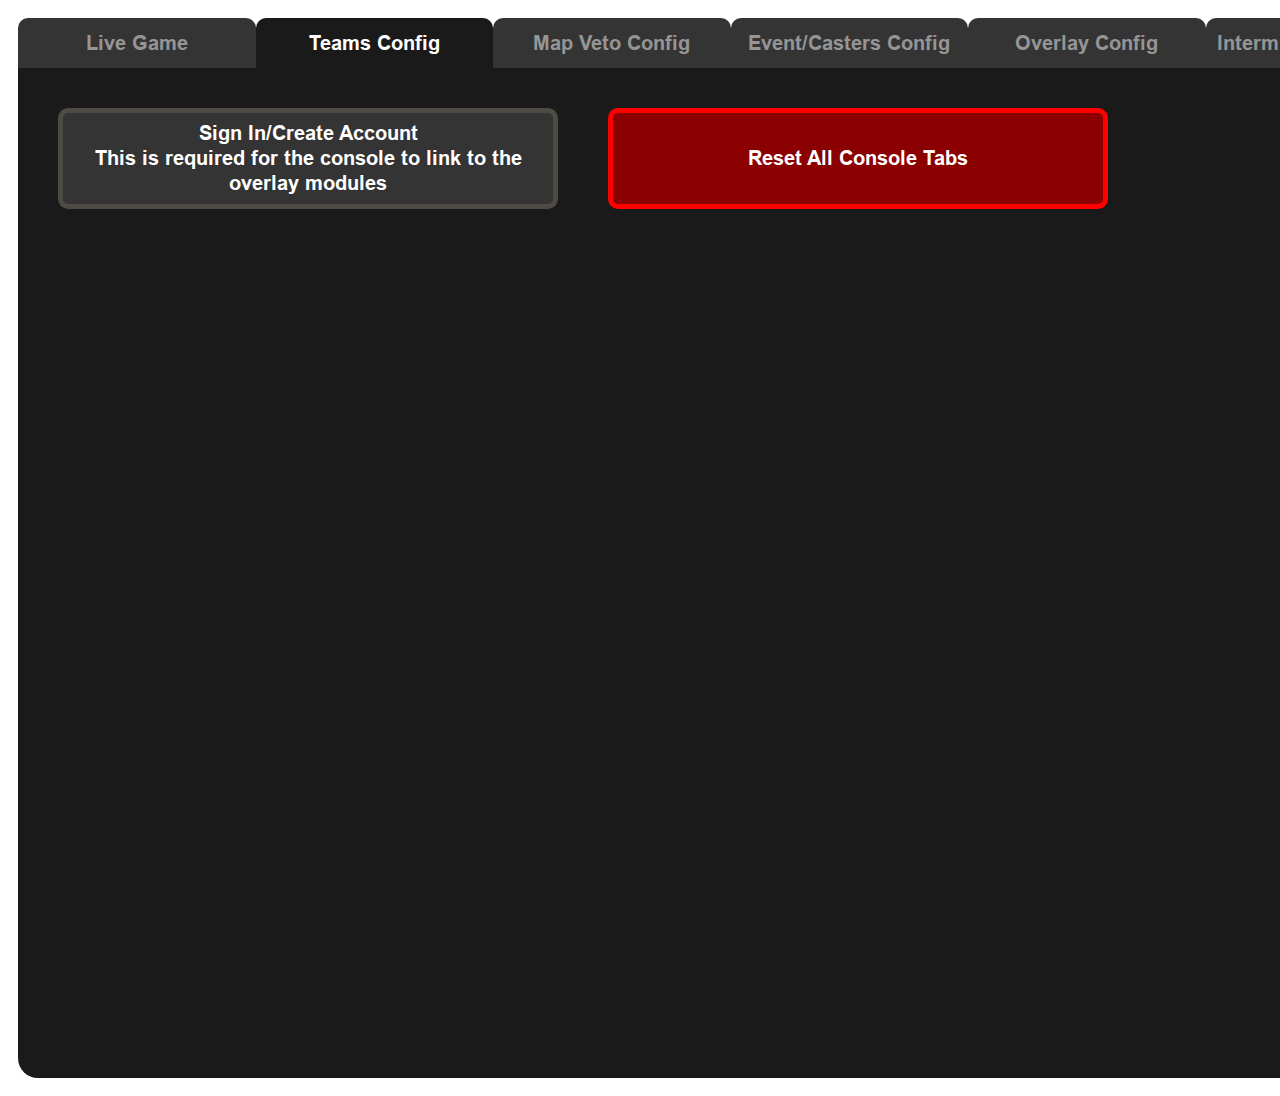
<file: callback.html>
<!DOCTYPE HTML>
<html>

<head>
    <script type="text/javascript" src="auth.js"></script>
</head>

<body>
    <script type="text/javascript">
        window.onload = (event) => {            
            var tokens = auth.qmGetTokensFromUrl(window.location);
            if (!tokens.access_token) {
                // No token found - go back to login page
                location.href = './console.html';
            } else {
                auth.qmWriteTokensToStorage(tokens);
                location.href = './console.html';
            }
        }
    </script>
</body>

</html>
</file>
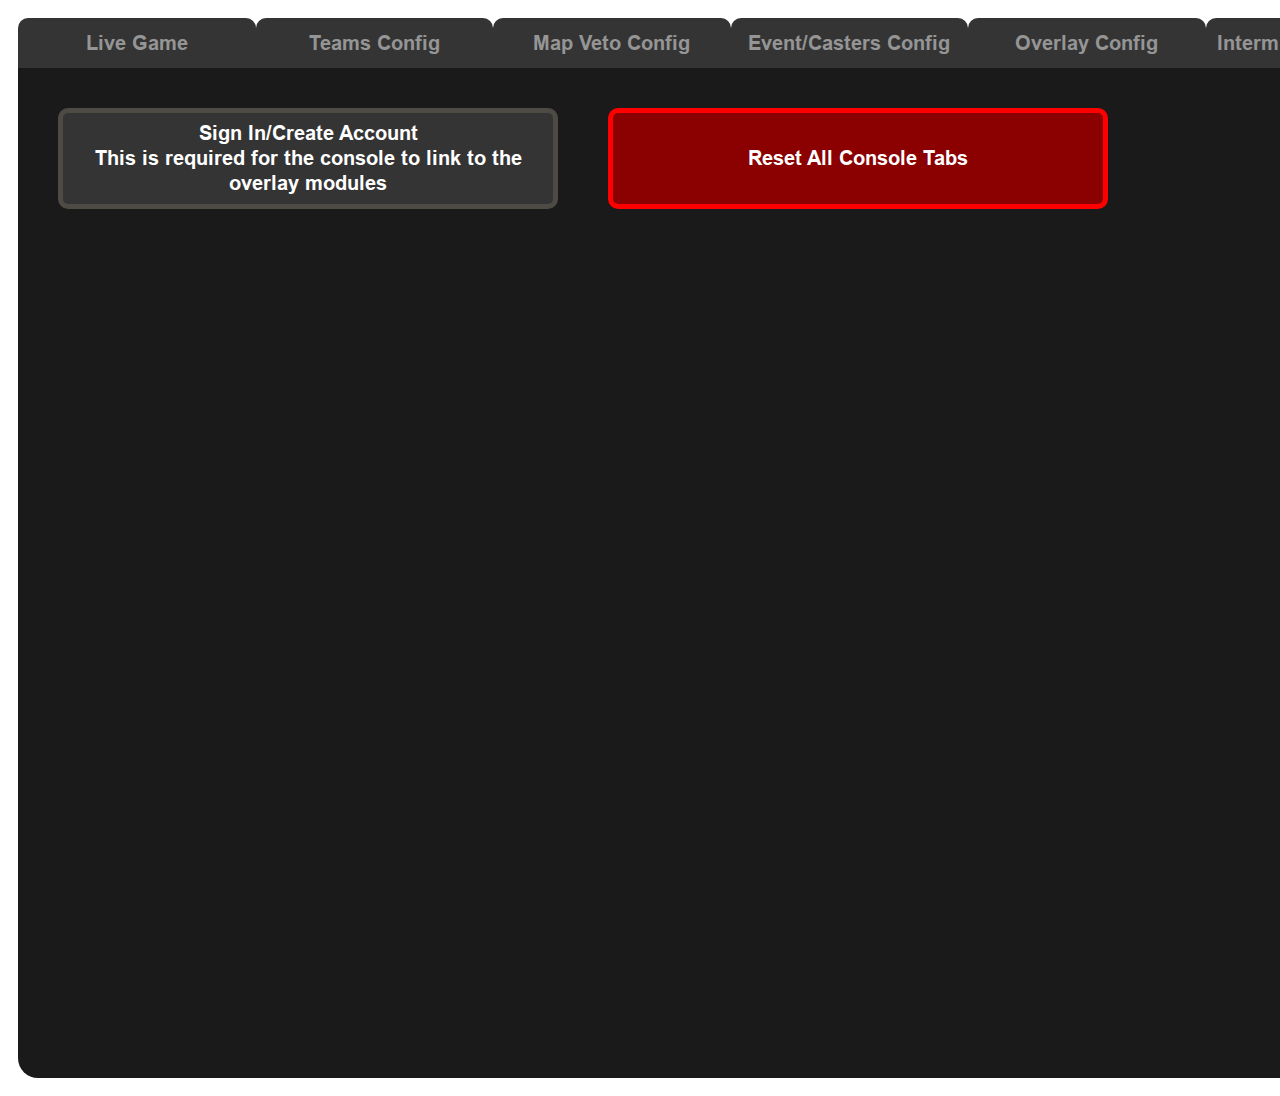
<file: console.html>
<!DOCTYPE html>
<html lang="en">
<head>
    <meta charset="UTF-8">
    <title>Console</title>
    <script src="auth.js" defer></script>
    <script src="api.js" defer></script>
    <script src="console.js" defer></script>


    <style>
        @font-face {
            font-family: 'Arial';
            src: url(assets/fonts/ARIALBD.TTF);
        }

        @font-face {
            font-family: 'Foundry';
            src: url(assets/fonts/Foundry_Gridnik_W03_ExtraBold.ttf);
        }

        .grid-1-1 {
            grid-area: 1/1;
        }

        .display-none {
            display: none;
        }

        .flex-row {
            display: flex;
            align-items: center;
        }

        .flex-column {
            display: flex;
            flex-direction: column;
        }

        [type=radio] {
            display: none;
        }

        [type=file] {
            display: none;
        }

        [type=checkbox] {
            display: none;
        }

        [type=button] {
            display: none;
        }

        .help {
            display: none;
            align-items: center;
            justify-content: space-evenly;
            flex-direction: column;
            width: 400px;
            height: 100px;
            background-color: rgb(35, 35, 35);
            color: rgb(149, 149, 149);
            font-size: 12pt;
            text-align: center;
            border-radius: 10px;
            position: absolute;
            top: 30px;
            left: 1450px;
        }

        #page-container {
            display: grid;
            grid-template: 1080px/1920px;
            font-family: 'Arial';
            color: white;
        }

        #overlays-console {
            grid-area: 1/1;
            display: grid;
            grid-template: 50px 1010px/1900px;
            padding: 10px;
            position: relative;
        }

        [type=button] + div[class=save-button] {
            display: flex;
            justify-content: space-evenly;
            align-items: center;
            flex-direction: column;
            text-align: center;
            height: 91px;
            background-color: rgb(52, 52, 52);
            font-size: 15pt;
            border: 5px solid green;
            border-radius: 10px;
            transition: 0.2s;
            color: white;
        }

        [type=button]:hover + div[class=save-button] {
            cursor: pointer;
            background-color: rgb(78, 75, 68);
        }

        [type=button]:active + div[class=save-button] {
            cursor: default;
            background-color: rgb(35, 35, 35);
            border-color: greenyellow;
        }

        [type=button]:hover + div[class=save-button] div[class=help] {
            display: flex;
            background-color: rgb(52, 52, 52);
            color: white;
            position: absolute;
            top: 30px;
            left: 1430px;
        }

        [type=button] + div[class=reset-button] {
            display: flex;
            justify-content: space-evenly;
            align-items: center;
            flex-direction: column;
            text-align: center;
            height: 91px;
            background-color: darkred;
            font-size: 15pt;
            border: 5px solid red;
            border-radius: 10px;
            transition: 0.2s;
            color: white;
        }

        [type=button]:hover + div[class=reset-button] {
            cursor: pointer;
            background-color: red;
        }

        [type=button]:active + div[class=reset-button] {
            cursor: default;
            background-color: rgb(35, 35, 35);
            border-color: white;
        }

        [type=button]:hover + div[class=reset-button] div[class=help] {
            display: flex;
            background-color: rgb(52, 52, 52);
            color: white;
            position: absolute;
            top: 30px;
            left: 1430px;
        }


        /* ####################### */
        /* ##### Menu Select ##### */
        /* ####################### */
        #menu-select {
            display: grid;
            grid-template: 50px/repeat(8, 1fr);
        }

        #menu-body {
            display: flex;
            height: 1010px;
            width: 1900px; 
            background-color: rgb(26 26 26);
            border-bottom-left-radius: 20px;
            border-bottom-right-radius: 20px;
        }

        #menu-select div[class=menu-tab] {
            display: grid;
            grid-template: 50px/auto;
            background-color: rgb(52, 52, 52);
            border-top-left-radius: 10px;
            border-top-right-radius: 10px;
            font-size: 15pt;
            color: rgb(149, 149, 149);
            transition: 0.2s;
        }

        #menu-select div[class=menu-contents] {
            display: none;
        }

        #menu-select span[class=menu-name] {
            display: flex;
            justify-content: center;
            align-items: center;
        }

        #menu-select [type=radio]:hover + div[class=menu-tab] {
            background-color: rgb(78, 75, 68);
            color: white;
            cursor: pointer;
        }

        #menu-select [type=radio]:checked + div[class=menu-tab] {
            background-color: rgb(26 26 26);
            color: white;
            cursor: default;
        }

        #menu-select [type=radio]:checked + div[class=menu-tab] div[class=menu-contents] {
            display: grid;
            grid-template: 990px/1880px;
            /* flex-direction: column;
            height: 990px;
            width: 1880px; */
            position: absolute;
            top: 70px;
            left: 20px;
        }

        #menu-select [type=radio]:disabled + div[class=menu-tab] {
            cursor: not-allowed;
        }

        #menu-select div[class=menu-tab] span[class=menu-name]:hover div[class=help] {
            display: flex;
            background-color: rgb(52, 52, 52);
            color: white;
            position: absolute;
            top: 100px;
            left: 1450px;
        }


        /* ##################### */
        /* ##### Live Game ##### */
        /* ##################### */
        #live-game-header {
            grid-area: 1/1;
            display: grid;
            grid-template: 91px/250px 200px 200px 200px 200px;
            grid-column-gap: 50px;
            margin: 30px 0px 30px 30px; 
        }
        
        #live-game-header [type=button] + div[class=button-contents] {
            display: flex;
            justify-content: space-evenly;
            align-items: center;
            flex-direction: column;
            height: 91px;
            background-color: rgb(52, 52, 52);
            font-size: 15pt;
            border: 5px solid rgb(78, 75, 68);
            border-radius: 10px;
            transition: 0.2s;
        }

        #live-game-header [type=button]:hover + div[class=button-contents] {
            cursor: pointer;
            background-color: rgb(78, 75, 68);
            color: white;
        }

        #live-game-header [type=button]:active + div[class=button-contents] {
            cursor: default;
            background-color: rgb(35, 35, 35);
            border-color: white;
        }

        #live-game-header [type=button]:hover + div[class=button-contents] div[class=help] {
            display: flex;
            background-color: rgb(52, 52, 52);
            color: white;
            position: absolute;
            top: 30px;
            left: 1430px;
        }

        #live-game-body {
            display: flex;
            height: 840px;
            width: 1880px; 
        }

        #live-game-picks {
            display: flex;
            flex-direction: column;
            margin-left: 30px;
        }

        .live-game-pick {
            display: flex;
            align-items: center;
            background-color: rgb(78, 75, 68);
            border-radius: 10px;
            width: fit-content;
            padding-right: 30px;
            column-gap: 30px;
            margin-bottom: 10px;
        }

        .live-game-pick-img {
            display: flex;
            align-items: center;
            justify-content: space-evenly;
            width: 367px; 
            height: 150px; 
            text-align: center;
            font-size: 20pt;
            text-shadow: 0px 0px 5px black;
        }

        #live-game-picks [type=number] {
            height: 100px;
            width: 100px;
            background-color: rgb(52, 52, 52);
            cursor: text;
            color: white;
            font-size: 50pt;
            text-align: center;

        }
        
        #live-game-picks [type=number]:hover {
            background-color: rgb(78, 75, 68);
        }

        #live-game-picks [type=number]:focus {
            background-color: rgb(78, 75, 68);
        }

        #live-game-picks [type=number]:hover + div[class=help] {
            display: flex;
            background-color: rgb(52, 52, 52);
            color: white;
            position: absolute;
            top: 30px;
            left: 1430px;
        }

        #live-game-side-bar {
            display: grid;
            grid-template: 660px / 340px;
            margin-left: 30px;
            background-color: rgb(78, 75, 68);
            border-radius: 10px;
            font-size: 20pt;
            text-align: center;
            text-shadow: 0px 0px 5px black;
            height: fit-content;
        }

        #side-bar-top-text {
            grid-area: 1/1;
            display: flex;
            flex-direction: column;
            margin: 10px 10px 10px 10px;
            background-color: rgba(26, 26, 26, 0.5);
            height: fit-content;
            padding: 10px 0px 10px 0px;
            row-gap: 5px;
        }

        #side-bar-map-info {
            grid-area: 1/1;
            display: flex;
            flex-wrap: wrap;
            width: 320px;
            height: 640px;
            margin: 10px;
            align-content: end;
            font-size: 20pt;
        }

        #live-game-side-bar [type=button] + div[class=button-contents] {
            display: flex;
            justify-content: space-evenly;
            align-items: center;
            flex-direction: column;
            height: 40px;
            background-color: rgb(52, 52, 52);
            font-size: 15pt;
            border: 5px solid rgb(78, 75, 68);
            border-radius: 10px;
            transition: 0.2s;
        }

        #live-game-side-bar [type=button]:hover + div[class=button-contents] {
            cursor: pointer;
            background-color: rgb(78, 75, 68);
            color: white;
        }

        #live-game-side-bar [type=button]:active + div[class=button-contents] {
            cursor: default;
            background-color: rgb(35, 35, 35);
            border-color: white;
        }

        #live-game-side-bar [type=button]:hover + div[class=button-contents] div[class=help] {
            display: flex;
            background-color: rgb(52, 52, 52);
            color: white;
            position: absolute;
            top: 30px;
            left: 1430px;
        }

        label [for=maps-command-copy] {
            grid-area: 1/1;
            width: 165px;
            height: 40px;
            margin: 670px 0px 0px 0px;
            
        }

        label [for=score-command-copy] {
            grid-area: 1/1;
            width: 165px;
            height: 40px;
            margin: 670px 0px 0px 175px;
        }

        label [for=reset-scores] {
            grid-area: 1/1;
            margin-top: 729px;
        }


        /* ####################### */
        /* ##### Team Config ##### */
        /* ####################### */
        #team-config {
            grid-area: 1/1;
            display: grid;
            grid-template: repeat(7, 100px)/100px 100px 50px 500px 75px 230px 50px 230px;
            padding: 30px 0px 0px 40px;
        }

        .team-config-background {
            background-color: rgb(78, 75, 68);
            transform: scale(1.03, 1.05) translate(0px, 7px);
            border-radius: 10px;
        }

        #team-config [type=button] + div[class=input-contents] {
            display: flex;
            justify-content: center;
            align-items: center;
            width: 100px;
            height: 100px;
            background-color: rgb(52, 52, 52);
            border-radius: 10px;
            transition: 0.2s;
        }

        #team-config [type=button]:hover + div[class=input-contents] {
            cursor: pointer;
            background-color: rgb(78, 75, 68);
        }

        #team-config [type=button] + div[class=input-contents] img {
            width: 50px;
        }

        #team-config [type=button]:hover + div[class=input-contents] img {
            width: 60px;
        }

        #team-config [type=button]:active + div[class=input-contents] {
            cursor: default;
            background-color: rgb(35, 35, 35);
        }

        #team-config [type=button]:hover + div[class=input-contents] div[class=help] {
            display: flex;
            background-color: rgb(52, 52, 52);
            color: white;
            position: absolute;
            top: 30px;
            left: 1430px;
        }

        #team-config [type=checkbox] + div {
            display: flex;
            justify-content: center;
            align-items: center;
            width: 100px;
            height: 100px;
            background-color: rgb(52, 52, 52);
            color: rgb(149, 149, 149);
            border-radius: 10px;
            transition: 0.2s;
        }

        #team-config [type=checkbox]:hover + div[class=input-contents] {
            cursor: pointer;
            color: white;
            background-color: rgb(78, 75, 68);
        }

        #team-config [type=checkbox]:checked + div[class=input-contents] {
            color: white;
            background-color: rgb(35, 35, 35);
        }

        #team-config [type=checkbox]:hover + div[class=input-contents] div[class=help] {
            display: flex;
            background-color: rgb(52, 52, 52);
            color: white;
            position: absolute;
            top: 30px;
            left: 1430px;
        }

        #team-config [type=text] {
            background-color: rgb(52, 52, 52);
            align-self: center;
            font-size: 30pt;
            color: white;
            border-radius: 10px;
            transition: 0.2s;
        }

        #team-config [type=text]:hover {
            background-color: rgb(78, 75, 68);
        }

        #team-config [type=text]:focus {
            background-color: rgb(78, 75, 68);
        }

        #team-config [type=text]:hover + div[class=help] {
            display: flex;
            background-color: rgb(52, 52, 52);
            color: white;
            position: absolute;
            top: 30px;
            left: 1430px;
        }

        #igo-preview {
            grid-area: 1/1;
            display: flex;
            width: 1920px;
            height: 1080px;
            margin: 170px 0px 0px 850px;
            border: 30px solid rgb(78, 75, 68);
            border-radius: 20px;
            transform: scale(0.5) translate(-960px, -560px);
        }

        .in-game-overlay {
            display: grid;
            grid-template: 80px/80px 47px 247px 1172px 247px 47px 80px;
            grid-area: 1/1;
        }

        .team-logo-left-igo {
            width: 70px;
            grid-column: 1;
            grid-row: 1;
            margin: 8px 0px 0px 15px;
            
        }
        
        .team-logo-right-igo {
            width: 70px;
            grid-column: 7;
            grid-row: 1;
            margin: 8px 15px 0px 0px;
            justify-self: end;
        }

        .team-name-left-igo {
            font-size: 15pt;
            color: white;
            grid-column: 3;
            grid-row: 1;
            margin-top: 8px;
            text-align: center;
        }

        .team-name-right-igo {
            font-size: 15pt;
            color: white;
            grid-column: 5;
            grid-row: 1;
            margin-top: 8px;
            text-align: center;
        }

        .chat-cover-igo {
            grid-area: 1/1;
            margin: 947px 0px 0px 32px;
            width: 463px;
            height: 133px;
            display: flex;
            justify-content: center;
            align-items: center;
        }


        /* ########################### */
        /* ##### Map Veto Config ##### */
        /* ########################### */
        #veto-config-header {
            grid-area: 1/1;
            display: grid;
            grid-template: 91px/100px 100px 100px 20px 150px 150px 20px 200px 200px 20px 150px 20px 150px;
            margin: 30px 0px 30px 30px; 
        }
        
        #veto-config-header [type=radio] + div[class=input-contents] {
            display: flex;
            justify-content: space-evenly;
            align-items: center;
            flex-direction: column;
            text-align: center;
            height: 91px;
            background-color: rgb(52, 52, 52);
            color: rgb(149, 149, 149);
            font-size: 15pt;
            border-color: rgb(78, 75, 68);
            transition: 0.2s;
        }

        #veto-config-header [type=radio]:hover + div[class=input-contents] {
            cursor: pointer;
            background-color: rgb(78, 75, 68);
            color: white;
        }

        #veto-config-header [type=radio]:checked + div[class=input-contents] {
            cursor: default;
            background-color: rgb(35, 35, 35);
            color: white;
        }

        #veto-config-header [type=radio]:hover + div[class=input-contents] div[class=help] {
            display: flex;
            background-color: rgb(52, 52, 52);
            color: white;
            position: absolute;
            top: 30px;
            left: 1430px;
        }

        .map-veto-background {
            background-color: rgb(78, 75, 68);
            border-radius: 10px;
            border: 10px solid rgb(78, 75, 68);
            transform: scale(1.1, 1.03);
        }

        #veto-config-body {
            display: grid;
            grid-template: 40px repeat(6, 70px)/repeat(6, 100px 100px 70px) 100px 100px;
            margin: 30px 0px 0px 30px; 
        }

        .map-veto-heading {
            z-index: 1;
            width: 200px;
            text-align: center;
            font-size: 20pt;
            text-transform: capitalize;
        }

        .map-option-600x210 {
            display: grid;
            grid-template: 70px / 200px;
        }

        #veto-config-body [type=radio] + div[class=map-option-600x210] img{
            width: 200px;
            grid-area: 1/1;
        }

        #veto-config-body [type=radio] + div[class=map-option-600x210] div[class=map-option-overlay] {
            grid-area: 1/1;
            width: 200px;
            height: 70px;
            background-color: rgb(26 26 26);
            opacity: 80%;
            transition: 0.2s;
        }

        #veto-config-body [type=radio]:hover + div[class=map-option-600x210] div[class=map-option-overlay] {
            cursor: pointer;
            opacity: 40%;
        }

        #veto-config-body [type=radio]:checked + div[class=map-option-600x210] div[class=map-option-overlay] {
            cursor: default;
            opacity: 0;
        }

        #veto-config-body [type=radio] + div[class=map-option-600x210] span[class=map-option-text] {
            grid-area: 1/1;
            color: rgb(149, 149, 149);
            place-self: center;
            z-index: 2;
            text-shadow: 0px 0px 5px black;
            transition: 0.2s;
        }

        #veto-config-body [type=radio]:hover + div[class=map-option-600x210] span[class=map-option-text] {
            cursor: pointer;
            color: white;
        }

        #veto-config-body [type=radio]:checked + div[class=map-option-600x210] span[class=map-option-text] {
            cursor: default;
            color: white;
        }

        #veto-config-body [type=radio]:hover + div[class=map-option-600x210] div[class=help] {
            display: flex;
            background-color: rgb(52, 52, 52);
            color: white;
            position: absolute;
            top: 30px;
            left: 1430px;
        }

        .map-option-300x210 {
            display: grid;
            grid-template: 70px / 100px;
        }

        #veto-config-body [type=radio] + div[class=map-option-300x210] img{
            width: 100px;
            grid-area: 1/1;
        }

        #veto-config-body [type=radio] + div[class=map-option-300x210] div[class=map-option-overlay] {
            grid-area: 1/1;
            width: 100px;
            height: 70px;
            background-color: rgb(26 26 26);
            opacity: 70%;
            transition: 0.2s;
        }

        #veto-config-body [type=radio]:hover + div[class=map-option-300x210] div[class=map-option-overlay] {
            cursor: pointer;
            opacity: 30%;
        }

        #veto-config-body [type=radio]:checked + div[class=map-option-300x210] div[class=map-option-overlay] {
            cursor: default;
            opacity: 0;
        }

        #veto-config-body [type=radio] + div[class=map-option-300x210] span[class=map-option-text] {
            grid-area: 1/1;
            color: rgb(149, 149, 149);
            place-self: center;
            z-index: 2;
            text-shadow: 0px 0px 5px black;
            transition: 0.2s;
        }

        #veto-config-body [type=radio]:hover + div[class=map-option-300x210] span[class=map-option-text] {
            cursor: pointer;
            color: white;
        }

        #veto-config-body [type=radio]:checked + div[class=map-option-300x210] span[class=map-option-text] {
            cursor: default;
            color: white;
        }

        #veto-config-body [type=radio]:hover + div[class=map-option-300x210] div[class=help] {
            display: flex;
            background-color: rgb(52, 52, 52);
            color: white;
            position: absolute;
            top: 30px;
            left: 1430px;
        }

        #veto-config-body [type=checkbox] + div[class=team-input-contents] {
            display: grid;
            grid-template: 70px / 130px 70px;
            background-color: rgb(52, 52, 52);
            border-radius: 10px;
            text-align: center;
            place-items: center;
            transition: 0.2s;
        }

        #veto-config-body [type=checkbox]:checked + div[class=team-input-contents] {
            background-color: rgb(35, 35, 35);
        }

        #veto-config-body [type=checkbox]:hover + div[class=team-input-contents] {
            cursor: pointer;
            background-color: rgb(78, 75, 68);
        }

        #veto-config-body [type=checkbox] + div[class=team-input-contents] img {
            width: 45px;
        }

        #veto-config-body [type=checkbox]:hover + div[class=team-input-contents] img {
            width: 55px;
        }

        #veto-config-body [type=checkbox]:hover + div[class=team-input-contents] div[class=help] {
            display: flex;
            background-color: rgb(52, 52, 52);
            color: white;
            position: absolute;
            top: 30px;
            left: 1430px;
        }

        #veto-config-body div[class=decider-filler] {
            display: flex;
            width: 200px;
            height: 70px;
            border-radius: 10px;
            align-items: center;
            justify-content: center;
            background-color: rgb(52, 52, 52);
            color: rgb(149, 149, 149);
            text-align: center;
            font-size: 12pt;
        }

        #veto-config-body div[class=decider-filler]:hover div[class=help] {
            display: flex;
            background-color: rgb(52, 52, 52);
            color: white;
            position: absolute;
            top: 30px;
            left: 1430px;
        }


        /* ################################ */
        /* ##### Event/Casters Config ##### */
        /* ################################ */
        #event-config {
            grid-area: 1/1;
            display: grid;
            grid-template: repeat(3, 100px)/100px 100px 50px 500px 75px 230px 50px 230px;
            padding: 30px 0px 0px 40px;
        }

        #event-config-background {
            background-color: rgb(78, 75, 68);
            transform: scale(1.03, 1.05) translate(0px, 7px);
            border-radius: 10px;
        }

        .event-casters-heading {
            z-index: 1;
            align-self: center;
            text-align: right;
            font-size: 30pt;
            margin-right: 6px;
        }

        #event-config [type=button] + div[class=input-contents] {
            display: flex;
            justify-content: center;
            align-items: center;
            width: 100px;
            height: 100px;
            background-color: rgb(52, 52, 52);
            border-radius: 10px;
            transition: 0.2s;
        }

        #event-config [type=button]:hover + div[class=input-contents] {
            cursor: pointer;
            background-color: rgb(78, 75, 68);
        }

        #event-config [type=button] + div[class=input-contents] img {
            width: 50px;
        }

        #event-config [type=button]:hover + div[class=input-contents] img {
            width: 60px;
        }

        #event-config [type=button]:active + div[class=input-contents] {
            cursor: default;
            background-color: rgb(35, 35, 35);
        }

        #event-config [type=button]:hover + div[class=input-contents] div[class=help] {
            display: flex;
            background-color: rgb(52, 52, 52);
            color: white;
            position: absolute;
            top: 30px;
            left: 1430px;
        }

        #event-config [type=checkbox] + div {
            display: flex;
            justify-content: center;
            align-items: center;
            width: 100px;
            height: 100px;
            background-color: rgb(52, 52, 52);
            color: rgb(149, 149, 149);
            border-radius: 10px;
            transition: 0.2s;
        }

        #event-config [type=checkbox]:hover + div[class=input-contents] {
            cursor: pointer;
            color: white;
            background-color: rgb(78, 75, 68);
        }

        #event-config [type=checkbox]:checked + div[class=input-contents] {
            color: white;
            background-color: rgb(35, 35, 35);
        }

        #event-config [type=checkbox]:hover + div[class=input-contents] div[class=help] {
            display: flex;
            background-color: rgb(52, 52, 52);
            color: white;
            position: absolute;
            top: 30px;
            left: 1430px;
        }

        #event-config [type=text] {
            background-color: rgb(52, 52, 52);
            align-self: center;
            font-size: 30pt;
            color: white;
            border-radius: 10px;
            transition: 0.2s;
        }

        #event-config [type=text]:hover {
            background-color: rgb(78, 75, 68);
        }

        #event-config [type=text]:focus {
            background-color: rgb(78, 75, 68);
        }

        #event-config [type=text]:hover + div[class=help] {
            display: flex;
            background-color: rgb(52, 52, 52);
            color: white;
            position: absolute;
            top: 30px;
            left: 1430px;
        }

        #casters-config {
            grid-area: 1/1;
            display: grid;
            grid-template-columns: 380px 185px 185px;
            grid-auto-rows: max-content;
            padding: 430px 0px 0px 40px;
        }
        
        #casters-config-background {
            background-color: rgb(78, 75, 68);
            transform: scale(1.03, 1.1) translate(0px, 1px);
            border-radius: 10px;
        }

        #casters-config [type=radio] + div[class=input-contents] {
            display: flex;
            justify-content: space-evenly;
            align-items: center;
            flex-direction: column;
            text-align: center;
            height: 50px;
            background-color: rgb(52, 52, 52);
            color: rgb(149, 149, 149);
            font-size: 15pt;
            border-color: rgb(78, 75, 68);
            transition: 0.2s;
        }

        #casters-config [type=radio]:hover + div[class=input-contents] {
            cursor: pointer;
            background-color: rgb(78, 75, 68);
            color: white;
        }

        #casters-config [type=radio]:checked + div[class=input-contents] {
            cursor: default;
            background-color: rgb(35, 35, 35);
            color: white;
        }

        #casters-config [type=radio]:hover + div[class=input-contents] div[class=help] {
            display: flex;
            background-color: rgb(52, 52, 52);
            color: white;
            position: absolute;
            top: 30px;
            left: 1430px;
        }

        #casters-config [type=text] {
            background-color: rgb(52, 52, 52);
            align-self: center;
            font-size: 30pt;
            color: white;
            border-radius: 10px;
            transition: 0.2s;
            width: 510px;
        }

        #casters-config [type=text]:hover {
            background-color: rgb(78, 75, 68);
        }

        #casters-config [type=text]:focus {
            background-color: rgb(78, 75, 68);
        }

        #casters-config [type=text]:hover + div[class=help] {
            display: flex;
            background-color: rgb(52, 52, 52);
            color: white;
            position: absolute;
            top: 30px;
            left: 1430px;
        }

        #casters-preview {
            grid-area: 1/1;
            display: flex;
            flex-flow: row wrap;
            width: 3840px;
            height: 1200px;
            margin: 170px 0px 0px 850px;
            background-color: rgb(78, 75, 68);
            border: 30px solid rgb(78, 75, 68);
            border-radius: 20px;
            transform: scale(0.247) translate(-5875px, -1900px);
            align-content: start;
            row-gap: 20px;
        }

        /* Caster Cams + Screen Overlay */
        #cams-screen-overlay {
            display: grid;
            grid-template: 1080px/1920px;
            grid-area: 2/3;
        }
        
        .caster-handle-1 {
            display: grid;
            grid-template: 1080px/1920px;;
            grid-area: 1/1;
        }
        
        .caster-handle-2 {
            display: grid;
            grid-template: 1080px/1920px;;
            grid-area: 1/1;
        }

        #cam-screen-1 {
            margin: 634px 0px 0px 1308px;
            display: flex;
            align-items: center;
            height: 48px;
            font-family: 'Arial';
            color: white;
            font-size: 20pt;
        }

        #cam-screen-2-1 {
            grid-area: 1/1;
            margin: 422px 0px 0px 1308px;
            display: flex;
            align-items: center;
            height: 48px;
            font-family: 'Arial';
            color: white;
            font-size: 20pt;
        }

        #cam-screen-2-2 {
            grid-area: 1/1;
            margin: 848px 0px 0px 1308px;
            display: flex;
            align-items: center;
            height: 48px;
            font-family: 'Arial';
            color: white;
            font-size: 20pt;
        }
        
        /* Caster Cams Overlay */
        #cams-overlay {
            display: grid;
            grid-template: 1080px/1920px;
            grid-area: 1/3;
        }

        #cam-1 {
            margin: 771px 0px 0px 479px;
            display: flex;
            align-items: center;
            height: 85px;
            font-family: 'Arial';
            color: white;
            font-size: 40pt;
        }

        #cam-2-1 {
            grid-area: 1/1;
            margin: 735px 0px 0px 145px;
            display: flex;
            align-items: center;
            height: 66px;
            font-family: 'Arial';
            color: white;
            font-size: 25pt;
        }

        #cam-2-2 {
            grid-area: 1/1;
            margin: 735px 0px 0px 1046px;
            display: flex;
            align-items: center;
            height: 66px;
            font-family: 'Arial';
            color: white;
            font-size: 25pt;
        }


        /* ########################## */
        /* ##### Overlay Config ##### */
        /* ########################## */
        #overlay-config {
            grid-area: 1/1;
            display: grid;
            grid-template: repeat(7, 100px)/750px 75px 230px 50px 230px;
            padding: 30px 0px 0px 40px;
        }

        #overlay-config-background {
            background-color: rgb(78, 75, 68);
            transform: scale(1.03, 1.05) translate(0px, 7px);
            border-radius: 10px;
        }
        
        .overlay-heading {
            z-index: 1;
            align-self: center;
            font-size: 24pt;
            margin-right: 6px;
        }

        #overlay-config [type=radio] + div[class=input-contents] {
            display: flex;
            justify-content: space-evenly;
            align-items: center;
            flex-direction: column;
            text-align: center;
            height: 80px;
            background-color: rgb(52, 52, 52);
            color: rgb(149, 149, 149);
            font-size: 15pt;
            border-color: rgb(78, 75, 68);
            transition: 0.2s;
        }

        #overlay-config [type=radio]:hover + div[class=input-contents] {
            cursor: pointer;
            background-color: rgb(78, 75, 68);
            color: white;
        }

        #overlay-config [type=radio]:checked + div[class=input-contents] {
            cursor: default;
            background-color: rgb(35, 35, 35);
            color: white;
        }

        #overlay-config [type=radio]:hover + div[class=input-contents] div[class=help] {
            display: flex;
            background-color: rgb(52, 52, 52);
            color: white;
            position: absolute;
            top: 30px;
            left: 1430px;
        }

        #overlay-config [type=radio]:disabled + div[class=input-contents] {
            cursor: not-allowed;
        }

        .checked {
            display: none;
        }

        .unchecked {
            display: block;
        }
        
        #overlay-config [type=checkbox] + div[class=input-contents] {
            display: flex;
            justify-content: center;
            align-items: center;
            width: 168px;
            height: 80px;
            background-color: rgb(52, 52, 52);
            color: rgb(149, 149, 149);
            border-radius: 10px;
            transition: 0.2s;
            font-size: 24pt;
        }

        #overlay-config [type=checkbox]:checked + div[class=input-contents] {
            color: white;
            background-color: rgb(35, 35, 35);
        }

        #overlay-config [type=checkbox]:checked + div[class=input-contents] span[class=checked] {
            display: block;
        }

        #overlay-config [type=checkbox]:checked + div[class=input-contents] span[class=unchecked] {
            display: none;
        }

        #overlay-config [type=checkbox]:hover + div[class=input-contents] {
            cursor: pointer;
            color: white;
            background-color: rgb(78, 75, 68);
        }

        #overlay-config [type=checkbox]:hover + div[class=input-contents] div[class=help] {
            display: flex;
            background-color: rgb(52, 52, 52);
            color: white;
            position: absolute;
            top: 30px;
            left: 1430px;
        }

        #igo-bottom-bar-preview {
            grid-area: 1/1;
            display: flex;
            flex-flow: row wrap;
            width: 1920px;
            height: 1300px;
            margin: 170px 0px 0px 850px;
            background-color: rgb(78, 75, 68);
            border: 30px solid rgb(78, 75, 68);
            border-radius: 20px;
            transform: scale(0.485) translate(-1020px, -720px);
            align-content: start;
        }

        /* Bottom Bar */
        #bottom-bar-preview {
            display: grid;
            grid-template: 1080px/1920px;
            transform: scale(1.5) translate(0px, -82px);
        }

        .bottom-bar-content {
            grid-area: 1/1;
            margin: 1030px 0px 0px 363px;
            height: 50px;
            width: 1195px;
            display: flex;
            flex-direction: row;
            justify-content: center;
            align-items: center;
            font-family: 'Foundry';
            text-transform: uppercase;
            color: white;
            gap: 20px;
        }



        /* ############################### */
        /* ##### Intermission Config ##### */
        /* ############################### */
        #intermission-config {
            grid-area: 1/1;
            display: grid;
            grid-template: repeat(3, 100px)/750px 75px 230px 50px 230px;
            padding: 30px 0px 0px 40px;
        }

        #intermission-config-background {
            background-color: rgb(78, 75, 68);
            transform: scale(1.03, 1.05) translate(0px, 7px);
            border-radius: 10px;
        }
        
        .overlay-heading {
            z-index: 1;
            align-self: center;
            font-size: 24pt;
            margin-right: 6px;
        }

        #intermission-config [type=radio] + div[class=input-contents] {
            display: flex;
            justify-content: space-evenly;
            align-items: center;
            flex-direction: column;
            text-align: center;
            height: 80px;
            background-color: rgb(52, 52, 52);
            color: rgb(149, 149, 149);
            font-size: 15pt;
            border-color: rgb(78, 75, 68);
            transition: 0.2s;
        }

        #intermission-config [type=radio]:hover + div[class=input-contents] {
            cursor: pointer;
            background-color: rgb(78, 75, 68);
            color: white;
        }

        #intermission-config [type=radio]:checked + div[class=input-contents] {
            cursor: default;
            background-color: rgb(35, 35, 35);
            color: white;
        }

        #intermission-config [type=radio]:hover + div[class=input-contents] div[class=help] {
            display: flex;
            background-color: rgb(52, 52, 52);
            color: white;
            position: absolute;
            top: 30px;
            left: 1430px;
        }

        #intermission-config [type=radio]:disabled + div[class=input-contents] {
            cursor: not-allowed;
        }

        
        #intermission-config [type=checkbox] + div[class=input-contents] {
            display: flex;
            justify-content: center;
            align-items: center;
            width: 168px;
            height: 80px;
            background-color: rgb(52, 52, 52);
            color: rgb(149, 149, 149);
            border-radius: 10px;
            transition: 0.2s;
            font-size: 24pt;
        }

        #intermission-config [type=checkbox]:checked + div[class=input-contents] {
            color: white;
            background-color: rgb(35, 35, 35);
        }

        #intermission-config [type=checkbox]:checked + div[class=input-contents] span[class=checked] {
            display: block;
        }

        #intermission-config [type=checkbox]:checked + div[class=input-contents] span[class=unchecked] {
            display: none;
        }

        #intermission-config [type=checkbox]:hover + div[class=input-contents] {
            cursor: pointer;
            color: white;
            background-color: rgb(78, 75, 68);
        }

        #intermission-config [type=checkbox]:hover + div[class=input-contents] div[class=help] {
            display: flex;
            background-color: rgb(52, 52, 52);
            color: white;
            position: absolute;
            top: 30px;
            left: 1430px;
        }

        #intermission-config [type=number] {
            height: 85px;
            width: 88px;
            background-color: rgb(52, 52, 52);
            cursor: text;
            color: white;
            font-size: 50pt;
            text-align: center;

        }
        
        #intermission-config [type=number]:hover {
            background-color: rgb(78, 75, 68);
        }

        #intermission-config [type=number]:focus {
            background-color: rgb(78, 75, 68);
        }

        #intermission-config [type=number]:hover + div[class=help] {
            display: flex;
            background-color: rgb(52, 52, 52);
            color: white;
            position: absolute;
            top: 30px;
            left: 1430px;
        }

        #intermission-config [type=color] {
            height: 85px;
            width: 140px;
            margin-left: 10px;
            border-color: green;
        }

        #intermission-config [type=color]:hover {
            cursor: pointer;
        }

        #intermission-config [type=color]:hover + div[class=help] {
            display: flex;
            background-color: rgb(52, 52, 52);
            color: white;
            position: absolute;
            top: 30px;
            left: 1430px;
        }
        

        /* ############################ */
        /* ##### Account/Settings ##### */
        /* ############################ */
        #settings-header {
            grid-area: 1/1;
            display: grid;
            grid-template: 91px/500px 50px 500px;
            margin: 30px 0px 30px 30px; 
        }

        [type=button] + div[id=sign-in-button-contents] {
            display: flex;
            justify-content: space-evenly;
            align-items: center;
            flex-direction: column;
            text-align: center;
            height: 91px;
            background-color: rgb(52, 52, 52);
            font-size: 15pt;
            border: 5px solid rgb(78, 75, 68);
            border-radius: 10px;
            transition: 0.2s;
            color: white;
        }

        [type=button]:hover + div[id=sign-in-button-contents] {
            cursor: pointer;
            background-color: rgb(78, 75, 68);
        }

        [type=button]:active + div[id=sign-in-button-contents] {
            cursor: default;
            background-color: rgb(35, 35, 35);
            border-color: white;
        }

        [type=button]:hover + div[id=sign-in-button-contents] div[class=help] {
            display: flex;
            background-color: rgb(52, 52, 52);
            color: white;
            position: absolute;
            top: 30px;
            left: 1430px;
        }
    </style>
</head>

<body onload="onPageLoad()">
    <div id="page-container">
        <div id="overlays-console">

            <div id="menu-body" style="grid-area: 2/1;">
                <div class="help" style="display: flex; top: 100px;">
                    <span>Hover cursor over buttons or fields <br> to see help/explanations</span>
                </div>
            </div>
            
            <div id="menu-select" style="grid-area: 1/1;">
                
                <!-- ################################################### -->
                <!-- #################### Live Game #################### -->
                <!-- ################################################### -->
                <label for="live-game-menu">
                    <input type="radio" id="live-game-menu" value="0" name="menu-selection">
                    <div class="menu-tab">
                        <span class="menu-name">Live Game
                            <div class="help">
                                <span>Set map scores and see all the <br> relevant info for your series</span>
                                <span>Setting map scores will update <br> overlay modules in real time</span>                                      
                            </div>
                        </span>
                        <div class="menu-contents">
                            <div class="flex-column">
                                <div id="live-game-header">

                                    <label for="intermission-default">
                                        <input type="button" id="intermission-default" class="menu">
                                        <div class="button-contents">
                                            <span>Intermission:</span>
                                            <span>Default Behavior</span>
                                            <div class="help">
                                                <span>Sets the intermission overlay heading to <br> its default behavior</span>
                                                <Span style="color: yellow">The intermission heading default behavior automatically changes depending on the state <br> of the series</Span>
                                            </div>
                                        </div>
                                    </label>

                                    <label for="intermission-tech">
                                        <input type="button" id="intermission-tech" class="menu">
                                        <div class="button-contents">
                                            <span>Intermission:</span>
                                            <span>Tech Pause</span>
                                            <div class="help">
                                                <span>Sets the intermission overlay heading to <br> 'Tech Pause'</span>
                                                <Span style="color: yellow;">Click to change heading before transitioning <br> to intermission overlay</Span>
                                            </div>
                                        </div>
                                    </label>

                                    <label for="intermission-3">
                                        <input type="button" id="intermission-3" class="menu">
                                        <div class="button-contents">
                                            <span>Intermission:</span>
                                            <span>3:00 Timer</span>
                                            <div class="help">
                                                <span>Starts a 3 minute timer on the intermission <br> overlay heading</span>
                                                <Span style="color: yellow;">After the timer finishes the intermission <br> overlay heading will default back to 'Waiting For Players'</Span>
                                            </div>
                                        </div>
                                    </label>

                                    <label for="intermission-5">
                                        <input type="button" id="intermission-5" class="menu">
                                        <div class="button-contents">
                                            <span>Intermission:</span>
                                            <span>5:00 Timer</span>
                                            <div class="help">
                                                <span>Starts a 5 minute timer on the intermission <br> overlay heading</span>
                                                <Span style="color: yellow;">After the timer finishes the intermission <br> overlay heading will default back to 'Waiting For Players'</Span>
                                            </div>
                                        </div>
                                    </label>

                                    <label for="intermission-10">
                                        <input type="button" id="intermission-10" class="menu">
                                        <div class="button-contents">
                                            <span>Intermission:</span>
                                            <span>10:00 Timer</span>
                                            <div class="help">
                                                <span>Starts a 10 minute timer on the intermission <br> overlay heading</span>
                                                <Span style="color: yellow;">After the timer finishes the intermission <br> overlay heading will default back to 'Waiting For Players'</Span>
                                            </div>
                                        </div>
                                    </label>

                                </div> <!-- Live Game Header -->

                                <div id="live-game-body">
                                        <div id="live-game-picks"></div>

                                        <div id="live-game-side-bar">
                                            <img src="assets/Maps/Abyss_320x640.png" id="side-bar-map-img" class="grid-1-1" style="margin: 10px;">
                                            <img src="assets/Map_Info_Side_Bar.png" class="grid-1-1" style="margin: 10px;">
                                            <div id="side-bar-top-text">
                                                <span id="side-bar-map-name"></span>
                                                <span style="font-size: 12pt;" id="side-bar-intermission">Intermission - Waiting For Players...</span>
                                            </div>
                                            
                                            <div id="side-bar-map-info">
                                                <span style="width: 50%;">DEF</span>
                                                <span style="width: 50%;">ATK</span>
                                                <div style="width: 50%; margin: 10px 0px 5px 0px;">
                                                    <img src="assets/200x200_No_Logo.png" id="side-bar-def-logo" class="apply-team-a-logo" width="75px">
                                                </div>
                                                <div style="width: 50%; margin: 10px 0px 5px 0px;">
                                                    <img src="assets/200x200_No_Logo.png" id="side-bar-atk-logo" class="apply-team-b-logo" width="75px">
                                                </div>
                                                <span style="width: 50%;" id="side-bar-def-team" class="apply-team-a-tri"></span>
                                                <span style="width: 50%;" id="side-bar-atk-team" class="apply-team-b-tri"></span>
                                            </div>

                                            <label for="maps-command-copy">
                                                <input type="button" id="maps-command-copy" class="menu">
                                                <div class="button-contents">
                                                    <span>Copy !maps</span>
                                                    <div class="help">
                                                        <span>Copies a command to update the !maps chat command with current map veto</span>
                                                        <span>Intended for use with Nightbot, must already have !maps command</span>
                                                    </div>
                                                </div>
                                            </label>

                                            <label for="score-command-copy">
                                                <input type="button" id="score-command-copy" class="menu">
                                                <div class="button-contents">
                                                    <span>Copy !scores</span>
                                                    <div class="help">
                                                        <span>Copies a command to update the !score chat command with current map veto</span>
                                                        <span>Intended for use with Nightbot, must already have !maps command</span>
                                                    </div>
                                                </div>
                                            </label>

                                            <label for="reset-scores">
                                                <input type="button" id="reset-scores" class="menu">
                                                <div class="reset-button">
                                                    <span>Reset Map Scores</span>
                                                    <div class="help">
                                                        <span>Resets all current map scores to 0</span>
                                                        <span style="color: red;">WARNING: There is no undo for this action</span>
                                                    </div>
                                                </div>
                                            </label>

                                        </div> <!-- Live Game Side Bar -->
                                </div> <!-- Live Game Body -->

                            </div> <!-- Flex Column -->      
                        </div> <!-- Menu Contents -->
                    </div>
                </label>


                <!-- ##################################################### -->
                <!-- #################### Team Config #################### -->
                <!-- ##################################################### -->
                <label for="teams-menu">
                    <input type="radio" id="teams-menu" value="1" name="menu-selection" checked>
                    <div class="menu-tab">
                        <span class="menu-name">Teams Config
                            <div class="help">
                                <span>Configure and preview team names and logos</span>                                      
                            </div>
                        </span>
                        <div class="menu-contents">
                            <div id="team-config">
                                <!-- #################### Team A #################### -->
                                <div class="team-config-background" style="grid-area: 1/1/4/5;"></div>
                                
                                <img src="assets/200x200_No_Logo.png" class="apply-team-a-logo" style="width: 180px; grid-area: 1/1; margin: 10px 0px 0px 10px; z-index: 1;">
                                
                                <label for="team-a-logo-upload" style="grid-area: 3/1; z-index: 1;">
                                    <input type="button" id="team-a-logo-upload" class="menu">
                                    <div class="input-contents">
                                        <img src="assets/Upload_Icon.png">
                                        <div class="help">
                                            <div class="flex-row">
                                                <span style="margin-right: 5px;">Upload logo for</span>
                                                <span class="apply-team-a-name"></span>
                                            </div>
                                            <span>Use square image files for logos for best results <br> We recommend logo dimensions of 500x500 px</span>
                                        </div>
                                    </div>
                                </label>
                                
                                <label for="team-a-no-logo" style="grid-area: 3/2; z-index: 1;">
                                    <input type="checkbox" id="team-a-no-logo" class="menu">
                                    <div class="input-contents">
                                        <span>No Logo</span>
                                        <div class="help">
                                            <div class="flex-row">
                                                <span style="margin-right: 5px;">Toggle generic logo for </span>
                                                <span class="apply-team-a-name"></span>
                                            </div>
                                            <span>Uses a generic Valorant 'V' logo <br> in place of a custom logo</span>
                                        </div>
                                    </div>
                                </label>

                                <input type="text" id="team-a-name" value="Team A" class="menu" style="grid-area: 1/4; z-index: 1;">
                                <div class="help">
                                    <span>Set the name for team A </span>                                      
                                    <span>Note that 'team A' does not have any <br> effect on seeding, it is just a placeholder</span>
                                </div>

                                <input type="text" id="team-a-tri" maxlength="4" value="TMA" class="menu" style="grid-area: 2/4; width: 150px; z-index: 1;">
                                <div class="help">
                                    <span>Set the tricode for team A </span>                                      
                                    <span>Tricodes are a 2-4 character representation of a <br> team's name such as PRX or SEN </span>
                                </div>

                                <!-- #################### Team B #################### -->
                                <div class="team-config-background" style="grid-area: 5/1/8/5;"></div>
                                
                                <img src="assets/200x200_No_Logo.png" class="apply-team-b-logo" style="width: 180px; grid-area: 5/1; margin: 10px 0px 0px 10px; z-index: 1;">
                                
                                <label for="team-b-logo-upload" style="grid-area: 7/1; z-index: 1;">
                                    <input type="button" id="team-b-logo-upload" class="menu">
                                    <div class="input-contents">
                                        <img src="assets/Upload_Icon.png">
                                        <div class="help">
                                            <div class="flex-row">
                                                <span style="margin-right: 5px;">Upload logo for </span>
                                                <span class="apply-team-b-name"></span>
                                            </div>
                                            <span>Use square image files for logos for best results <br> We recommend logo dimensions of 500x500 px</span>
                                        </div>
                                    </div>
                                </label>
                                
                                <label for="team-b-no-logo" style="grid-area: 7/2; z-index: 1;">
                                    <input type="checkbox" id="team-b-no-logo" class="menu">
                                    <div class="input-contents">
                                        <span>No Logo</span>
                                        <div class="help">
                                            <div class="flex-row">
                                                <span style="margin-right: 5px;">Toggle generic logo for </span>
                                                <span class="apply-team-b-name"></span>
                                            </div>
                                            <span>Uses a generic Valorant 'V' logo <br> in place of a custom logo</span>
                                        </div>
                                    </div>
                                </label>

                                <input type="text" id="team-b-name" value="Team B" class="menu" style="grid-area: 5/4; z-index: 1;">
                                <div class="help">
                                    <span>Set the name for team B </span>                                      
                                    <span>Note that 'team B' does not have any <br> effect on seeding, it is just a placeholder</span>
                                </div>

                                <input type="text" id="team-b-tri" maxlength="4" value="TMB" class="menu" style="grid-area: 6/4; width: 150px; z-index: 1;">
                                <div class="help">
                                    <span>Set the tricode for team A </span>                                      
                                    <span>Tricodes are a 2-4 character representation of a <br> team's name such as PRX or SEN </span>
                                </div>

                                <!-- #################### Save/Reset Buttons #################### -->
                                <label for="save-team-config" style="grid-area: 1/6;">
                                    <input type="button" id="save-team-config" class="menu">
                                    <div class="save-button">
                                        <span>Save Team Config</span>
                                        <div class="help">
                                            <span>Updates team config fields on overlays</span>
                                            <span style="color: yellow;">It is highly recommended that the team config <br> is finalized before a broadcast to minimize <br> confusion and sudden changes on the overlay</span>
                                        </div>
                                    </div>
                                </label>

                                <label for="reset-team-config" style="grid-area: 1/8;">
                                    <input type="button" id="reset-team-config" class="menu">
                                    <div class="reset-button">
                                        <span>Reset Team Config</span>
                                        <div class="help">
                                            <span>Resets team config settings to default</span>
                                            <span style="color: red;">WARNING: There is no undo for this action</span>
                                        </div>
                                    </div>
                                </label>

                            </div> <!-- Team Config -->

                            <div id="igo-preview" class="grid-1-1">
                                <div class="in-game-overlay">
                                    <img src="assets/Valorant_Preview.png" class="grid-1-1">
                                    <img src="assets/VCL_IGO.png" class="overlay-element grid-1-1">
                                    <img src="assets/200x200_No_Logo.png" id="team-a-logo-igo" class="team-logo-left-igo apply-team-a-logo">
                                    <span id="team-a-name-igo" class="team-name-left-igo apply-team-a-name"></span>
                                    <img src="assets/map_scores/VCL_BO3_0-1.png" id="map-score" class="grid-1-1 overlay-element">
                                    <span id="team-b-name-igo" class="team-name-right-igo apply-team-b-name"></span>
                                    <img src="assets/200x200_No_Logo.png" id="team-b-logo-igo" class="team-logo-right-igo apply-team-b-logo">
                                    <div class="chat-cover-igo">
                                        <img src="" id="event-logo-igo" class="apply-event-logo" style="height: 110px;">
                                    </div>
                                </div>
                            </div> <!-- IGO Preview -->



                        </div> <!-- Menu Contents -->
                    </div>
                </label>


                <!-- ######################################################### -->
                <!-- #################### Map Veto Config #################### -->
                <!-- ######################################################### -->
                <label for="map-veto-menu">
                    <input type="radio" id="map-veto-menu" value="2" name="menu-selection">
                    <div class="menu-tab">
                        <span class="menu-name">Map Veto Config
                            <div class="help">
                                <span>Configure series length and map veto</span>                                      
                            </div>
                        </span>
                        <div class="menu-contents">
                            <div class="flex-column">
                                <div id="veto-config-header">

                                    <label for="series-length-bo1">
                                        <input type="radio" id="series-length-bo1" value="0" name="series-length-selection" class="menu">
                                        <div class="input-contents" style="border-bottom-left-radius: 10px; border-top-left-radius: 10px; border-width: 5px 0px 5px 5px; border-style: solid;">
                                            <span>BO1</span>
                                            <div class="help">
                                                <span>Sets the series length to a Best Of 1</span>
                                                <span style="color: red;">WARNING: <br> Changing the series length resets the map veto</span>
                                            </div>
                                        </div>
                                    </label>

                                    <label for="series-length-bo3">
                                        <input type="radio" id="series-length-bo3" value="1" name="series-length-selection" checked class="menu">
                                        <div class="input-contents" style="border-width: 5px 0px 5px 0px; border-style: solid;">
                                            <span>BO3</span>
                                            <div class="help">
                                                <span>Sets the series length to a Best Of 3</span>
                                                <span style="color: red;">WARNING: <br> Changing the series length resets the map veto</span>
                                            </div>
                                        </div>
                                    </label>

                                    <label for="series-length-bo5">
                                        <input type="radio" id="series-length-bo5" value="2" name="series-length-selection" class="menu">
                                        <div class="input-contents" style="border-bottom-right-radius: 10px; border-top-right-radius: 10px; border-width: 5px 5px 5px 0px; border-style: solid;">
                                            <span>BO5</span>
                                            <div class="help">
                                                <span>Sets the series length to a Best Of 5</span>
                                                <span style="color: red;">WARNING: <br> Changing the series length resets the map veto</span>
                                            </div>
                                        </div>
                                    </label>

                                    <div></div>

                                    <label for="map-pool-official">
                                        <input type="radio" id="map-pool-official" value="0" name="map-pool-selection" checked class="menu">
                                        <div class="input-contents" style="border-bottom-left-radius: 10px; border-top-left-radius: 10px; border-width: 5px 0px 5px 5px; border-style: solid;">
                                            <span>Official Map Pool</span>
                                            <div class="help">
                                                <span>Sets the map pool to the <br> official competitive map rotation</span>
                                                <span style="color: red;">WARNING: <br> Changing the map pool resets the map veto</span>
                                            </div>
                                        </div>
                                    </label>

                                    <label for="map-pool-all">
                                        <input type="radio" id="map-pool-all" value="1" name="map-pool-selection" class="menu">
                                        <div class="input-contents" style="border-bottom-right-radius: 10px; border-top-right-radius: 10px; border-width: 5px 5px 5px 0px; border-style: solid;">
                                            <span>All Maps</span>
                                            <div class="help">
                                                <span>Sets the map pool to use all Valorant maps</span>
                                                <span style="color: red;">WARNING: <br> Changing the map pool resets the map veto</span>
                                            </div>
                                        </div>
                                    </label>

                                    <div></div>

                                    <label for="use-team-logos">
                                        <input type="radio" id="use-team-logos" value="0" name="team-identifier-selection" checked class="menu">
                                        <div class="input-contents" style="border-bottom-left-radius: 10px; border-top-left-radius: 10px; border-width: 5px 0px 5px 5px; border-style: solid;">
                                            <span>Use Team Logos</span>
                                            <div class="flex-row">
                                                <img class="apply-team-a-logo" src="assets/200x200_No_Logo.png" style="width: 40px; margin-right: 30px;">
                                                <img class="apply-team-b-logo" src="assets/200x200_No_Logo.png" style="width: 40px;">
                                            </div>
                                            <div class="help">
                                                <span>Use team logos to represent what team is <br> picking/banning or starting on defense</span>
                                            </div>
                                        </div>
                                    </label>

                                    <label for="use-team-tricodes">
                                        <input type="radio" id="use-team-tricodes" value="1" name="team-identifier-selection" class="menu">
                                        <div class="input-contents" style="border-bottom-right-radius: 10px; border-top-right-radius: 10px; border-width: 5px 5px 5px 0px; border-style: solid;">
                                            <span>Use Team Tricodes</span>
                                            <div class="flex-row" style="height: 40px; align-items: center;">
                                                <span class="apply-team-a-tri" style="margin-right: 30px;"></span>
                                                <span class="apply-team-b-tri"></span>
                                            </div>
                                            <div class="help">
                                                <span>Use team tricodes to represent what team is <br> picking/banning or starting on defense</span>
                                                <span style="color: yellow;">Recommended if neither team has a logo</span>
                                            </div>
                                        </div>
                                    </label>

                                    <div></div>

                                    <label for="save-map-veto">
                                        <input type="button" id="save-map-veto" class="menu">
                                        <div class="save-button">
                                            <span>Save Map <br> Veto</span>
                                            <div class="help">
                                                <span>Updates map veto on overlay and Live Game tab</span>
                                                <span style="color: yellow;">It is highly recommended that the map veto is <br> finalized before a broadcast to minimize <br> confusion and sudden changes on the overlay</span>
                                            </div>
                                        </div>
                                    </label>

                                    <div></div>

                                    <label for="reset-map-veto">
                                        <input type="button" id="reset-map-veto" class="menu">
                                        <div class="reset-button">
                                            <span>Reset Map Veto</span>
                                            <div class="help">
                                                <span>Resets map veto settings to default</span>
                                                <span style="color: red;">WARNING: There is no undo for this action</span>
                                            </div>
                                        </div>
                                    </label>

                                </div> <!-- Veto Config Header -->

                                <div id="veto-config-body"></div>

                            </div> <!-- Flex Column -->
                        </div> <!-- Menu Content -->
                    </div>
                </label>


                <!-- ############################################################## -->
                <!-- #################### Event/Casters Config #################### -->
                <!-- ############################################################## -->
                <label for="event-casters-menu">
                    <input type="radio" id="event-casters-menu" value="3" name="menu-selection">
                    <div class="menu-tab">
                        <span class="menu-name">Event/Casters Config
                            <div class="help">
                                <span>Configure the name/logo for your event and set caster names</span>                                      
                            </div>
                        </span>
                        <div class="menu-contents">
                            <div id="event-config">
                                <!-- #################### Event Config #################### -->
                                <div id="event-config-background" style="grid-area: 1/1/4/5;"></div>

                                <span class="event-casters-heading" style="grid-area: 1/1/2/4;" >Event Name:</span>

                                <input type="text" id="event-name" value="Event Name" class="menu" style="grid-area: 1/4; z-index: 1;">
                                <div class="help">
                                    <span>Set the name for your Event </span>                                      
                                </div>

                                <span class="event-casters-heading" style="grid-area: 2/1/4/4;">Event Logo:</span>

                                <label for="event-logo-upload" style="grid-area: 2/4; z-index: 1; width: 100px;">
                                    <input type="button" id="event-logo-upload" class="menu">
                                    <div class="input-contents">
                                        <img src="assets/Upload_Icon.png">
                                        <div class="help">
                                            <span>Upload an logo for your event</span>
                                            <span>We recommend logos that are wider than they are tall, although most logos should work</span>
                                        </div>
                                    </div>
                                </label>
                                
                                <label for="event-no-logo" style="grid-area: 3/4; z-index: 1; width: 100px;">
                                    <input type="checkbox" id="event-no-logo" class="menu">
                                    <div class="input-contents">
                                        <span>No Logo</span>
                                        <div class="help">
                                            <span>Select if not using an event logo. Will delete any uploaded event logo</span>
                                        </div>
                                    </div>
                                </label>

                                <div style="grid-area: 2/4/4/5; width: 380px; height: 200px; margin-left: 120px; z-index: 1; display: flex; justify-content: center;">
                                    <img src="assets/Event_Logo_Preview.png" id="event-logo-preview" class="apply-event-logo" style="max-width: 380px; max-height: 200px; object-fit: contain;">
                                </div>
                

                                <!-- #################### Save/Reset Buttons #################### -->
                                <label for="save-event-casters-config" style="grid-area: 1/6; z-index: 1;">
                                    <input type="button" id="save-event-casters-config" class="menu">
                                    <div class="save-button">
                                        <span>Save Event/Casters Config</span>
                                        <div class="help">
                                            <span>Updates event/caster fields on all overlays</span>
                                            <span style="color: yellow;">It is highly recommended that event/caster config <br> is finalized before a broadcast to minimize <br> confusion and sudden changes on the overlay</span>
                                        </div>
                                    </div>
                                </label>

                                <label for="reset-event-casters-config" style="grid-area: 1/8; z-index: 1;">
                                    <input type="button" id="reset-event-casters-config" class="menu">
                                    <div class="reset-button">
                                        <span>Reset Event/Casters Config</span>
                                        <div class="help">
                                            <span>Resets event/casters config settings to default</span>
                                            <span style="color: red;">WARNING: There is no undo for this action</span>
                                        </div>
                                    </div>
                                </label>

                            </div> <!-- Event/Casters Config -->


                            <!-- #################### Casters Config #################### -->
                            <div id="casters-config">
                                <div id="casters-config-background" style="grid-area: 1/1/2/4;"></div>

                                <span class="event-casters-heading" style="grid-area: 1/1; z-index: 1; text-align: start; align-self: start; padding-top: 3px;">Number of Casters:</span>

                                <label for="1-caster" style="grid-area: 1/2; z-index: 1; height: 50px;">
                                    <input type="radio" id="1-caster" value="0" name="casters-selection" checked class="menu">
                                    <div class="input-contents" style="border-bottom-left-radius: 10px; border-top-left-radius: 10px; border-width: 5px 0px 5px 5px; border-style: solid;">
                                        <span>1 Caster</span>
                                        <div class="help">
                                            <span>Select if you have 1 caster for your series</span>
                                        </div>
                                    </div>
                                </label>

                                <label for="2-casters" style="grid-area: 1/3; z-index: 1; height: 50px;">
                                    <input type="radio" id="2-casters" value="1" name="casters-selection" class="menu">
                                    <div class="input-contents" style="border-bottom-right-radius: 10px; border-top-right-radius: 10px; border-width: 5px 5px 5px 0px; border-style: solid;">
                                        <span>2 Casters</span>
                                        <div class="help">
                                            <span>Select if you have 2 casters for your series</span>
                                        </div>
                                    </div>
                                </label>

                                <div class="flex-row" style="grid-area: 1/1/2/4; z-index: 1; height: 100px; margin-top: 50px;">
                                    <span class="event-casters-heading">Caster 1: @</span>
                                    <input type="text" id="caster-1-name" class="menu">
                                    <div class="help">
                                        <span>Set the @ for caster 1</span>                                      
                                    </div>
                                </div>
                                
                                <div class="flex-row" style="grid-area: 1/1/2/4; z-index: 1; margin-top: 150px">
                                    <span class="event-casters-heading">Caster 2: @</span>
                                    <input type="text" id="caster-2-name" class="menu">
                                    <div class="help">
                                        <span>Set the @ for caster 2</span>
                                        <span>Won't be used unless the 2 casters option is selected</span>                                  
                                    </div>
                                </div>

                            </div> <!-- Casters Config -->
                            
                            

                            <!-- #################### Casters Preview #################### -->
                            <div id="casters-preview" class="grid-1-1">
                                <div id="cams-overlay">
                                    <img src="assets/Single_Cam_Preview.png" id="cams-overlay-video" class="grid-1-1">
                                    
                                    <img src="assets/VCL_Bottom_Bar.png" class="grid-1-1">
                                    <div class="bottom-bar-content" style="grid-area: 1/1; font-size: 25pt;">
                                        <span>Preview/config the bottom bar on overlay config tab</span>
                                    </div>
                                    
                                    <div class="caster-handle-1" style="display: grid;">
                                        <div id="cam-1">
                                            <span class="apply-caster-1-name">@</span>
                                        </div>
                                    </div>
                                    <div class="caster-handle-2" style="display: none;">
                                        <div id="cam-2-1">
                                            <span class="apply-caster-1-name">@</span>
                                        </div>
                                        <div id="cam-2-2">
                                            <span class="apply-caster-2-name">@</span>
                                        </div>
                                    </div>
                                </div>

                                <div id="cams-screen-overlay">
                                    <img src="assets/Single_Cam_Screen_Preview.png" id="cams-screen-overlay-video" class="grid-1-1">

                                    <img src="assets/VCL_Bottom_Bar.png" class="grid-1-1">
                                    <div class="bottom-bar-content" style="grid-area: 1/1; font-size: 25pt;">
                                        <span>Preview/config the bottom bar on overlay config tab</span>
                                    </div>

                                    <div class="caster-handle-1" style="display: grid;">
                                        <div id="cam-screen-1">
                                            <span class="apply-caster-1-name">@</span>
                                        </div>
                                    </div>
                                    <div class="caster-handle-2" style="display: none;">
                                        <div id="cam-screen-2-1">
                                            <span class="apply-caster-1-name">@</span>
                                        </div>
                                        <div id="cam-screen-2-2">
                                            <span class="apply-caster-2-name">@</span>
                                        </div>
                                    </div>
                                </div>

                                <span style="width: 1920px; font-size: 70pt;">Caster Cameras Preview</span>
                                <span style="width: 1920px; font-size: 70pt;">Caster Cameras + Content Preview</span>
                            </div> <!-- Casters Preview -->                            
                            
                        </div>
                    </div>
                </label>



                <!-- ######################################################## -->
                <!-- #################### OVERLAY CONFIG #################### -->
                <!-- ########################################################  -->
                <label for="overlay-menu">
                    <input type="radio" id="overlay-menu" value="4" name="menu-selection">
                    <div class="menu-tab">
                        <span class="menu-name">Overlay Config
                            <div class="help">
                                <span>Configure overlay themes features</span>                                      
                            </div>
                        </span>
                        <div class="menu-contents">
                            <div id="overlay-config">
                                <div id="overlay-config-background" style="grid-area: 1/1/4/2;"></div>

                                <!-- #################### Overlay Theme #################### -->
                                <div class="flex-row" style="grid-area: 1/1/2/2; z-index: 1;">
                                    <span class="overlay-heading">Overlay Theme: </span>

                                    <label for="vcl-theme" style="z-index: 1; height: 80px; width: 167px;">
                                        <input type="radio" id="vcl-theme" value="0" name="overlay-selection" checked class="menu">
                                        <div class="input-contents" style="border-bottom-left-radius: 10px; border-top-left-radius: 10px; border-width: 5px 0px 5px 5px; border-style: solid; border-color: rgb(13, 144, 147);">
                                            <span>Challengers Blue</span>
                                            <div class="help">
                                                <span>Sets the overlay theme to a dark blue turquoise color palette (based on Valorant Challengers color scheme)</span>
                                            </div>
                                        </div>
                                    </label>
    
                                    <label for="gc-theme" style="z-index: 1; height: 80px; width: 167px;">
                                        <input type="radio" id="gc-theme" value="1" name="overlay-selection" class="menu">
                                        <div class="input-contents" style="border-width: 5px 0px 5px 0px; border-style: solid;  border-color: rgb(224, 150, 0)">
                                            <span>Game Changers Orange</span>
                                            <div class="help">
                                                <span>Sets the overlay theme to a orange/yellow color palette (based on Valorant Game Changers color scheme)</span>
                                            </div>
                                        </div>
                                    </label>

                                    <label for="custom-theme" style="z-index: 1; height: 80px; width: 167px;">
                                        <input type="radio" id="custom-theme" value="2" name="overlay-selection" disabled class="menu">
                                        <div class="input-contents" style="border-bottom-right-radius: 10px; border-top-right-radius: 10px; border-width: 5px 5px 5px 0px; border-style: solid; border-color: rgb(149, 149, 149);">
                                            <span>Custom Theme <br> (coming soon)</span>
                                            <div class="help">
                                                <span>Adjust sliders to set a custom color scheme for your overlay</span>
                                            </div>
                                        </div>
                                    </label>
                                </div>

                                <!-- #################### Score Icon Theme #################### -->
                                <div class="flex-row" style="grid-area: 2/1/3/2; z-index: 1;">
                                    <span class="overlay-heading">Map Score Icons: </span>

                                    <label for="themed-score-icons" style="z-index: 1; height: 80px; width: 238px;">
                                        <input type="radio" id="themed-score-icons" value="0" name="score-icon-selection" checked class="menu">
                                        <div class="input-contents" style="border-bottom-left-radius: 10px; border-top-left-radius: 10px; border-width: 5px 0px 5px 5px; border-style: solid; border-color: rgb(149, 149, 149);">
                                            <span>Themed</span>
                                            <img src="assets/VCL_Score_Icons_Preview.png" class="overlay-element">
                                            <div class="help">
                                                <span>Sets the map score icons on the in game overlay to follow the color scheme of the selected theme</span>
                                            </div>
                                        </div>
                                    </label>

                                    <label for="generic-score-icons" style="z-index: 1; height: 80px; width: 238px;">
                                        <input type="radio" id="generic-score-icons" value="1" name="score-icon-selection" class="menu">
                                        <div class="input-contents" style="border-bottom-right-radius: 10px; border-top-right-radius: 10px; border-width: 5px 5px 5px 0px; border-style: solid; border-color: rgb(149, 149, 149);">
                                            <span>Generic (White)</span>
                                            <img src="assets/Generic_Score_Icons_Preview.png">
                                            <div class="help">
                                                <span>Sets the map score icons on the in game overlay to be white</span>
                                                <span style="color: yellow;">NOTE: This does not show up on the preview</span>
                                            </div>
                                        </div>
                                    </label>
                                </div>

                                
                                <div class="flex-row" style="grid-area: 3/1/4/2; z-index: 1;">
                                    <span class="overlay-heading" style="text-align: center; margin: auto;">Note: Preview colors may not match the actual overlay modules exactly</span>
                                </div>

                                <!-- #################### Bottom Bar #################### -->
                                <div id="overlay-config-background" style="grid-area: 5/1/8/2;"></div>
                                
                                <div class="flex-row" style="grid-area: 5/1/6/2; z-index: 1;">
                                    <span class="overlay-heading">Show bottom bar: </span>

                                    <label for="bottom-bar-selection" style="z-index: 1; height: 80px; width: 168px;">
                                        <input type="checkbox" id="bottom-bar-selection" checked class="menu">
                                        <div class="input-contents">
                                            <span class="checked">Shown</span>
                                            <span class="unchecked">Hidden</span>
                                            <div class="help">
                                                <span>Shows/Hides the bottom bar on relevant overlay modules</span>
                                            </div>
                                        </div>
                                    </label>
                                </div>
                                
                                <div class="flex-row" style="grid-area: 6/1/7/2; z-index: 1;">
                                    <span class="overlay-heading">Show chat commands on bottom bar: </span>

                                    <label for="chat-commands-selection" style="z-index: 1; height: 80px; width: 168px;">
                                        <input type="checkbox" id="chat-commands-selection" checked class="menu">
                                        <div class="input-contents">
                                            <span class="checked">Shown</span>
                                            <span class="unchecked">Hidden</span>
                                            <div class="help">
                                                <span>Shows/Hides !maps and !score chat commands on the bottom bar</span>
                                                <span style="color: yellow;">Hide if not using Nightbot chat commands</span>
                                            </div>
                                        </div>
                                    </label>
                                </div>

                                <div class="flex-row" style="grid-area: 7/1/8/2; z-index: 1;">
                                    <span class="overlay-heading">Bottom bar text size: </span>

                                    <label for="bottom-bar-text-size-selection" style="z-index: 1; height: 80px; width: 168px;">
                                        <input type="checkbox" id="bottom-bar-text-size-selection" checked class="menu">
                                        <div class="input-contents">
                                            <span class="checked">Large</span>
                                            <span class="unchecked">Small</span>
                                            <div class="help">
                                                <span>Changes the font size of text on the bottom bar</span>
                                                <span style="color: yellow;">Select if you have a long event name <br> (see preview to make sure all text is <br> contained on the bottom bar)</span>
                                            </div>
                                        </div>
                                    </label>
                                </div>

                                <!-- #################### Save/Reset Buttons #################### -->
                                <label for="save-overlay-config" style="grid-area: 1/3; z-index: 1;">
                                    <input type="button" id="save-overlay-config" class="menu">
                                    <div class="save-button">
                                        <span>Save Overlay Config</span>
                                        <div class="help">
                                            <span>Updates overlays with selected settings</span>
                                            <span style="color: yellow;">It is highly recommended that the overlay config <br> is finalized before a broadcast to minimize <br> confusion and sudden changes on the overlay</span>
                                        </div>
                                    </div>
                                </label>

                                <label for="reset-overlay-config" style="grid-area: 1/5; z-index: 1;">
                                    <input type="button" id="reset-overlay-config" class="menu">
                                    <div class="reset-button">
                                        <span>Reset Overlay Config</span>
                                        <div class="help">
                                            <span>Resets overlay config settings to default</span>
                                            <span style="color: red;">WARNING: There is no undo for this action</span>
                                        </div>
                                    </div>
                                </label>

                            </div> <!-- Overlay Config -->

                            <div id="igo-bottom-bar-preview" class="grid-1-1">
                                <div class="in-game-overlay">
                                    <img src="assets/Valorant_Preview.png" class="grid-1-1">
                                    <img src="assets/VCL_IGO.png" class="overlay-element grid-1-1">
                                    <img src="assets/200x200_No_Logo.png" id="team-a-logo-igo2" class="team-logo-left-igo apply-team-a-logo">
                                    <span id="team-a-name-igo2" class="team-name-left-igo apply-team-a-name"></span>
                                    <img src="assets/map_scores/VCL_BO3_0-1.png" id="map-score2" class="grid-1-1 overlay-element">
                                    <span id="team-b-name-igo2" class="team-name-right-igo apply-team-b-name"></span>
                                    <img src="assets/200x200_No_Logo.png" id="team-b-logo-igo2" class="team-logo-right-igo apply-team-b-logo">
                                    <div class="chat-cover-igo">
                                        <img src="" id="event-logo-igo2" class="apply-event-logo" style="height: 110px;">
                                    </div>
                                </div>

                                <span id="bottom-bar-preview-heading" style="width: 100%; text-align: center; transform: scale(3.5) translate(0px, 306px);">▼ Bottom Bar Preview ▼</span>
                                <div id="bottom-bar-preview" style="font-size: 25pt;"> 
                                    <img src="assets/VCL_Bottom_Bar.png" class="overlay-element grid-1-1">
                                    <div class="bottom-bar-content">
                                        <span class="apply-event-name">Event Name</span>
                                        <span>|</span>
                                        <span class="apply-team-a-tri"></span>
                                        <span>VS</span>
                                        <span class="apply-team-b-tri"></span>
                                        <span class="chat-commands" style="display: flex;">|</span>
                                        <span class="chat-commands" style="display: flex;">!score</span>
                                        <span class="chat-commands" style="display: flex;">!maps</span>
                                    </div>
                                </div>
                            </div> <!-- IGO Preview -->

                        </div>
                    </div>
                </label>

                <!-- ######################################################## -->
                <!-- #################### OVERLAY CONFIG #################### -->
                <!-- ########################################################  -->
                <label for="intermission-menu">
                    <input type="radio" id="intermission-menu" value="5" name="menu-selection">
                    <div class="menu-tab">
                        <span class="menu-name">Intermission/Schedule
                            <div class="help">
                                <span>Configure schedule and intermission overlay</span>                                      
                            </div>
                        </span>
                        <div class="menu-contents">
                            <div id="intermission-config">
                                <div id="intermission-config-background" style="grid-area: 1/1/4/2;"></div>

                                <!-- #################### Schedule Mode #################### -->
                                <div class="flex-row" style="grid-area: 1/1/2/2; z-index: 1;">
                                    <span class="overlay-heading">Schedule Mode: </span>

                                    <label for="series-schedule" style="z-index: 1; height: 80px; width: 165px;">
                                        <input type="radio" id="series-schedule" value="0" name="schedule-selection" checked class="menu">
                                        <div class="input-contents" style="border-bottom-left-radius: 10px; border-top-left-radius: 10px; border-width: 5px 0px 5px 5px; border-style: solid; border-color: rgb(149, 149, 149);">
                                            <span>Series <br> Schedule</span>
                                            <div class="help">
                                                <span>Sets the intermission overlay schedule to show details on the current series. Best used when only playing 1 series in a broadcast.</span>
                                            </div>
                                        </div>
                                    </label>
    
                                    <label for="broadcast-schedule" style="z-index: 1; height: 80px; width: 165px;">
                                        <input type="radio" id="broadcast-schedule" value="1" name="schedule-selection" class="menu">
                                        <div class="input-contents" style="border-width: 5px 0px 5px 0px; border-style: solid;  border-color: rgb(149, 149, 149)">
                                            <span>Broadcast Schedule</span>
                                            <div class="help">
                                                <span>Sets the intermission overlay schedule to show details for all planned series for a broadcast (configure below)</span>
                                            </div>
                                        </div>
                                    </label>

                                    <label for="dynamic-schedule" style="z-index: 1; height: 80px; width: 165px;">
                                        <input type="radio" id="dynamic-schedule" value="2" name="schedule-selection" class="menu">
                                        <div class="input-contents" style="border-bottom-right-radius: 10px; border-top-right-radius: 10px; border-width: 5px 5px 5px 0px; border-style: solid; border-color: rgb(149, 149, 149);">
                                            <span>Dynamic Schedule</span>
                                            <div class="help">
                                                <span>Sets the intermission schedule to alternate between the series and broadcast schedules. Best used when playing more than 1 series in a broadcast.</span>
                                            </div>
                                        </div>
                                    </label>
                                </div>

                                <!-- #################### Number of Series Being Played #################### -->
                                <div class="flex-row" style="grid-area: 2/1/3/2; z-index: 1;">
                                    <span class="overlay-heading">Number of series being played: </span>

                                    <input id="number-of-series" type="number" value="1" min="1">
                                    <div class="help">
                                        <span>Sets the amount of rows (series) displayed on the broadcast schedule</span>
                                        <span style="color: yellow;">WARNING: This is an experimental feature. It is best to stay below 6 games displayed at a time.</span>
                                    </div>
                                </div>

                                <!-- #################### Broadcast Schedule BG colors #################### -->
                                <div class="flex-row" style="grid-area: 3/1/4/2; z-index: 1;">
                                    <span class="overlay-heading" style="text-align: center;">Schedule BG <br> Color 1: </span>

                                    <input id="schedule-bg-1" type="color" value="#1a1a1a">
                                    <div class="help">
                                        <span>Sets the color for odd rows on the broadcast schedule</span>
                                        <span style="color: yellow;">WARNING: This is an experimental feature</span>
                                    </div>

                                    <span class="overlay-heading" style="text-align: center; margin-left: 30px;">Schedule BG <br> Color 2: </span>

                                    <input id="schedule-bg-2" type="color" value="#3a3a3a">
                                    <div class="help">
                                        <span>Sets the color for even rows on the broadcast schedule</span>
                                        <span style="color: yellow;">WARNING: This is an experimental feature</span>
                                    </div>
                                </div>

                                <span class="overlay-heading" style="grid-area: 1/3/2/6; color: yellow;">Note: This is LIVE tab - any edits will immediately update overlays</span>
                               
                            </div> <!-- Overlay Config -->

                        </div>
                    </div>
                </label>


                <!-- ################################################# -->
                <!-- #################### Modules #################### -->
                <!-- ################################################# -->
                <label for="modules-menu">
                    <input type="radio" id="modules-menu" value="6" name="menu-selection">
                    <div class="menu-tab">
                        <span class="menu-name">Modules
                            <div class="help">
                                <span>Links to all modules to add as web <br> sources in your chosen software.</span>
                                <span style="color: yellow;">Create/sign in to an account before configuring <br> web sources or they won't link to the console</span>                                      
                            </div>
                        </span>
                        <div class="menu-contents">
                            <span>Modules</span>                            
                            
                        </div>
                    </div>
                </label>


                <!-- ########################################################## -->
                <!-- #################### Account Settings #################### -->
                <!-- ########################################################## -->
                <label for="account-menu">
                    <input type="radio" id="account-menu" value="7" name="menu-selection">
                    <div class="menu-tab">
                        <span class="menu-name">Account Settings
                            <div class="help">
                                <span>Manage your account and relevant settings</span>
                                <span style="color: yellow;">Create/sign in to an account before configuring <br> web sources or they won't link to the console</span>                                      
                            </div>
                        </span>
                        <div class="menu-contents">
                            <div id="settings-header">
                                <label for="sign-in-button">
                                    <input type="button" id="sign-in-button" class="menu">
                                    <div id="sign-in-button-contents">
                                        <span>Sign In/Create Account</span>
                                        <div class="help">
                                            <span>Redirects to sign in portal where you can sign in or create a new account</span>
                                            <span style="color: yellow;">You must have an account before the console links to the overlay modules</span>
                                        </div>
                                    </div>
                                </label>
                                
                                <div></div>

                                <label for="reset-console">
                                    <input type="button" id="reset-console" class="menu">
                                    <div class="reset-button">
                                        <span>Reset All Console Tabs</span>
                                        <div class="help">
                                            <span>Resets all console settings to default</span>
                                            <span style="color: red;">WARNING: There is no undo for this action</span>
                                        </div>
                                    </div>
                                </label>
                            </div> <!-- Settings Header -->

                        </div>
                    </div>
                </label>

            </div> <!-- id="menu-select" -->
        </div> <!-- id="overlays-console" -->
    </div> <!-- id="page-container" -->
</body>
</html>
</file>
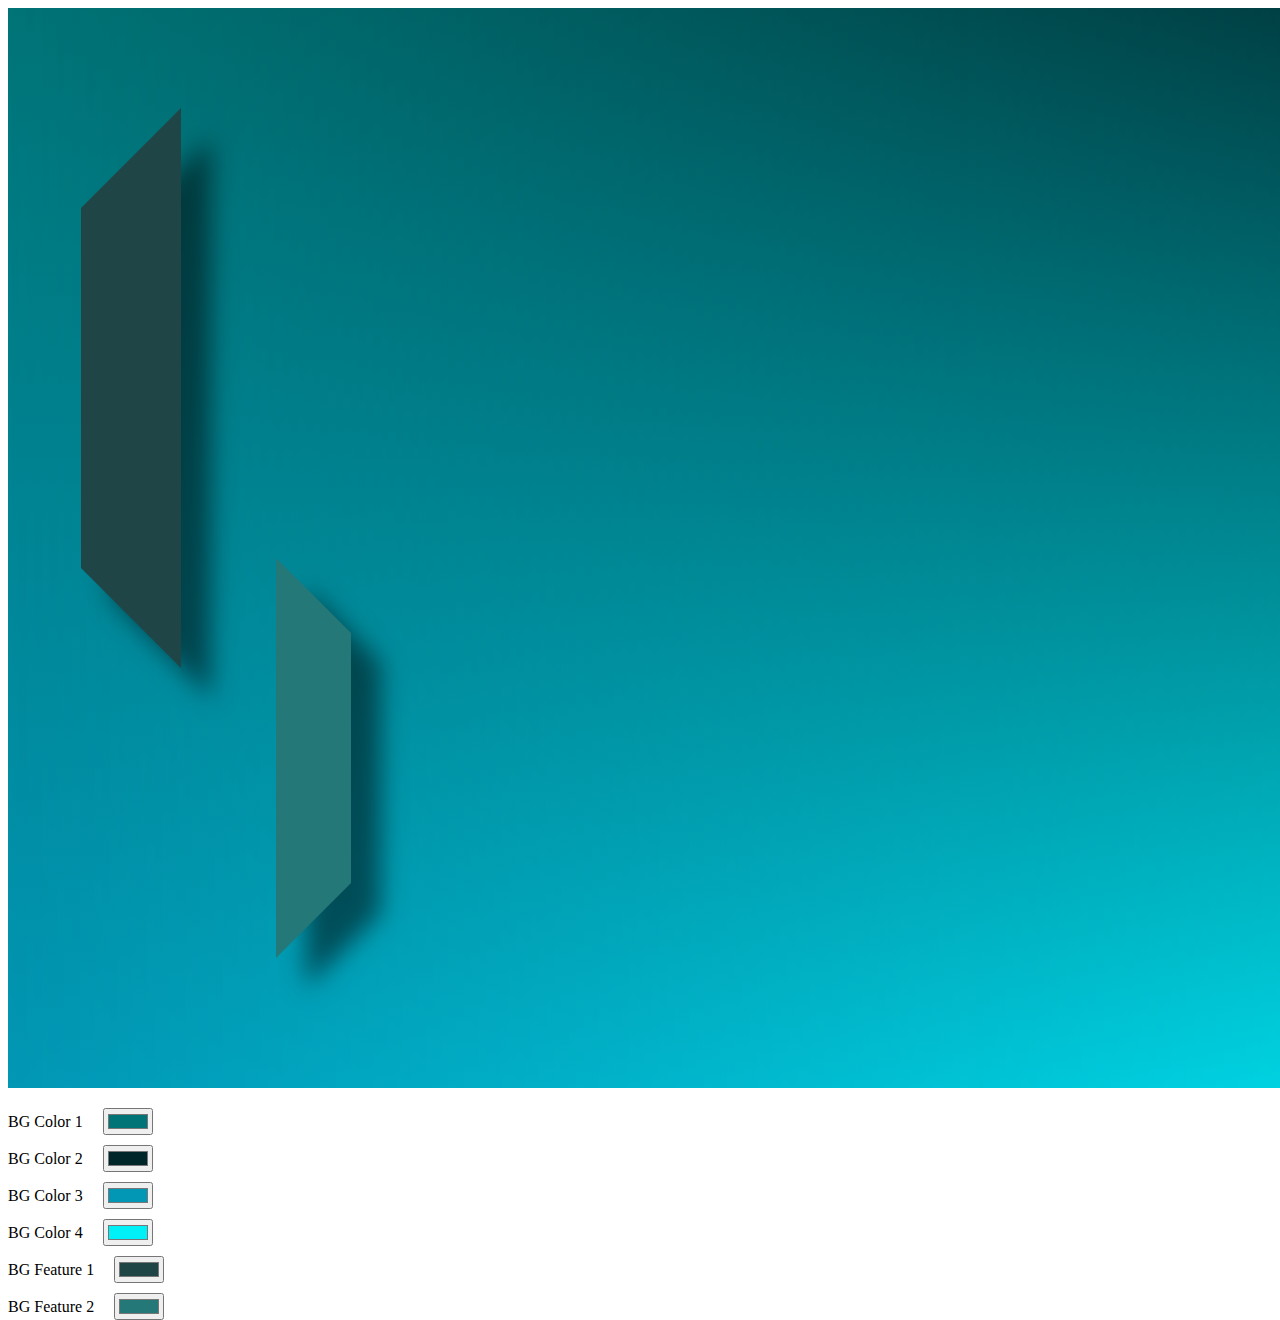
<file: map-veto-test.html>
<!DOCTYPE html>
<html lang="en">
<head>
    <meta charset="UTF-8">
    <title>map-veto</title>
    <script src="auth.js" defer></script>
    <script src="api.js" defer></script>
    <script src="map-veto-test.js" defer></script>


    <style>
        :root {
            --c1: #007477;
            --c2: #00262a;
            --c3: #0297b5;
            --c4: #00f0f8;
            --f1: #204546;
            --f2: #257878;
        }
        
        @font-face {
            font-family: 'Arial';
            src: url(assets/fonts/ARIALBD.TTF);
        }

        @font-face {
            font-family: 'Foundry';
            src: url(assets/fonts/Foundry_Gridnik_W03_ExtraBold.ttf);
        }

        .grid-1-1 {
            grid-area: 1/1;
        }

        .display-none {
            display: none;
        }

        .flex-row {
            display: flex;
            align-items: center;
        }

        .flex-column {
            display: flex;
            flex-direction: column;
        }

        #page-container {
            display: grid;
            grid-template: 1080px 200px/1920px;
        }

        /* ################################################################# */

        #background {
            display: grid;
            grid-template: 1080px/1920px;
            grid-area: 1/1;
            overflow: hidden;
        }

        #default-background {
            grid-area: 1/1;
            display: grid;
            grid-template: 1080px/1920px;
        }

        #gradient {
            grid-area: 1/1;
            width: 9600px;
            transform: translate(-7680px);
            display: flex;
            -webkit-animation: gradientAnimate 20s linear infinite;
        }

        .gradient-1 {
            background: linear-gradient(to bottom, var(--c1), var(--c3));
            width: 1920px;
            height: 1080px;
        }

        .gradient-1::after {
            background: linear-gradient(to bottom, var(--c2), var(--c4));
            content: "";
            position: absolute;
            width: 1920px;
            height: 1080px;
            -webkit-mask-image: linear-gradient(to left, white, transparent);
        }

        .gradient-2 {
            background: linear-gradient(to bottom, var(--c4), var(--c2));
            width: 1920px;
            height: 1080px;
        }

        .gradient-2::after {
            background: linear-gradient(to bottom, var(--c1), var(--c3));
            content: "";
            position: absolute;
            width: 1920px;
            height: 1080px;
            -webkit-mask-image: linear-gradient(to left, white, transparent);
        }

        .gradient-3 {
            background: linear-gradient(to bottom, var(--c3), var(--c1));
            width: 1920px;
            height: 1080px;
        }

        .gradient-3::after {
            background: linear-gradient(to bottom, var(--c4), var(--c2));
            content: "";
            position: absolute;
            width: 1920px;
            height: 1080px;
            -webkit-mask-image: linear-gradient(to left, white, transparent);
        }

        .gradient-4 {
            background: linear-gradient(to bottom, var(--c2), var(--c4));
            width: 1920px;
            height: 1080px;
        }

        .gradient-4::after {
            background: linear-gradient(to bottom, var(--c3), var(--c1));
            content: "";
            position: absolute;
            width: 1920px;
            height: 1080px;
            -webkit-mask-image: linear-gradient(to left, white, transparent);
        }

        @-webkit-keyframes gradientAnimate {
            0% {transform: translate(-7680px);}
            100% {transform: translate(0px);}
        }

        #moving-bars {
            grid-area: 1/1;
            display: grid;
            grid-template: 1080px/1920px;
            z-index: 1;
        }

        #bar-1 {
            grid-area: 1/1;
            display: flex;
            flex-direction: column;
            height: fit-content;
            width: fit-content;
            margin: 100px 0px 0px 73px;
            -webkit-animation: bar1Animate 40s linear infinite;
            filter: drop-shadow(30px 30px 12px rgba(0, 0, 0, 0.5));
        }

        #bar-2 {
            grid-area: 1/1;
            display: flex;
            flex-direction: column;
            height: fit-content;
            width: fit-content;
            margin: 550px 0px 0px 268px;
            -webkit-animation: bar2Animate 40s linear infinite;
            filter: drop-shadow(30px 30px 12px rgba(0, 0, 0, 0.5));
        }

        #bar-3 {
            grid-area: 1/1;
            display: flex;
            flex-direction: column;
            height: fit-content;
            width: fit-content;
            margin: 140px 0px 0px 1579px;
            -webkit-animation: bar3Animate 10s linear infinite;
            filter: drop-shadow(30px 30px 12px rgba(0, 0, 0, 0.5));
        }

        #bar-4 {
            grid-area: 1/1;
            display: flex;
            flex-direction: column;
            height: fit-content;
            width: fit-content;
            margin: 415px 0px 0px 1744px;
            -webkit-animation: bar4Animate 40s linear infinite;
            filter: drop-shadow(30px 30px 12px rgba(0, 0, 0, 0.5));
        }

        @-webkit-keyframes bar1Animate {
            0% {transform: translate(0px, -700px);}
            50% {transform: translate(0px, 980px);}
            52.5% {transform: translate(0px, 980px);}
            100% {transform: translate(0px, -700px);}
        }

        @-webkit-keyframes bar2Animate {
            0% {transform: translate(0px, -250px);}
            12.5% {transform: translate(0px, -1000px);}
            12.500001% {transform: translate(0px, 550px);}
            37.5% {transform: translate(0px, -1000px);}
            40% {transform: translate(0px, -1000px);}
            62.5% {transform: translate(0px, 550px);}
            62.500001% {transform: translate(0px, -1000px);}
            87.5% {transform: translate(0px, 550px);}
            88% {transform: translate(0px, 550px);}
            100% {transform: translate(0px, -250px);}
        }

        @-webkit-keyframes bar3Animate {
            0% {transform: translate(0px, -580px);}
            100% {transform: translate(0px, 950px);}
        }

        @-webkit-keyframes bar4Animate {
            0% {transform: translate(0px, 150px);}
            26.25% {transform: translate(0px, 700px);}
            28.75% {transform: translate(0px, 700px);}
            65.85% {transform: translate(0px, -1020px);}
            68.35% {transform: translate(0px, -1020px);}
            100% {transform: translate(0px, 150px);}
        }
    </style>
</head>

<body>
    <div id="page-container">
        <img src="assets/Valorant_Preview.png" style="grid-area: 1/1;">
        <div id="background">
            <div id="default-background">
                <div id="gradient">
                    <div class="gradient-1"></div>
                    <div class="gradient-4"></div>
                    <div class="gradient-3"></div>
                    <div class="gradient-2"></div>
                    <div class="gradient-1"></div>
                </div>
                <div id="moving-bars">
                    <div id="bar-1">
                        <div style="height: 0; width: 0; border-bottom: 100px solid var(--f1); border-left: 100px solid transparent;"></div>
                        <div style="height: 360px; width: 100px; background-color: var(--f1);"></div>
                        <div style="height: 0; width: 0; border-top: 100px solid var(--f1); border-left: 100px solid transparent;"></div>
                    </div>

                    <div id="bar-2">
                        <div style="height: 0; width: 0; border-bottom: 75px solid var(--f2); border-right: 75px solid transparent;"></div>
                        <div style="height: 250px; width: 75px; background-color: var(--f2);"></div>
                        <div style="height: 0; width: 0; border-top: 75px solid var(--f2); border-right: 75px solid transparent;"></div>
                    </div>

                    <div id="bar-3">
                        <div style="height: 0; width: 0; border-bottom: 75px solid var(--f2); border-left: 75px solid transparent;"></div>
                        <div style="height: 250px; width: 75px; background-color: var(--f2);"></div>
                        <div style="height: 0; width: 0; border-top: 75px solid var(--f2); border-left: 75px solid transparent;"></div>
                    </div>

                    <div id="bar-4">
                        <div style="height: 0; width: 0; border-bottom: 100px solid var(--f1); border-right: 100px solid transparent;"></div>
                        <div style="height: 360px; width: 100px; background-color: var(--f1);"></div>
                        <div style="height: 0; width: 0; border-top: 100px solid var(--f1); border-right: 100px solid transparent;"></div>
                    </div>
                </div>
            </div>
        </div>

        <div class="flex-column" style="margin-top: 20px; row-gap: 10px;">
            <div class="flex-row">
                <span style="margin-right: 20px;">BG Color 1</span>
                <input type="color" id="c1" value="#007477">
            </div>
    
            <div class="flex-row">
                <span style="margin-right: 20px;">BG Color 2</span>
                <input type="color" id="c2" value="#00262a">
            </div>
                
            <div class="flex-row">
                <span style="margin-right: 20px;">BG Color 3</span>
                <input type="color" id="c3" value="#0297b5">
            </div>
    
            <div class="flex-row">
                <span style="margin-right: 20px;">BG Color 4</span>
                <input type="color" id="c4" value="#00f0f8">
            </div>

            <div class="flex-row">
                <span style="margin-right: 20px;">BG Feature 1</span>
                <input type="color" id="f1" value="#204546">
            </div>

            <div class="flex-row">
                <span style="margin-right: 20px;">BG Feature 2</span>
                <input type="color" id="f2" value="#257878">    
            </div>
        </div>
        
    </div> <!-- page-container -->
    
</body>
</html>
</file>
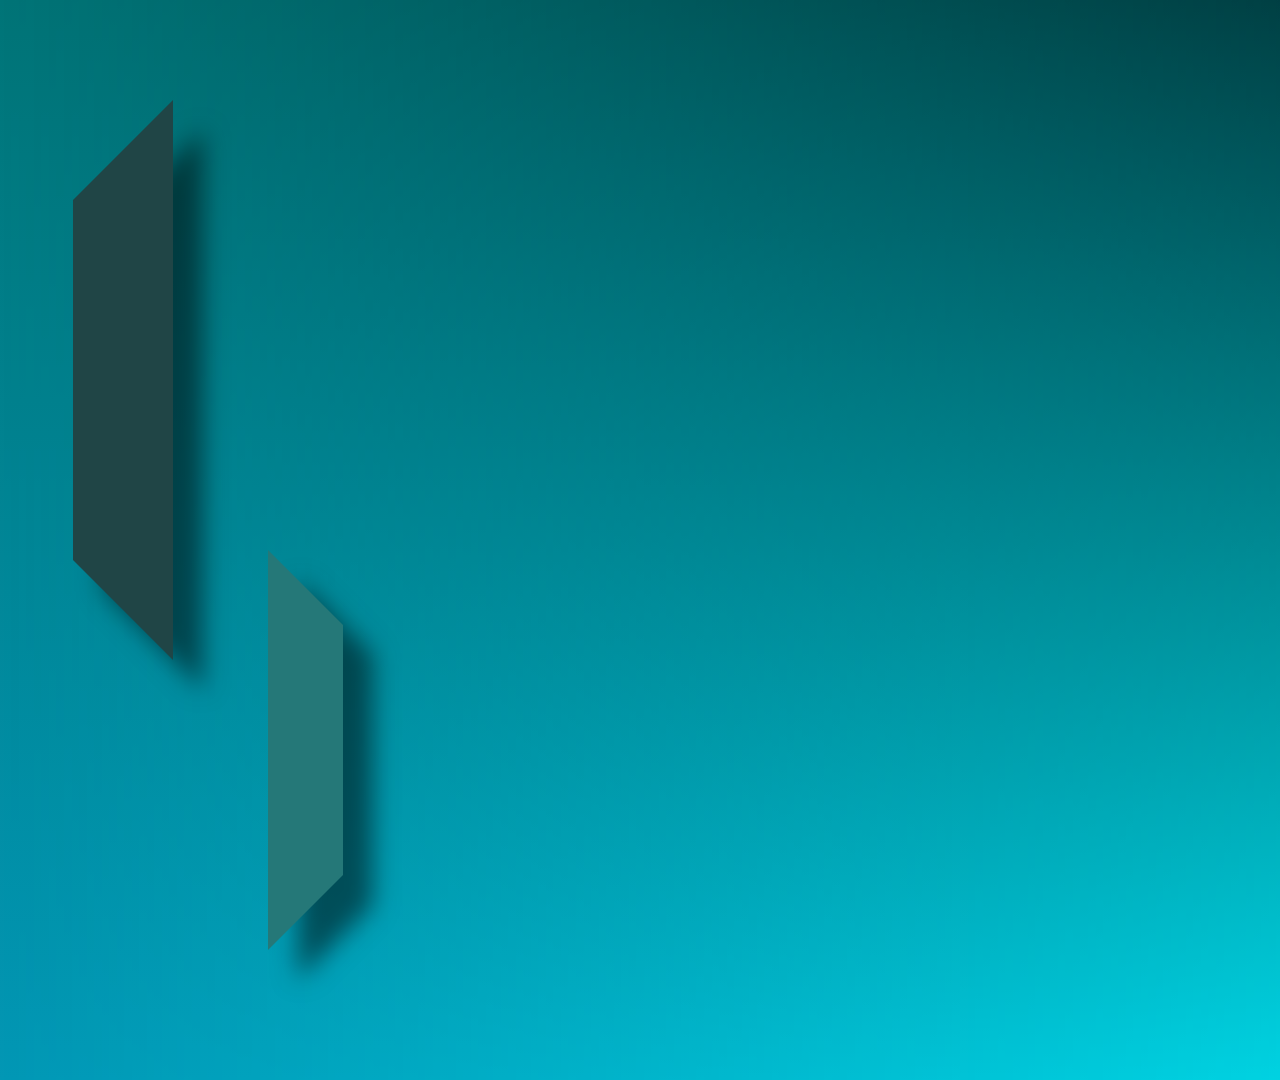
<file: overlay-background.html>
<!DOCTYPE html>
<html lang="en">
<head>
    <meta charset="UTF-8">
    <title>Background Overlay</title>
    <script src="auth.js" defer></script>
    <script src="api.js" defer></script>
    <script src="overlay-map-veto.js" defer></script>

    <style>
        :root {
            --bg1: #007477;
            --bg2: #00262a;
            --bg3: #0297b5;
            --bg4: #00f0f8;
            --bga1: #204546;
            --bga2: #257878;
            --frames: #0D9093;
        }

        @font-face {
            font-family: 'Arial';
            src: url(assets/fonts/ARIALBD.TTF);
        }

        @font-face {
            font-family: 'Foundry';
            src: url(assets/fonts/Foundry_Gridnik_W03_ExtraBold.ttf);
        }

        .grid-1-1 {
            grid-area: 1/1;
        }

        .display-none {
            display: none;
        }

        .flex-row {
            display: flex;
            align-items: center;
        }

        .flex-column {
            display: flex;
            flex-direction: column;
        }

        #page-container {
            display: grid;
            grid-template: 1080px/1920px;
            font-family: 'Arial';
            color: white;
        }

        #background {
            display: grid;
            grid-template: 1080px/1920px;
            grid-area: 1/1;
            overflow: hidden;
        }

        #default-background {
            grid-area: 1/1;
            display: grid;
            grid-template: 1080px/1920px;
        }

        #gradient {
            grid-area: 1/1;
            width: 9600px;
            transform: translate(-7680px);
            display: flex;
            -webkit-animation: gradientAnimate 20s linear infinite;
        }

        .gradient-1 {
            background: linear-gradient(to bottom, var(--bg1), var(--bg3));
            width: 1920px;
            height: 1080px;
        }

        .gradient-1::after {
            background: linear-gradient(to bottom, var(--bg2), var(--bg4));
            content: "";
            position: absolute;
            width: 1920px;
            height: 1080px;
            -webkit-mask-image: linear-gradient(to left, white, transparent);
        }

        .gradient-2 {
            background: linear-gradient(to bottom, var(--bg4), var(--bg2));
            width: 1920px;
            height: 1080px;
        }

        .gradient-2::after {
            background: linear-gradient(to bottom, var(--bg1), var(--bg3));
            content: "";
            position: absolute;
            width: 1920px;
            height: 1080px;
            -webkit-mask-image: linear-gradient(to left, white, transparent);
        }

        .gradient-3 {
            background: linear-gradient(to bottom, var(--bg3), var(--bg1));
            width: 1920px;
            height: 1080px;
        }

        .gradient-3::after {
            background: linear-gradient(to bottom, var(--bg4), var(--bg2));
            content: "";
            position: absolute;
            width: 1920px;
            height: 1080px;
            -webkit-mask-image: linear-gradient(to left, white, transparent);
        }

        .gradient-4 {
            background: linear-gradient(to bottom, var(--bg2), var(--bg4));
            width: 1920px;
            height: 1080px;
        }

        .gradient-4::after {
            background: linear-gradient(to bottom, var(--bg3), var(--bg1));
            content: "";
            position: absolute;
            width: 1920px;
            height: 1080px;
            -webkit-mask-image: linear-gradient(to left, white, transparent);
        }

        @-webkit-keyframes gradientAnimate {
            0% {transform: translate(-7680px);}
            100% {transform: translate(0px);}
        }

        #moving-bars {
            grid-area: 1/1;
            display: grid;
            grid-template: 1080px/1920px;
            z-index: 1;
        }

        #bar-1 {
            grid-area: 1/1;
            display: flex;
            flex-direction: column;
            height: fit-content;
            width: fit-content;
            margin: 100px 0px 0px 73px;
            -webkit-animation: bar1Animate 40s linear infinite;
            filter: drop-shadow(30px 30px 12px rgba(0, 0, 0, 0.5));
        }

        #bar-2 {
            grid-area: 1/1;
            display: flex;
            flex-direction: column;
            height: fit-content;
            width: fit-content;
            margin: 550px 0px 0px 268px;
            -webkit-animation: bar2Animate 40s linear infinite;
            filter: drop-shadow(30px 30px 12px rgba(0, 0, 0, 0.5));
        }

        #bar-3 {
            grid-area: 1/1;
            display: flex;
            flex-direction: column;
            height: fit-content;
            width: fit-content;
            margin: 140px 0px 0px 1579px;
            -webkit-animation: bar3Animate 10s linear infinite;
            filter: drop-shadow(30px 30px 12px rgba(0, 0, 0, 0.5));
        }

        #bar-4 {
            grid-area: 1/1;
            display: flex;
            flex-direction: column;
            height: fit-content;
            width: fit-content;
            margin: 415px 0px 0px 1744px;
            -webkit-animation: bar4Animate 40s linear infinite;
            filter: drop-shadow(30px 30px 12px rgba(0, 0, 0, 0.5));
        }

        @-webkit-keyframes bar1Animate {
            0% {transform: translate(0px, -700px);}
            50% {transform: translate(0px, 980px);}
            52.5% {transform: translate(0px, 980px);}
            100% {transform: translate(0px, -700px);}
        }

        @-webkit-keyframes bar2Animate {
            0% {transform: translate(0px, -250px);}
            12.5% {transform: translate(0px, -1000px);}
            12.500001% {transform: translate(0px, 550px);}
            37.5% {transform: translate(0px, -1000px);}
            40% {transform: translate(0px, -1000px);}
            62.5% {transform: translate(0px, 550px);}
            62.500001% {transform: translate(0px, -1000px);}
            87.5% {transform: translate(0px, 550px);}
            88% {transform: translate(0px, 550px);}
            100% {transform: translate(0px, -250px);}
        }

        @-webkit-keyframes bar3Animate {
            0% {transform: translate(0px, -580px);}
            100% {transform: translate(0px, 950px);}
        }

        @-webkit-keyframes bar4Animate {
            0% {transform: translate(0px, 150px);}
            26.25% {transform: translate(0px, 700px);}
            28.75% {transform: translate(0px, 700px);}
            65.85% {transform: translate(0px, -1020px);}
            68.35% {transform: translate(0px, -1020px);}
            100% {transform: translate(0px, 150px);}
        }

        #background-overlay {
            display: grid;
            grid-template: 1080px/1920px;
        }
    </style>
</head>

<body style="margin: 0;" onload="onPageLoad()">
    <div id="page-container">
        <div id="background-overlay">

            <div id="background">   
                <div id="default-background">
                    <div id="gradient">
                        <div class="gradient-1"></div>
                        <div class="gradient-4"></div>
                        <div class="gradient-3"></div>
                        <div class="gradient-2"></div>
                        <div class="gradient-1"></div>
                    </div>
    
                    <div id="moving-bars">
                        <div id="bar-1">
                            <div style="height: 0; width: 0; border-bottom: 100px solid var(--bga1); border-left: 100px solid transparent;"></div>
                            <div style="height: 360px; width: 100px; background-color: var(--bga1);"></div>
                            <div style="height: 0; width: 0; border-top: 100px solid var(--bga1); border-left: 100px solid transparent;"></div>
                        </div>
    
                        <div id="bar-2">
                            <div style="height: 0; width: 0; border-bottom: 75px solid var(--bga2); border-right: 75px solid transparent;"></div>
                            <div style="height: 250px; width: 75px; background-color: var(--bga2);"></div>
                            <div style="height: 0; width: 0; border-top: 75px solid var(--bga2); border-right: 75px solid transparent;"></div>
                        </div>
    
                        <div id="bar-3">
                            <div style="height: 0; width: 0; border-bottom: 75px solid var(--bga2); border-left: 75px solid transparent;"></div>
                            <div style="height: 250px; width: 75px; background-color: var(--bga2);"></div>
                            <div style="height: 0; width: 0; border-top: 75px solid var(--bga2); border-left: 75px solid transparent;"></div>
                        </div>
    
                        <div id="bar-4">
                            <div style="height: 0; width: 0; border-bottom: 100px solid var(--bga1); border-right: 100px solid transparent;"></div>
                            <div style="height: 360px; width: 100px; background-color: var(--bga1);"></div>
                            <div style="height: 0; width: 0; border-top: 100px solid var(--bga1); border-right: 100px solid transparent;"></div>
                        </div>
                    </div>
    
                </div>
            </div>

        </div> <!-- background-overlay -->
    </div>

</body>
</html>
</file>
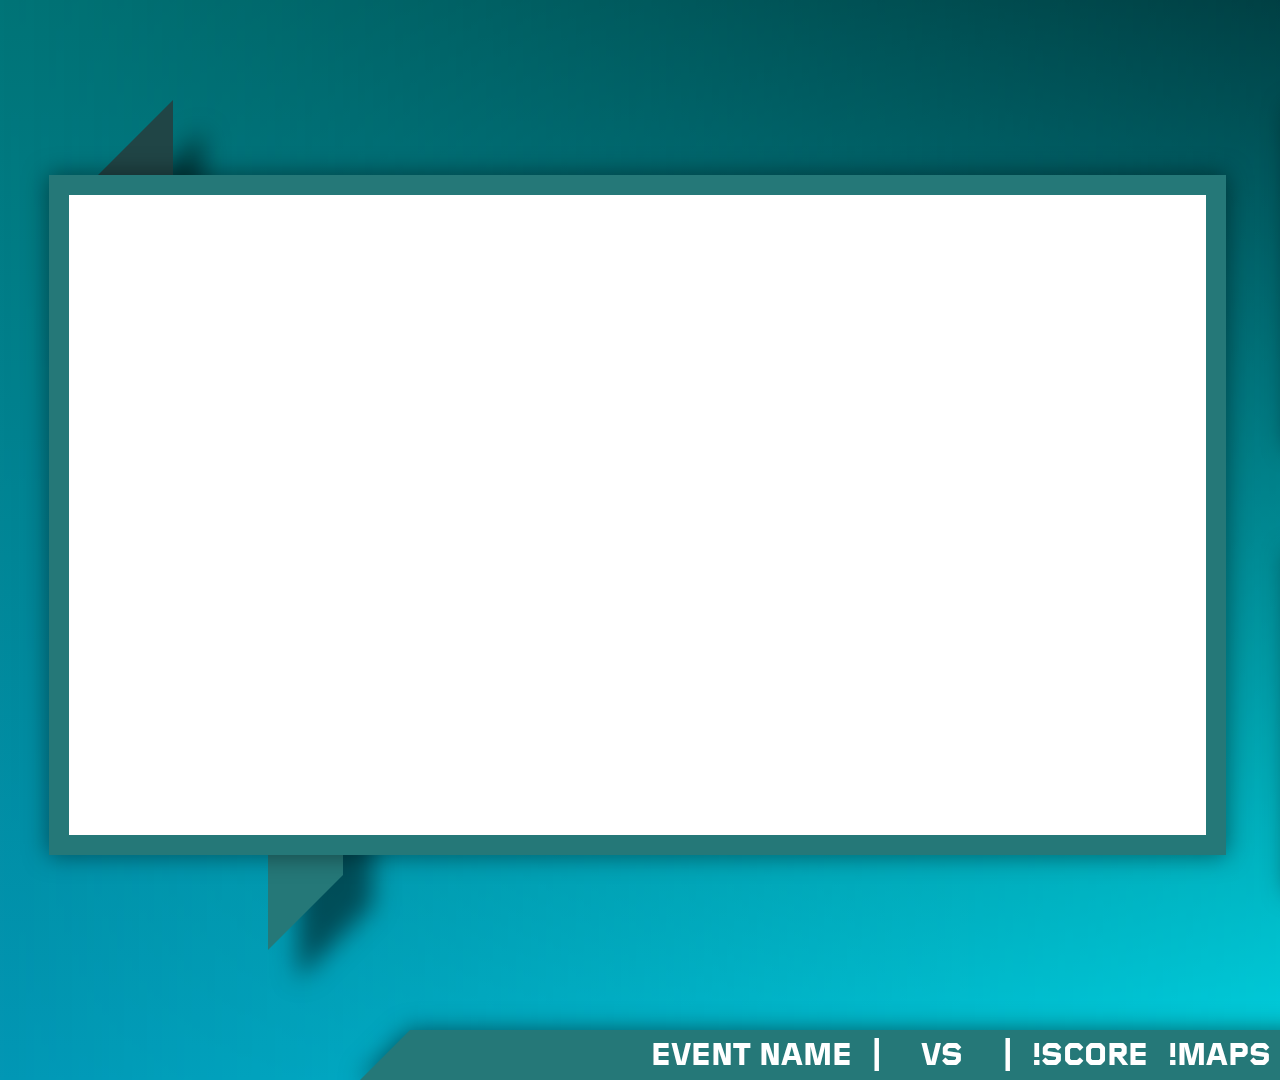
<file: overlay-cams-screen.html>
<!DOCTYPE html>
<html lang="en">
<head>
    <meta charset="UTF-8">
    <title>Cams Screen Overlay</title>
    <script src="auth.js" defer></script>
    <script src="api.js" defer></script>
    <script src="overlay-cams-screen.js" defer></script>

    <style>
        :root {
            --bg1: #007477;
            --bg2: #00262a;
            --bg3: #0297b5;
            --bg4: #00f0f8;
            --bga1: #204546;
            --bga2: #257878;
            --frames: #257878;
        }

        @font-face {
            font-family: 'Arial';
            src: url(assets/fonts/ARIALBD.TTF);
        }

        @font-face {
            font-family: 'Foundry';
            src: url(assets/fonts/Foundry_Gridnik_W03_ExtraBold.ttf);
        }

        .grid-1-1 {
            grid-area: 1/1;
        }

        .display-none {
            display: none;
        }

        .flex-row {
            display: flex;
            align-items: center;
        }

        .flex-column {
            display: flex;
            flex-direction: column;
        }

        #page-container {
            display: grid;
            grid-template: 1080px/1920px;
            font-family: 'Arial';
            color: white;
        }

        #cams-screen-overlay {
            display: grid;
            grid-template: 1080px/1920px;
        }
        
        #bottom-bar {
            grid-area: 1/1;
            display: grid;
            grid-template: 1080px/1920px;
        }

        #bottom-bar-bg {
            grid-area: 1/1;
            display: grid;
            grid-template: 1030px 50px/360px 50px 1100px 50px 360px;
        }

        .bottom-bar-content {
            grid-area: 1/1;
            margin: 1030px 0px 0px 363px;
            height: 50px;
            width: 1195px;
            display: flex;
            flex-direction: row;
            justify-content: center;
            align-items: center;
            font-family: 'Foundry';
            text-transform: uppercase;
            color: white;
            gap: 20px;
        }

        #frames {
            grid-area: 1/1;
            display: grid;
            grid-template: 1080px/1920px;
            filter: drop-shadow(0px 0px 12px rgba(0, 0, 0, 0.5));
            z-index: 2;
        }

        #background {
            display: grid;
            grid-template: 1080px/1920px;
            grid-area: 1/1;
            overflow: hidden;
        }

        #default-background {
            grid-area: 1/1;
            display: grid;
            grid-template: 1080px/1920px;
        }

        #gradient {
            grid-area: 1/1;
            width: 9600px;
            transform: translate(-7680px);
            display: flex;
            -webkit-animation: gradientAnimate 20s linear infinite;
        }

        .gradient-1 {
            background: linear-gradient(to bottom, var(--bg1), var(--bg3));
            width: 1920px;
            height: 1080px;
        }

        .gradient-1::after {
            background: linear-gradient(to bottom, var(--bg2), var(--bg4));
            content: "";
            position: absolute;
            width: 1920px;
            height: 1080px;
            -webkit-mask-image: linear-gradient(to left, white, transparent);
        }

        .gradient-2 {
            background: linear-gradient(to bottom, var(--bg4), var(--bg2));
            width: 1920px;
            height: 1080px;
        }

        .gradient-2::after {
            background: linear-gradient(to bottom, var(--bg1), var(--bg3));
            content: "";
            position: absolute;
            width: 1920px;
            height: 1080px;
            -webkit-mask-image: linear-gradient(to left, white, transparent);
        }

        .gradient-3 {
            background: linear-gradient(to bottom, var(--bg3), var(--bg1));
            width: 1920px;
            height: 1080px;
        }

        .gradient-3::after {
            background: linear-gradient(to bottom, var(--bg4), var(--bg2));
            content: "";
            position: absolute;
            width: 1920px;
            height: 1080px;
            -webkit-mask-image: linear-gradient(to left, white, transparent);
        }

        .gradient-4 {
            background: linear-gradient(to bottom, var(--bg2), var(--bg4));
            width: 1920px;
            height: 1080px;
        }

        .gradient-4::after {
            background: linear-gradient(to bottom, var(--bg3), var(--bg1));
            content: "";
            position: absolute;
            width: 1920px;
            height: 1080px;
            -webkit-mask-image: linear-gradient(to left, white, transparent);
        }

        @-webkit-keyframes gradientAnimate {
            0% {transform: translate(-7680px);}
            100% {transform: translate(0px);}
        }

        #moving-bars {
            grid-area: 1/1;
            display: grid;
            grid-template: 1080px/1920px;
            z-index: 1;
        }

        #bar-1 {
            grid-area: 1/1;
            display: flex;
            flex-direction: column;
            height: fit-content;
            width: fit-content;
            margin: 100px 0px 0px 73px;
            -webkit-animation: bar1Animate 40s linear infinite;
            filter: drop-shadow(30px 30px 12px rgba(0, 0, 0, 0.5));
        }

        #bar-2 {
            grid-area: 1/1;
            display: flex;
            flex-direction: column;
            height: fit-content;
            width: fit-content;
            margin: 550px 0px 0px 268px;
            -webkit-animation: bar2Animate 40s linear infinite;
            filter: drop-shadow(30px 30px 12px rgba(0, 0, 0, 0.5));
        }

        #bar-3 {
            grid-area: 1/1;
            display: flex;
            flex-direction: column;
            height: fit-content;
            width: fit-content;
            margin: 140px 0px 0px 1579px;
            -webkit-animation: bar3Animate 10s linear infinite;
            filter: drop-shadow(30px 30px 12px rgba(0, 0, 0, 0.5));
        }

        #bar-4 {
            grid-area: 1/1;
            display: flex;
            flex-direction: column;
            height: fit-content;
            width: fit-content;
            margin: 415px 0px 0px 1744px;
            -webkit-animation: bar4Animate 40s linear infinite;
            filter: drop-shadow(30px 30px 12px rgba(0, 0, 0, 0.5));
        }

        @-webkit-keyframes bar1Animate {
            0% {transform: translate(0px, -700px);}
            50% {transform: translate(0px, 980px);}
            52.5% {transform: translate(0px, 980px);}
            100% {transform: translate(0px, -700px);}
        }

        @-webkit-keyframes bar2Animate {
            0% {transform: translate(0px, -250px);}
            12.5% {transform: translate(0px, -1000px);}
            12.500001% {transform: translate(0px, 550px);}
            37.5% {transform: translate(0px, -1000px);}
            40% {transform: translate(0px, -1000px);}
            62.5% {transform: translate(0px, 550px);}
            62.500001% {transform: translate(0px, -1000px);}
            87.5% {transform: translate(0px, 550px);}
            88% {transform: translate(0px, 550px);}
            100% {transform: translate(0px, -250px);}
        }

        @-webkit-keyframes bar3Animate {
            0% {transform: translate(0px, -580px);}
            100% {transform: translate(0px, 950px);}
        }

        @-webkit-keyframes bar4Animate {
            0% {transform: translate(0px, 150px);}
            26.25% {transform: translate(0px, 700px);}
            28.75% {transform: translate(0px, 700px);}
            65.85% {transform: translate(0px, -1020px);}
            68.35% {transform: translate(0px, -1020px);}
            100% {transform: translate(0px, 150px);}
        }

        .caster-container {
            grid-area: 1/1;
            display: flex;
            height: 30px;
            width: fit-content;
            align-items: center;
        }

        .caster-name {
            display: flex;
            align-items: center;
            height: 10px;
            background-color: var(--frames);
            padding: 0px 20px 20px 20px;
            font-family: 'Arial';
            color: white;
            font-size: 20pt;
        }

        .lower-right-triangle {
            width: 0px;
            height: 0px;
            border-top: solid 30px var(--frames);
            border-right: solid 30px transparent;
        }

    </style>
</head>

<body style="margin: 0;" onload="onPageLoad()">
    <div id="page-container">
        <div id="cams-screen-overlay">
            
            <div id="background" style="mask-image: url(assets/Mask_Cam_Screen.png);">
                
                <div id="default-background">
                    <div id="gradient">
                        <div class="gradient-1"></div>
                        <div class="gradient-4"></div>
                        <div class="gradient-3"></div>
                        <div class="gradient-2"></div>
                        <div class="gradient-1"></div>
                    </div>

                    <div id="moving-bars">
                        <div id="bar-1">
                            <div style="height: 0; width: 0; border-bottom: 100px solid var(--bga1); border-left: 100px solid transparent;"></div>
                            <div style="height: 360px; width: 100px; background-color: var(--bga1);"></div>
                            <div style="height: 0; width: 0; border-top: 100px solid var(--bga1); border-left: 100px solid transparent;"></div>
                        </div>
    
                        <div id="bar-2">
                            <div style="height: 0; width: 0; border-bottom: 75px solid var(--bga2); border-right: 75px solid transparent;"></div>
                            <div style="height: 250px; width: 75px; background-color: var(--bga2);"></div>
                            <div style="height: 0; width: 0; border-top: 75px solid var(--bga2); border-right: 75px solid transparent;"></div>
                        </div>
    
                        <div id="bar-3">
                            <div style="height: 0; width: 0; border-bottom: 75px solid var(--bga2); border-left: 75px solid transparent;"></div>
                            <div style="height: 250px; width: 75px; background-color: var(--bga2);"></div>
                            <div style="height: 0; width: 0; border-top: 75px solid var(--bga2); border-left: 75px solid transparent;"></div>
                        </div>
    
                        <div id="bar-4">
                            <div style="height: 0; width: 0; border-bottom: 100px solid var(--bga1); border-right: 100px solid transparent;"></div>
                            <div style="height: 360px; width: 100px; background-color: var(--bga1);"></div>
                            <div style="height: 0; width: 0; border-top: 100px solid var(--bga1); border-right: 100px solid transparent;"></div>
                        </div>
                    </div>
                </div>

                <div id="frames">
                    <div id="screen-frame" style="border: solid 20px var(--frames); height: 640px; width: 1137px; margin: 175px 0px 0px 49px; grid-area: 1/1;"></div>
                    
                    <div id="cam-1" style="display: none; border: solid 20px var(--frames); height: 300px; width: 533px; margin: 330px 0px 0px 1288px; grid-area: 1/1;"></div>
                    <div id="caster-handle-1" class="caster-container" style="display: flex; margin: 670px 0px 0px 1288px;">
                        <span id="caster-1" class="apply-caster-1-name caster-name">@</span>
                        <div class="lower-right-triangle"></div>
                    </div>
                    
                    <div id="cam-2-1" style="display: block; border: solid 20px var(--frames); height: 300px; width: 533px; margin: 107px 0px 0px 1288px; grid-area: 1/1;"></div>
                    <div id="caster-handle-2-1" class="caster-container" style="display: none; margin: 447px 0px 0px 1288px;">
                        <span id="caster-2-1" class="apply-caster-1-name caster-name">@</span>
                        <div class="lower-right-triangle"></div>
                    </div>

                    <div id="cam-2-2" style="display: block; border: solid 20px var(--frames); height: 300px; width: 533px; margin: 552px 0px 0px 1288px; grid-area: 1/1;"></div>
                    <div id="caster-handle-2-2" class="caster-container" style="display: none; margin: 892px 0px 0px 1288px;">
                        <span id="caster-2-2" class="apply-caster-2-name caster-name">@</span>
                        <div class="lower-right-triangle"></div>
                    </div>

                    <div id="bottom-bar" style="display: grid; font-size: 25pt;"> 
                        <div id="bottom-bar-bg">
                            <div style="grid-area: 2/2; width: 0; height: 0; border-bottom: solid 50px var(--frames); border-left: solid 50px transparent;"></div>
                            <div style="grid-area: 2/3; width: 1100px; height: 50px; background-color: var(--frames);"></div>
                            <div style="grid-area: 2/4; width: 0; height: 0; border-bottom: solid 50px var(--frames); border-right: solid 50px transparent;"></div>
                        </div>
                        <div class="bottom-bar-content">
                            <span class="apply-event-name">Event Name</span>
                            <span>|</span>
                            <span class="apply-team-a-tri"></span>
                            <span>VS</span>
                            <span class="apply-team-b-tri"></span>
                            <span class="chat-commands" style="display: flex;">|</span>
                            <span class="chat-commands" style="display: flex;">!score</span>
                            <span class="chat-commands" style="display: flex;">!maps</span>
                        </div>
                    </div>

                </div>

            </div> <!-- background -->

            <!-- <div class="caster-handle-1" style="display: grid;">
                <div id="cam-screen-1">
                    <span class="apply-caster-1-name">@</span>
                </div>
            </div>
            <div class="caster-handle-2" style="display: none;">
                <div id="cam-screen-2-1">
                    <span class="apply-caster-1-name">@</span>
                </div>
                <div id="cam-screen-2-2">
                    <span class="apply-caster-2-name">@</span>
                </div>
            </div> -->
        </div>
    </div>

</body>
</html>
</file>
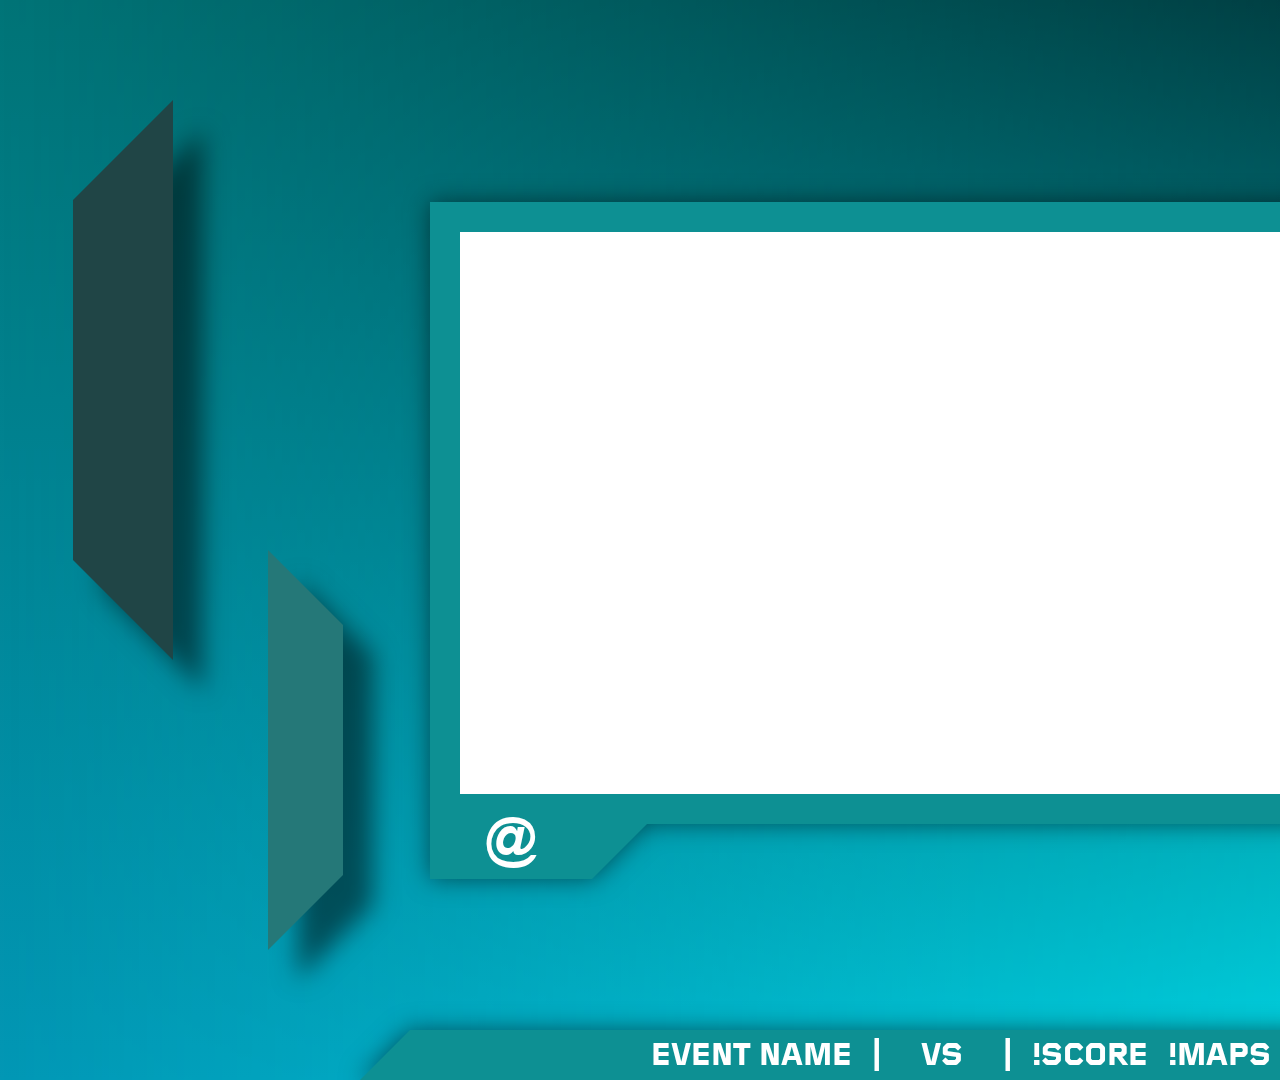
<file: overlay-cams.html>
<!DOCTYPE html>
<html lang="en">
<head>
    <meta charset="UTF-8">
    <title>Cams Overlay</title>
    <script src="auth.js" defer></script>
    <script src="api.js" defer></script>
    <script src="overlay-cams.js" defer></script>

    <style>
        :root {
            --bg1: #007477;
            --bg2: #00262a;
            --bg3: #0297b5;
            --bg4: #00f0f8;
            --bga1: #204546;
            --bga2: #257878;
            --frames: #0D9093;
        }

        @font-face {
            font-family: 'Arial';
            src: url(assets/fonts/ARIALBD.TTF);
        }

        @font-face {
            font-family: 'Foundry';
            src: url(assets/fonts/Foundry_Gridnik_W03_ExtraBold.ttf);
        }

        .grid-1-1 {
            grid-area: 1/1;
        }

        .display-none {
            display: none;
        }

        .flex-row {
            display: flex;
            align-items: center;
        }

        .flex-column {
            display: flex;
            flex-direction: column;
        }

        #page-container {
            display: grid;
            grid-template: 1080px/1920px;
            font-family: 'Arial';
            color: white;
        }

        #cams-overlay {
            display: grid;
            grid-template: 1080px/1920px;
        }

        #bottom-bar {
            grid-area: 1/1;
            display: grid;
            grid-template: 1080px/1920px;
        }

        #bottom-bar-bg {
            grid-area: 1/1;
            display: grid;
            grid-template: 1030px 50px/360px 50px 1100px 50px 360px;
        }

        .bottom-bar-content {
            grid-area: 1/1;
            margin: 1030px 0px 0px 363px;
            height: 50px;
            width: 1195px;
            display: flex;
            flex-direction: row;
            justify-content: center;
            align-items: center;
            font-family: 'Foundry';
            text-transform: uppercase;
            color: white;
            gap: 20px;
        }

        #frames {
            grid-area: 1/1;
            display: grid;
            grid-template: 1080px/1920px;
            filter: drop-shadow(0px 0px 12px rgba(0, 0, 0, 0.5));
            z-index: 2;
        }

        #background {
            display: grid;
            grid-template: 1080px/1920px;
            grid-area: 1/1;
            overflow: hidden;
        }

        #default-background {
            grid-area: 1/1;
            display: grid;
            grid-template: 1080px/1920px;
        }

        #gradient {
            grid-area: 1/1;
            width: 9600px;
            transform: translate(-7680px);
            display: flex;
            -webkit-animation: gradientAnimate 20s linear infinite;
        }

        .gradient-1 {
            background: linear-gradient(to bottom, var(--bg1), var(--bg3));
            width: 1920px;
            height: 1080px;
        }

        .gradient-1::after {
            background: linear-gradient(to bottom, var(--bg2), var(--bg4));
            content: "";
            position: absolute;
            width: 1920px;
            height: 1080px;
            -webkit-mask-image: linear-gradient(to left, white, transparent);
        }

        .gradient-2 {
            background: linear-gradient(to bottom, var(--bg4), var(--bg2));
            width: 1920px;
            height: 1080px;
        }

        .gradient-2::after {
            background: linear-gradient(to bottom, var(--bg1), var(--bg3));
            content: "";
            position: absolute;
            width: 1920px;
            height: 1080px;
            -webkit-mask-image: linear-gradient(to left, white, transparent);
        }

        .gradient-3 {
            background: linear-gradient(to bottom, var(--bg3), var(--bg1));
            width: 1920px;
            height: 1080px;
        }

        .gradient-3::after {
            background: linear-gradient(to bottom, var(--bg4), var(--bg2));
            content: "";
            position: absolute;
            width: 1920px;
            height: 1080px;
            -webkit-mask-image: linear-gradient(to left, white, transparent);
        }

        .gradient-4 {
            background: linear-gradient(to bottom, var(--bg2), var(--bg4));
            width: 1920px;
            height: 1080px;
        }

        .gradient-4::after {
            background: linear-gradient(to bottom, var(--bg3), var(--bg1));
            content: "";
            position: absolute;
            width: 1920px;
            height: 1080px;
            -webkit-mask-image: linear-gradient(to left, white, transparent);
        }

        @-webkit-keyframes gradientAnimate {
            0% {transform: translate(-7680px);}
            100% {transform: translate(0px);}
        }

        #moving-bars {
            grid-area: 1/1;
            display: grid;
            grid-template: 1080px/1920px;
            z-index: 1;
        }

        #bar-1 {
            grid-area: 1/1;
            display: flex;
            flex-direction: column;
            height: fit-content;
            width: fit-content;
            margin: 100px 0px 0px 73px;
            -webkit-animation: bar1Animate 40s linear infinite;
            filter: drop-shadow(30px 30px 12px rgba(0, 0, 0, 0.5));
        }

        #bar-2 {
            grid-area: 1/1;
            display: flex;
            flex-direction: column;
            height: fit-content;
            width: fit-content;
            margin: 550px 0px 0px 268px;
            -webkit-animation: bar2Animate 40s linear infinite;
            filter: drop-shadow(30px 30px 12px rgba(0, 0, 0, 0.5));
        }

        #bar-3 {
            grid-area: 1/1;
            display: flex;
            flex-direction: column;
            height: fit-content;
            width: fit-content;
            margin: 140px 0px 0px 1579px;
            -webkit-animation: bar3Animate 10s linear infinite;
            filter: drop-shadow(30px 30px 12px rgba(0, 0, 0, 0.5));
        }

        #bar-4 {
            grid-area: 1/1;
            display: flex;
            flex-direction: column;
            height: fit-content;
            width: fit-content;
            margin: 415px 0px 0px 1744px;
            -webkit-animation: bar4Animate 40s linear infinite;
            filter: drop-shadow(30px 30px 12px rgba(0, 0, 0, 0.5));
        }

        @-webkit-keyframes bar1Animate {
            0% {transform: translate(0px, -700px);}
            50% {transform: translate(0px, 980px);}
            52.5% {transform: translate(0px, 980px);}
            100% {transform: translate(0px, -700px);}
        }

        @-webkit-keyframes bar2Animate {
            0% {transform: translate(0px, -250px);}
            12.5% {transform: translate(0px, -1000px);}
            12.500001% {transform: translate(0px, 550px);}
            37.5% {transform: translate(0px, -1000px);}
            40% {transform: translate(0px, -1000px);}
            62.5% {transform: translate(0px, 550px);}
            62.500001% {transform: translate(0px, -1000px);}
            87.5% {transform: translate(0px, 550px);}
            88% {transform: translate(0px, 550px);}
            100% {transform: translate(0px, -250px);}
        }

        @-webkit-keyframes bar3Animate {
            0% {transform: translate(0px, -580px);}
            100% {transform: translate(0px, 950px);}
        }

        @-webkit-keyframes bar4Animate {
            0% {transform: translate(0px, 150px);}
            26.25% {transform: translate(0px, 700px);}
            28.75% {transform: translate(0px, 700px);}
            65.85% {transform: translate(0px, -1020px);}
            68.35% {transform: translate(0px, -1020px);}
            100% {transform: translate(0px, 150px);}
        }

        .caster-frame-1 {
            grid-area: 1/1;
            border: solid 30px var(--frames);
            height: 562px;
            width: 1000px;
        }

        .caster-frame-2 {
            grid-area: 1/1;
            border: solid 25px var(--frames);
            height: 410px;
            width: 729px;
        }

        .caster-container-1 {
            grid-area: 1/1;
            display: flex;
            height: 55px;
            width: fit-content;
            align-items: center;
        }

        .caster-container-2 {
            grid-area: 1/1;
            display: flex;
            height: 40px;
            width: fit-content;
            align-items: center;
        }

        .caster-name-1 {
            display: flex;
            align-items: center;
            height: 25px;
            background-color: var(--frames);
            padding: 0px 55px 30px 55px;
            font-family: 'Arial';
            color: white;
            font-size: 40pt;
        }

        .caster-name-2 {
            display: flex;
            align-items: center;
            height: 15px;
            background-color: var(--frames);
            padding: 0px 40px 25px 40px;
            font-family: 'Arial';
            color: white;
            font-size: 25pt;
        }

        .lower-right-triangle-1 {
            width: 0px;
            height: 0px;
            border-top: solid 55px var(--frames);
            border-right: solid 55px transparent;
        }

        .lower-right-triangle-2 {
            width: 0px;
            height: 0px;
            border-top: solid 40px var(--frames);
            border-right: solid 40px transparent;
        }
    </style>
</head>

<body style="margin: 0;" onload="onPageLoad()">
    <div id="page-container">
        <div id="cams-overlay">

            <div id="background" style="-webkit-mask-image: url(assets/Mask_Cam.png);">
                
                <div id="default-background">
                    <div id="gradient">
                        <div class="gradient-1"></div>
                        <div class="gradient-4"></div>
                        <div class="gradient-3"></div>
                        <div class="gradient-2"></div>
                        <div class="gradient-1"></div>
                    </div>

                    <div id="moving-bars">
                        <div id="bar-1">
                            <div style="height: 0; width: 0; border-bottom: 100px solid var(--bga1); border-left: 100px solid transparent;"></div>
                            <div style="height: 360px; width: 100px; background-color: var(--bga1);"></div>
                            <div style="height: 0; width: 0; border-top: 100px solid var(--bga1); border-left: 100px solid transparent;"></div>
                        </div>
    
                        <div id="bar-2">
                            <div style="height: 0; width: 0; border-bottom: 75px solid var(--bga2); border-right: 75px solid transparent;"></div>
                            <div style="height: 250px; width: 75px; background-color: var(--bga2);"></div>
                            <div style="height: 0; width: 0; border-top: 75px solid var(--bga2); border-right: 75px solid transparent;"></div>
                        </div>
    
                        <div id="bar-3">
                            <div style="height: 0; width: 0; border-bottom: 75px solid var(--bga2); border-left: 75px solid transparent;"></div>
                            <div style="height: 250px; width: 75px; background-color: var(--bga2);"></div>
                            <div style="height: 0; width: 0; border-top: 75px solid var(--bga2); border-left: 75px solid transparent;"></div>
                        </div>
    
                        <div id="bar-4">
                            <div style="height: 0; width: 0; border-bottom: 100px solid var(--bga1); border-right: 100px solid transparent;"></div>
                            <div style="height: 360px; width: 100px; background-color: var(--bga1);"></div>
                            <div style="height: 0; width: 0; border-top: 100px solid var(--bga1); border-right: 100px solid transparent;"></div>
                        </div>
                    </div>
                </div>

                <div id="frames">
                    <div id="cam-1" class="caster-frame-1" style="display: block; margin: 202px 0px 0px 430px;"></div>
                    <div id="caster-handle-1" class="caster-container-1" style="display: flex; margin: 824px 0px 0px 430px;">
                        <span id="caster-1" class="apply-caster-1-name caster-name-1">@</span>
                        <div class="lower-right-triangle-1"></div>
                    </div>
                    
                    <div id="cam-2-1" class="caster-frame-2" style="display: none; margin: 290px 0px 0px 120px;"></div>
                    <div id="caster-handle-2-1" class="caster-container-2" style="display: none; margin: 750px 0px 0px 120px;">
                        <span id="caster-2-1" class="apply-caster-1-name caster-name-2">@</span>
                        <div class="lower-right-triangle-2"></div>
                    </div>

                    <div id="cam-2-2" class="caster-frame-2" style="display: none; margin: 290px 0px 0px 1021px;"></div>
                    <div id="caster-handle-2-2" class="caster-container-2" style="display: none; margin: 750px 0px 0px 1021px;">
                        <span id="caster-2-2" class="apply-caster-2-name caster-name-2">@</span>
                        <div class="lower-right-triangle-2"></div>
                    </div>

                    <div id="bottom-bar" style="display: grid; font-size: 25pt;"> 
                        <div id="bottom-bar-bg">
                            <div style="grid-area: 2/2; width: 0; height: 0; border-bottom: solid 50px var(--frames); border-left: solid 50px transparent;"></div>
                            <div style="grid-area: 2/3; width: 1100px; height: 50px; background-color: var(--frames);"></div>
                            <div style="grid-area: 2/4; width: 0; height: 0; border-bottom: solid 50px var(--frames); border-right: solid 50px transparent;"></div>
                        </div>
                        <div class="bottom-bar-content">
                            <span class="apply-event-name">Event Name</span>
                            <span>|</span>
                            <span class="apply-team-a-tri"></span>
                            <span>VS</span>
                            <span class="apply-team-b-tri"></span>
                            <span class="chat-commands" style="display: flex;">|</span>
                            <span class="chat-commands" style="display: flex;">!score</span>
                            <span class="chat-commands" style="display: flex;">!maps</span>
                        </div>
                    </div>

                </div>

            </div> <!-- background -->

        </div>
    </div>

</body>
</html>
</file>
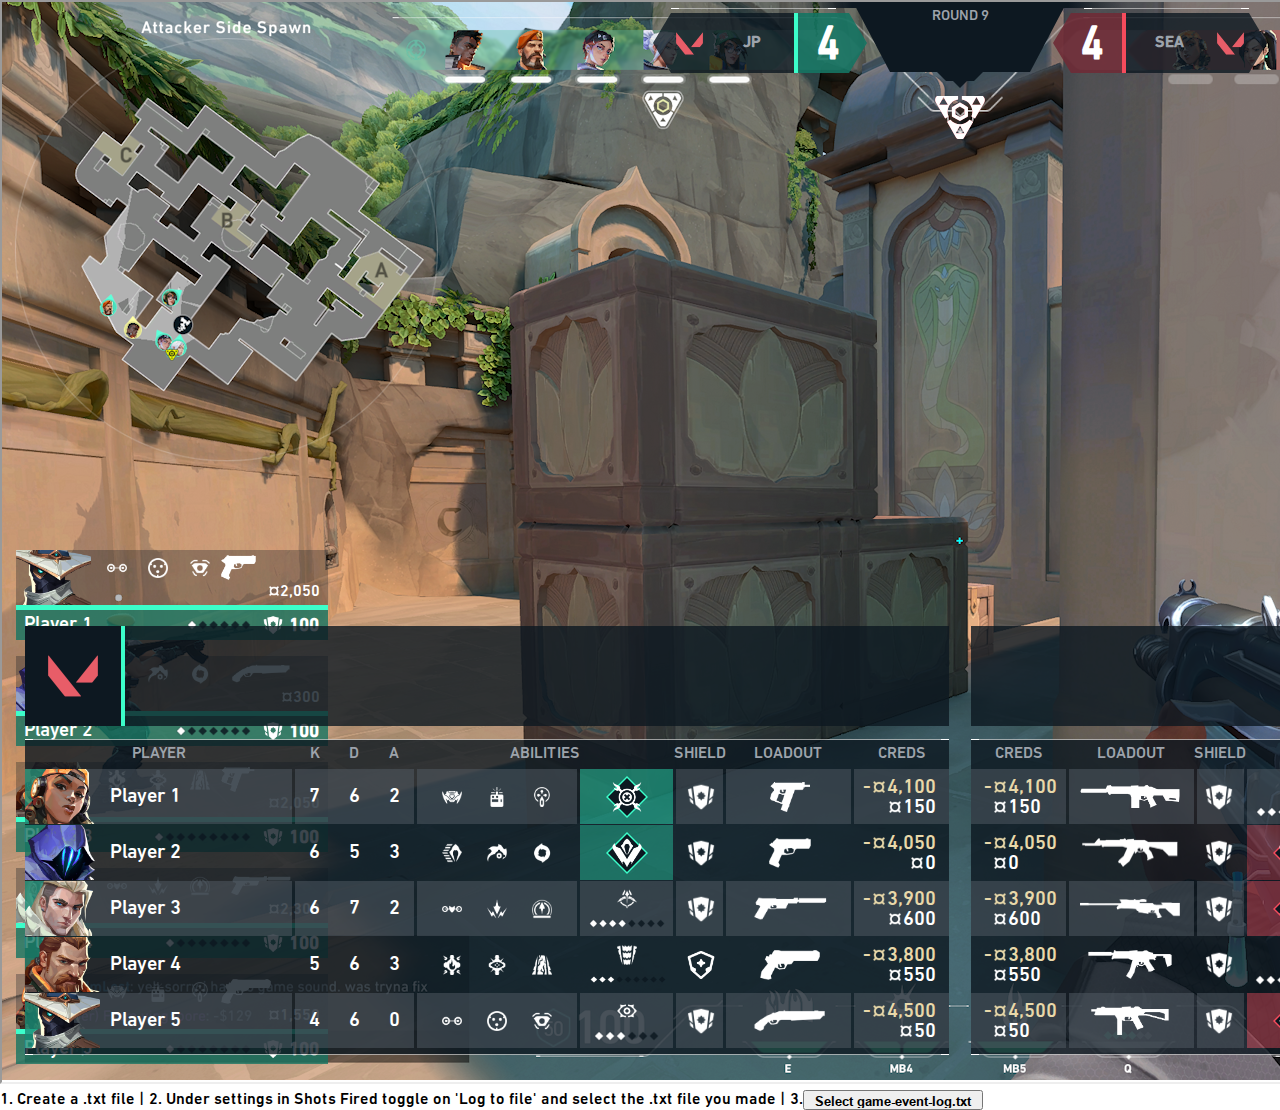
<file: overlay-in-game-advanced.html>
<!DOCTYPE html>
<html lang="en">
<head>
    <meta charset="UTF-8">
    <title>In Game Overlay Advanced</title>
    <script src="auth.js" defer></script>
    <script src="api.js" defer></script>
    <script src="overlay-in-game-advanced.js" defer></script>

    <style>
        :root {
            --bg1: #007477;
            --bg2: #00262a;
            --bg3: #0297b5;
            --bg4: #00f0f8;
            --bga1: #204546;
            --bga2: #257878;
            --frames: #0D9093;

            --teamATrim: #3CFECA;
            --teamBTrim: #F64B5C;
            --teamABackground: #157462;
            --teamBBackground: #6E2B36;
        }

        @font-face {
            font-family: 'Arial';
            src: url(assets/fonts/ARIALBD.TTF);
        }

        @font-face {
            font-family: 'Foundry';
            src: url(assets/fonts/Foundry_Gridnik_W03_ExtraBold.ttf);
        }

        @font-face {
            font-family: 'DINNext';
            src: url(assets/fonts/DINNextLTPro-Medium.ttf);
        }

        .grid-1-1 {
            grid-area: 1/1;
        }

        .display-none {
            display: none;
        }

        .flex-row {
            display: flex;
            align-items: center;
        }

        .flex-column {
            display: flex;
            flex-direction: column;
            justify-content: center;
        }

        #page-container {
            display: grid;
            grid-template: 1080px/1920px;
            font-family: 'Arial';
            color: white;
        }

        #in-game-overlay-advanced {
            grid-area: 1/1;
            display: grid;
            grid-template: 1080px/1920px;
            overflow: hidden;
        }


        /* ########################### */
        /* ##### Overlay Heading ##### */
        /* ########################### */
        #overlay-heading-team-a {
            grid-area: 1/1;
            display: grid;
            margin: 13px 0px 0px 653px;
            grid-template: 30px 30px/18px 5px 27px 5px 86px 4px 51px 18px;
        }

        #overlay-heading-team-a img{
            grid-area: 1/3/3/4;
            align-self: center;
            max-width: 27px;
            max-height: 27px;
            object-fit: contain;
        }

        .overlay-heading-tri {
            color: white;
            font-size: 20pt;
            font-family: Impact;
            transform: scaleX(0.85);
            text-align: center;
        }

        .overlay-heading-region-seed {
            color: #9DA3AB;
            font-size: 12pt;
            font-family: "DINNext";
            font-weight: bold;
            text-align: center;
            transform: translateY(-3px);
        }

        #overlay-heading-team-a-score {
            grid-area: 1/7/3/8;
            color: white;
            font-size: 36pt;
            font-family: "DINNext";
            font-weight: bold;
            text-align: center;
            transform: scaleX(0.85) translate(5px, 5px);
            z-index: 1;
        }

        #overlay-heading-team-b {
            grid-area: 1/1;
            display: grid;
            margin: 13px 653px 0px 0px;
            justify-self: end;
            grid-template: 30px 30px/18px 51px 4px 86px 5px 27px 5px 18px;
        }

        #overlay-heading-team-b img{
            grid-area: 1/6/3/7;
            align-self: center;
            max-width: 27px;
            max-height: 27px;
            object-fit: contain;
        }

        #overlay-heading-team-b-score {
            grid-area: 1/2/3/3;
            color: white;
            font-size: 36pt;
            font-family: "DINNext";
            font-weight: bold;
            text-align: center;
            transform: scaleX(0.85) translate(-5px, 5px);
            z-index: 1;
        }

        #overlay-heading-center {
            grid-area: 1/1;
            display: grid;
            justify-self: center;
            grid-template: 8px 2px 62px 9px 7px/181px 38px 47px 9px 7px 7px 7px 7px 9px 47px 38px 181px;
        }

        #overlay-heading-round-number {
            grid-area: 3/3/4/-3;
            color: #9DA3AB;
            font-size: 11pt;
            font-family: "DINNext";
            text-align: center;
            transform: translateY(-2px);
        }

        #overlay-heading-timer-cover {
            grid-area: 3/3/4/-3;
            background-color: #0D1821;
            align-self: end;
            transition: 0.5s;
        }

        #overlay-heading-spike-icon {
            grid-area: 3/3/4/-3;
            justify-self: center;
            filter: invert(38%) sepia(43%) saturate(2191%) hue-rotate(324deg) brightness(99%) contrast(94%);
            width: 60px;
            margin-top: 18px;
            transition: 0.5s;
        }

        #overlay-heading-spike-icon-2 {
            grid-area: 3/3/4/-3;
            justify-self: center;
            filter: invert(1);
            width: 60px;
            margin-top: 18px;
            transition: 0.5s;
        }


        /* ###################### */
        /* ##### Scoreboard ##### */
        /* ###################### */
        #scoreboard {
            grid-area: 1/1;
            display: grid;
            margin: 626px 25px 24px 25px;
            grid-template: 100px 13px 317px/924px 22px 924px;
            transition: 0.5s;
            z-index: 2;
        }

        .scoreboard-line-trim {
            display: flex;
            background-color: rgba(204, 204, 204, 0.7);
            border-left: solid 8px white;
            border-right: solid 8px white;
        }

        .scoreboard-background-generic {
            display: flex;
            background-color: rgba(13, 24, 33, 0.8);
            justify-content: center;
            align-items: center;
        }

        #scoreboard-team-a-heading {
            grid-area: 1/1;
            display: grid;
            grid-template: 60px 40px/100px 824px;
        }

        #scoreboard-team-a-heading-logo-container {
            grid-area: 1/1/3/2;
            display: flex;
            height: 100px;
            width: 96px;
            background-color: #0D1821;
            border-right: 4px solid var(--teamATrim);
            justify-content: center;
            align-items: center;
        }

        #scoreboard-team-a-heading-logo-container img, #scoreboard-team-b-heading-logo-container img {
            max-height: 50px;
            max-width: 50px;
            object-fit: contain;
        }

        #scoreboard-team-b-heading {
            grid-area: 1/-2;
            display: grid;
            grid-template: 60px 40px/824px 100px;
        }

        #scoreboard-team-b-heading-logo-container {
            grid-area: 1/-2/3/-1;
            display: flex;
            height: 100px;
            width: 96px;
            background-color: #0D1821;
            border-left: 4px solid var(--teamBTrim);
            justify-content: center;
            align-items: center;
        }

        .scoreboard-team-name {
            font-family: Impact;
            font-size: 32pt;
            padding: 0px 10px 0px 10px;
            align-content: center;
            text-transform: uppercase;
        }

        #scoreboard-team-a-players {
            grid-area: 3/1;
            display: grid;
            grid-template: 1px 29px 55px 57px 55px 57px 55px 6px 1px/40px 45px 185px 122px 163px 96px 50px 128px 95px;
        }

        .scoreboard-team-a-background {
            display: flex;
            background-color: rgba(52, 62, 71, 0.9);
            border-right: solid 3px rgba(13, 24, 33, 0.8);
            background-clip: padding-box;
            justify-content: center;
            align-items: center;
        }

        .scoreboard-team-a-color-background-1 {
            display: flex;
            background-color: var(--teamABackground);
            filter: opacity(0.8) brightness(1.2);
            border-right: solid 3px #0D1821;
            background-clip: padding-box;
        }

        .scoreboard-team-a-color-background-2 {
            display: flex;
            background-color: var(--teamABackground);
            filter: opacity(0.8); 
            border-top: solid 1px #0D1821; 
            border-bottom: solid 1px #0D1821; 
            border-right: solid 3px #0D1821;
            height: 55px;
            background-clip: padding-box;
        }

        #scoreboard-team-b-players {
            grid-area: 3/3;
            display: grid;
            grid-template: 1px 29px 55px 57px 55px 57px 55px 6px 1px/95px 128px 50px 96px 163px 122px 185px 45px 40px;
        }

        .scoreboard-team-b-background {
            display: flex;
            background-color: rgba(52, 62, 71, 0.9);
            border-left: solid 3px rgba(13, 24, 33, 0.8);
            background-clip: padding-box;
            justify-content: center;
            align-items: center;
        }

        .scoreboard-team-b-color-background-1 {
            display: flex;
            background-color: var(--teamBBackground);
            filter: opacity(0.8) brightness(1.2);
            border-left: solid 3px #0D1821;
            background-clip: padding-box;
            justify-content: center;
            align-items: center;
        }

        .scoreboard-team-b-color-background-2 {
            display: flex;
            background-color: var(--teamBBackground);
            filter: opacity(0.8); 
            border-top: solid 1px #0D1821; 
            border-bottom: solid 1px #0D1821; 
            border-left: solid 3px #0D1821;
            height: 55px;
            background-clip: padding-box;
            justify-content: center;
            align-items: center;
        }

        .scoreboard-heading {
            align-content: center;
            color: #9DA3AB;
            font-size: 12pt;
            font-family: "DINNext";
            text-align: center;
        }

        .scoreboard-agent-icon {
            display: flex;
            flex-direction: row;
            justify-content: flex-start;
            align-items: center;
            overflow: hidden;
            height: 55px;
            align-self: center;
            z-index: 1;
        }

        .scoreboard-agent-icon img {
            width: 75px;
        }

        .scoreboard-player-name {
            align-content: center;
            color: white;
            font-size: 15pt;
            font-family: "DINNext";
        }

        .scoreboard-kda {
            display: grid;
            grid-template-columns: 1fr 1fr 1fr;
            grid-template-rows: auto;
        }

        .scoreboard-player-kda {
            align-content: center;
            color: white;
            font-size: 15pt;
            font-family: "DINNext";
            text-align: center;
        }

        .scoreboard-player-abilities {
            display: flex;
            justify-content: space-evenly;
            align-items: center;
        }

        .scoreboard-player-abilities img {
            width: 20px;
        }

        .scoreboard-astra-stars {
            display: flex;
            justify-content: space-evenly;
            align-items: center;
            margin-top: 10px;
        }

        .scoreboard-astra-stars img {
            width: 10px;
        }

        .scoreboard-ult-active {
            display: grid;
            grid-template: 2px 19px 19px 2px/2px 19px 19px 2px;
            filter: opacity(1) brightness(1);
            z-index: 1;
            justify-self: center;
            align-self: center;
        }

        .scoreboard-ult-active img {
            grid-area: 1/1/-1/-1;
            justify-self: center;
            align-self: center;
            width: 30px;
        }

        .scoreboard-ult-inactive {
            display: flex;
            flex-direction: column;
            height: 55px;
            justify-content: center;
            align-items: center;
        }

        .scoreboard-ult-inactive img {
            width: 20px;
        }

        .scoreboard-ult-icon {
            margin: auto;
            width: 33px;
            z-index: 1;
        }

        .scoreboard-shields {
            margin: auto;
            width: 28px;
        }

        .scoreboard-weapons {
            margin: auto;
            max-width: 100px;
            max-height: 30px;
            object-fit: contain;
        }

        .scoreboard-spent-credits {
            display: flex;
            flex-direction: row;
            align-items: center;
            font-family: "DINNext";
            font-size: 15pt;
            color: #E8D8A9;
            column-gap: 2px;
            height: 20px;
        }

        .scoreboard-credits {
            display: flex;
            flex-direction: row;
            align-items: center;
            font-family: "DINNext";
            font-size: 15pt;
            color: white;
            column-gap: 2px;
            height: 20px;
        }

    </style>
</head>

<body style="margin: 0;" onload="onPageLoad()">
    <div id="page-container">

        <img src="assets/Valorant_Preview.png" style="/*display: none;*/ z-index: -5;" class="grid-1-1">
        <img src="assets/Valorant_Preview_2.png" style="display: none; z-index: -5" class="grid-1-1">
        <img src="assets/Valorant_Preview_3.png" style="display: none; z-index: -5" class="grid-1-1">
        <iframe src="https://vdo.ninja/?view=XbT2Jpq" width="1920" height="1080" class="grid-1-1" style="z-index: 5;"></iframe>
        <div id="in-game-overlay-advanced" style="display: grid;"> 
            <!-- ##################################### -->
            <!-- ########## Overlay Heading ########## -->
            <!-- ##################################### -->
            <div id="overlay-heading-team-a">
                <!-- Background Elements -->
                <div style="grid-area: 1/1; width: 0; height: 0; border-bottom: 30px solid rgba(13, 24, 33, 0.8); border-left: 18px solid transparent;"></div>
                <div style="grid-area: 2/1; width: 0; height: 0; border-top: 30px solid rgba(13, 24, 33, 0.8); border-left: 18px solid transparent;"></div>
                <div style="grid-area: 1/-2; width: 0; height: 0; border-bottom: 30px solid var(--teamABackground); filter: opacity(0.9); border-right: 18px solid transparent;"></div>
                <div style="grid-area: 2/-2; width: 0; height: 0; border-top: 30px solid var(--teamABackground); filter: opacity(0.9); border-right: 18px solid transparent;"></div>
                <div style="grid-area: 1/2/3/6; background-color: rgba(13, 24, 33, 0.8);"></div>
                <div style="grid-area: 1/6/3/7; background-color: var(--teamATrim);"></div>
                <div style="grid-area: 1/7/3/8; background-color: var(--teamABackground); filter: opacity(0.9);"></div>
            
                <!-- Heading Contents -->
                <img id="overlay-heading-team-a-logo" src="assets/200x200_No_Logo.png" class="apply-team-a-logo">
                <div class="flex-column" style="grid-area: 1/5/3/6; transform: translateY(3px);">
                    <span id="overlay-heading-team-a-tri" class="overlay-heading-tri apply-team-a-tri"></span>
                    <span id="overlay-heading-team-a-region-seed" class="overlay-heading-region-seed apply-team-a-region-seed">JP</span>
                </div>
                <span id="overlay-heading-team-a-score">4</span>
            </div>

            <div id="overlay-heading-team-b">
                <!-- Background Elements -->
                <div style="grid-area: 1/-2; width: 0; height: 0; border-bottom: 30px solid rgba(13, 24, 33, 0.8); border-right: 18px solid transparent;"></div>
                <div style="grid-area: 2/-2; width: 0; height: 0; border-top: 30px solid rgba(13, 24, 33, 0.8); border-right: 18px solid transparent;"></div>
                <div style="grid-area: 1/1; width: 0; height: 0; border-bottom: 30px solid var(--teamBBackground); filter: opacity(0.9); border-left: 18px solid transparent;"></div>
                <div style="grid-area: 2/1; width: 0; height: 0; border-top: 30px solid var(--teamBBackground); filter: opacity(0.9); border-left: 18px solid transparent;"></div>
                <div style="grid-area: 1/4/3/8; background-color: rgba(13, 24, 33, 0.8);"></div>
                <div style="grid-area: 1/3/3/4; background-color: var(--teamBTrim);"></div>
                <div style="grid-area: 1/2/3/3; background-color: var(--teamBBackground); filter: opacity(0.9);"></div>
            
                <!-- Heading Contents -->
                <img id="overlay-heading-team-b-logo" src="assets/200x200_No_Logo.png" class="apply-team-b-logo">
                <div class="flex-column" style="grid-area: 1/4/3/5; transform: translateY(3px);">
                    <span id="overlay-heading-team-b-tri" class="overlay-heading-tri apply-team-b-tri"></span>
                    <span id="overlay-heading-team-b-region-seed" class="overlay-heading-region-seed apply-team-b-region-seed">SEA</span>
                </div>
                <span id="overlay-heading-team-b-score">4</span>
            </div>

            <div id="overlay-heading-center">
                <!-- Background Elements -->
                <div style="grid-area: 1/2/4/3; width: 0px; height: 0px; border-top: 72px solid #0D1821; border-left: 38px solid transparent;"></div>
                <div style="grid-area: 1/11/4/12; width: 0px; height: 0px; border-top: 72px solid #0D1821; border-right: 38px solid transparent;"></div>
                <div style="grid-area: -3/4; width: 0px; height: 0px; border-top: 9px solid #0D1821; border-left: 9px solid transparent;"></div>
                <div style="grid-area: -3/-5; width: 0px; height: 0px; border-top: 9px solid #0D1821; border-right: 9px solid transparent;"></div>
                <div style="grid-area: -2/6; width: 0px; height: 0px; border-top: 7px solid #0D1821; border-left: 7px solid transparent;"></div>
                <div style="grid-area: -2/-7; width: 0px; height: 0px; border-top: 7px solid #0D1821; border-right: 7px solid transparent;"></div>

                <div style="grid-area: -3/5/-2/-5; background-color: #0D1821;"></div>
                <div style="grid-area: 1/2; background-color: #0D1821;"></div>
                <div style="grid-area: 1/-3; background-color: #0D1821;"></div>
                <div style="grid-area: 1/3/4/4; background-color: #0D1821; width: 10px;"></div>
                <div style="grid-area: 1/-4/4/-3; background-color: #0D1821; width: 10px; justify-self: end;"></div>
                <div style="grid-area: 1/3/3/-3; background-color: #0D1821; height: 25px;"></div>
                <div style="grid-area: 1/1; background: linear-gradient(to left, #0D1821, transparent); width: 60px; justify-self: end;"></div>
                <div style="grid-area: 1/-2; background: linear-gradient(to right, #0D1821, transparent); width: 60px;"></div>
                <div class="scoreboard-line-trim" style="grid-area: 2/1; width: 149px; height: 1px;"></div>
                <div class="scoreboard-line-trim" style="grid-area: 2/-2; width: 149px; height: 1px; justify-self: end;"></div>
                <!-- Heading Contents -->
                <span id="overlay-heading-round-number">ROUND 9</span>
                <div id="overlay-heading-timer-cover" style="height: 140px;"></div>
                <img id="overlay-heading-spike-icon" style="transform: translateY(63px) scale(0.83);" src="assets/Spike_Icon_SVG.svg">
                <img id="overlay-heading-spike-icon-2" style="opacity: 1; transform: translateY(63px) scale(0.83);" src="assets/Spike_Icon_SVG.svg">

            </div>


            <!-- ################################ -->
            <!-- ########## Scoreboard ########## -->
            <!-- ################################ -->
            <div id="scoreboard">
                <div id="scoreboard-team-a-heading">
                    <div id="scoreboard-team-a-heading-logo-container">
                        <img id="scoreboard-team-a-heading-logo" src="assets/200x200_No_Logo.png" class="apply-team-a-logo">
                    </div>
                    <div class="scoreboard-background-generic" style="grid-area: 1/2/3/3;"></div>
                    <span id="scoreboard-team-a-heading-name" class="scoreboard-team-name apply-team-a-name" style="grid-area: 1/2; transform: scaleX(0.85) translate(-70px, 5px);"></span>
                </div>

                <div id="scoreboard-team-b-heading">
                    <div class="scoreboard-background-generic" style="grid-area: 1/1/3/2;"></div>
                    <span id="scoreboard-team-b-heading-name" class="scoreboard-team-name apply-team-b-name" style="grid-area: 1/1; text-align: right; transform: scaleX(0.85) translate(70px, 5px);"></span>
                    <div id="scoreboard-team-b-heading-logo-container">
                        <img id="scoreboard-team-b-heading-logo" src="assets/200x200_No_Logo.png" class="apply-team-b-logo">
                    </div>
                </div>

                <!-- ############################################### -->
                <!-- ########## Scoreboard Team A Players ########## -->
                <!-- ############################################### -->
                <div id="scoreboard-team-a-players">
                    <!-- Scoreboard Background -->
                    <div class="scoreboard-line-trim" style="grid-area: 1/1/2/-1;"></div>
                    <div class="scoreboard-line-trim" style="grid-area: -2/1/-1/-1;"></div>
                    <div class="scoreboard-background-generic" style="grid-area: 2/1/3/-1;"></div>
                    <div class="scoreboard-background-generic" style="grid-area: 4/2/5/6;"></div>
                    <div class="scoreboard-background-generic" style="grid-area: 6/2/7/6;"></div>
                    <div class="scoreboard-background-generic" style="grid-area: 8/1/9/-1;"></div>
                    <div class="scoreboard-background-generic" style="grid-area: 4/7/5/-1;"></div>
                    <div class="scoreboard-background-generic" style="grid-area: 6/7/7/-1;"></div>
                    <div class="scoreboard-team-a-background" style="grid-area: 3/2/4/4;"></div>
                    <div class="scoreboard-team-a-background" style="grid-area: 3/4;"></div>
                    <div class="scoreboard-team-a-background" style="grid-area: 3/5;"></div>
                    <div class="scoreboard-team-a-background" style="grid-area: 3/7;"></div>
                    <div class="scoreboard-team-a-background" style="grid-area: 3/8;"></div>
                    <div class="scoreboard-team-a-background" style="grid-area: 3/9; border-right: 0;"></div>
                    <div class="scoreboard-team-a-background" style="grid-area: 5/2/6/4;"></div>
                    <div class="scoreboard-team-a-background" style="grid-area: 5/4;"></div>
                    <div class="scoreboard-team-a-background" style="grid-area: 5/5;"></div>
                    <div class="scoreboard-team-a-background" style="grid-area: 5/7;"></div>
                    <div class="scoreboard-team-a-background" style="grid-area: 5/8;"></div>
                    <div class="scoreboard-team-a-background" style="grid-area: 5/9; border-right: 0;"></div>
                    <div class="scoreboard-team-a-background" style="grid-area: 7/2/8/4;"></div>
                    <div class="scoreboard-team-a-background" style="grid-area: 7/4;"></div>
                    <div class="scoreboard-team-a-background" style="grid-area: 7/5;"></div>
                    <div class="scoreboard-team-a-background" style="grid-area: 7/7;"></div>
                    <div class="scoreboard-team-a-background" style="grid-area: 7/8;"></div>
                    <div class="scoreboard-team-a-background" style="grid-area: 7/9; border-right: 0;"></div>
                    <div class="scoreboard-team-a-color-background-1" style="grid-area: 3/1;"></div>
                    <div class="scoreboard-team-a-color-background-2" style="grid-area: 4/1;"></div>
                    <div class="scoreboard-team-a-color-background-1" style="grid-area: 5/1;"></div>
                    <div class="scoreboard-team-a-color-background-2" style="grid-area: 6/1;"></div>
                    <div class="scoreboard-team-a-color-background-1" style="grid-area: 7/1;"></div>
                    <!-- Scoreboard Headings -->
                    <span class="scoreboard-heading" style="grid-area: 2/1/3/4; margin-right: 3px;">PLAYER</span>
                    <div class="scoreboard-kda" style="grid-area: 2/4/3/5; margin-right: 3px;">
                        <span class="scoreboard-heading">K</span>
                        <span class="scoreboard-heading">D</span>
                        <span class="scoreboard-heading">A</span>
                    </div>
                    <span class="scoreboard-heading" style="grid-area: 2/5/3/7; margin-right: 3px;">ABILITIES</span>
                    <span class="scoreboard-heading" style="grid-area: 2/7/3/8; transform: translateX(-2px);">SHIELD</span>
                    <span class="scoreboard-heading" style="grid-area: 2/8/3/9; margin-right: 3px;">LOADOUT</span>
                    <span class="scoreboard-heading" style="grid-area: 2/9/3/10;">CREDS</span>
                    <!-- Agent Icons -->
                    <div class="scoreboard-agent-icon" style="grid-area: 3/1/4/3;">
                        <img id="scoreboard-team-a-player-1-agent-icon" src="assets/Agents/Clay_Icon.png">
                    </div>
                    <div class="scoreboard-agent-icon" style="grid-area: 4/1/5/3;">
                        <img id="scoreboard-team-a-player-2-agent-icon" src="assets/Agents/Wraith_Icon.png">
                    </div>
                    <div class="scoreboard-agent-icon" style="grid-area: 5/1/6/3;">
                        <img id="scoreboard-team-a-player-3-agent-icon" src="assets/Agents/Hunter_Icon.png">
                    </div>
                    <div class="scoreboard-agent-icon" style="grid-area: 6/1/7/3;">
                        <img id="scoreboard-team-a-player-4-agent-icon" src="assets/Agents/Breach_Icon.png">
                    </div>
                    <div class="scoreboard-agent-icon" style="grid-area: 7/1/8/3;">
                        <img id="scoreboard-team-a-player-5-agent-icon" src="assets/Agents/Gumshoe_Icon.png">
                    </div>
                    <!-- Player Names -->
                    <span id="scoreboard-team-a-player-1-name" class="scoreboard-player-name" style="grid-area: 3/3; text-align: left;">Player 1</span>
                    <span id="scoreboard-team-a-player-2-name" class="scoreboard-player-name" style="grid-area: 4/3; text-align: left;">Player 2</span>
                    <span id="scoreboard-team-a-player-3-name" class="scoreboard-player-name" style="grid-area: 5/3; text-align: left;">Player 3</span>
                    <span id="scoreboard-team-a-player-4-name" class="scoreboard-player-name" style="grid-area: 6/3; text-align: left;">Player 4</span>
                    <span id="scoreboard-team-a-player-5-name" class="scoreboard-player-name" style="grid-area: 7/3; text-align: left;">Player 5</span>
                    <!-- Player KDA's  -->
                    <div class="scoreboard-kda" style="grid-area: 3/4/4/5; margin-right: 3px;">
                        <span id="scoreboard-team-a-player-1-kills" class="scoreboard-player-kda">7</span>
                        <span id="scoreboard-team-a-player-1-deaths" class="scoreboard-player-kda">6</span>
                        <span id="scoreboard-team-a-player-1-assists" class="scoreboard-player-kda">2</span>
                    </div>
                    <div class="scoreboard-kda" style="grid-area: 4/4/5/5; margin-right: 3px;">
                        <span id="scoreboard-team-a-player-2-kills" class="scoreboard-player-kda">6</span>
                        <span id="scoreboard-team-a-player-2-deaths" class="scoreboard-player-kda">5</span>
                        <span id="scoreboard-team-a-player-2-assists" class="scoreboard-player-kda">3</span>
                    </div>
                    <div class="scoreboard-kda" style="grid-area: 5/4/6/5; margin-right: 3px;">
                        <span id="scoreboard-team-a-player-3-kills" class="scoreboard-player-kda">6</span>
                        <span id="scoreboard-team-a-player-3-deaths" class="scoreboard-player-kda">7</span>
                        <span id="scoreboard-team-a-player-3-assists" class="scoreboard-player-kda">2</span>
                    </div>
                    <div class="scoreboard-kda" style="grid-area: 6/4/7/5; margin-right: 3px;">
                        <span id="scoreboard-team-a-player-4-kills" class="scoreboard-player-kda">5</span>
                        <span id="scoreboard-team-a-player-4-deaths" class="scoreboard-player-kda">6</span>
                        <span id="scoreboard-team-a-player-4-assists" class="scoreboard-player-kda">3</span>
                    </div>
                    <div class="scoreboard-kda" style="grid-area: 7/4/8/5; margin-right: 3px;">
                        <span id="scoreboard-team-a-player-5-kills" class="scoreboard-player-kda">4</span>
                        <span id="scoreboard-team-a-player-5-deaths" class="scoreboard-player-kda">6</span>
                        <span id="scoreboard-team-a-player-5-assists" class="scoreboard-player-kda">0</span>
                    </div>
                    <!-- Abilities -->
                    <div class="flex-column" style="grid-area: 3/5; margin-right: 3px;">
                        <div class="scoreboard-player-abilities">
                            <img id="scoreboard-team-a-player-1-ability-1" src="assets/Agents/Clay_Ability_1.png">
                            <img id="scoreboard-team-a-player-1-ability-2" src="assets/Agents/Clay_Ability_2.png">
                            <img id="scoreboard-team-a-player-1-ability-3" src="assets/Agents/Clay_Ability_3.png">
                        </div>
                        <div id="scoreboard-team-a-player-1-astra" class="scoreboard-astra-stars" style="display: none;">
                            <img src="assets/Agents/Rift_Ability_4.png">
                            <img src="assets/Agents/Rift_Ability_4.png">
                            <img src="assets/Agents/Rift_Ability_4.png">
                            <img src="assets/Agents/Rift_Ability_4.png">
                            <img src="assets/Agents/Rift_Ability_4.png">
                        </div>
                    </div>
                    <div class="flex-column" style="grid-area: 4/5; margin-right: 3px;">
                        <div class="scoreboard-player-abilities">
                            <img id="scoreboard-team-a-player-2-ability-1" src="assets/Agents/Wraith_Ability_1.png">
                            <img id="scoreboard-team-a-player-2-ability-2" src="assets/Agents/Wraith_Ability_2.png">
                            <img id="scoreboard-team-a-player-2-ability-3" src="assets/Agents/Wraith_Ability_3.png">
                        </div>
                        <div id="scoreboard-team-a-player-2-astra" class="scoreboard-astra-stars" style="display: none;">
                            <img src="assets/Agents/Rift_Ability_4.png">
                            <img src="assets/Agents/Rift_Ability_4.png">
                            <img src="assets/Agents/Rift_Ability_4.png">
                            <img src="assets/Agents/Rift_Ability_4.png">
                            <img src="assets/Agents/Rift_Ability_4.png">
                        </div>
                    </div>
                    <div class="flex-column" style="grid-area: 5/5; margin-right: 3px;">
                        <div class="scoreboard-player-abilities">
                            <img id="scoreboard-team-a-player-3-ability-1" src="assets/Agents/Hunter_Ability_1.png">
                            <img id="scoreboard-team-a-player-3-ability-2" src="assets/Agents/Hunter_Ability_2.png">
                            <img id="scoreboard-team-a-player-3-ability-3" src="assets/Agents/Hunter_Ability_3.png">
                        </div>
                        <div id="scoreboard-team-a-player-3-astra" class="scoreboard-astra-stars" style="display: none;">
                            <img src="assets/Agents/Rift_Ability_4.png">
                            <img src="assets/Agents/Rift_Ability_4.png">
                            <img src="assets/Agents/Rift_Ability_4.png">
                            <img src="assets/Agents/Rift_Ability_4.png">
                            <img src="assets/Agents/Rift_Ability_4.png">
                        </div>
                    </div>
                    <div class="flex-column" style="grid-area: 6/5; margin-right: 3px;">
                        <div class="scoreboard-player-abilities">
                            <img id="scoreboard-team-a-player-4-ability-1" src="assets/Agents/Breach_Ability_1.png">
                            <img id="scoreboard-team-a-player-4-ability-2" src="assets/Agents/Breach_Ability_2.png">
                            <img id="scoreboard-team-a-player-4-ability-3" src="assets/Agents/Breach_Ability_3.png">
                        </div>
                        <div id="scoreboard-team-a-player-4-astra" class="scoreboard-astra-stars" style="display: none;">
                            <img src="assets/Agents/Rift_Ability_4.png">
                            <img src="assets/Agents/Rift_Ability_4.png">
                            <img src="assets/Agents/Rift_Ability_4.png">
                            <img src="assets/Agents/Rift_Ability_4.png">
                            <img src="assets/Agents/Rift_Ability_4.png">
                        </div>
                    </div>
                    <div class="flex-column" style="grid-area: 7/5; margin-right: 3px;">
                        <div class="scoreboard-player-abilities">
                            <img id="scoreboard-team-a-player-5-ability-1" src="assets/Agents/Gumshoe_Ability_1.png">
                            <img id="scoreboard-team-a-player-5-ability-2" src="assets/Agents/Gumshoe_Ability_2.png">
                            <img id="scoreboard-team-a-player-5-ability-3" src="assets/Agents/Gumshoe_Ability_3.png">
                        </div>
                        <div id="scoreboard-team-a-player-5-astra" class="scoreboard-astra-stars" style="display: none;">
                            <img src="assets/Agents/Rift_Ability_4.png">
                            <img src="assets/Agents/Rift_Ability_4.png">
                            <img src="assets/Agents/Rift_Ability_4.png">
                            <img src="assets/Agents/Rift_Ability_4.png">
                            <img src="assets/Agents/Rift_Ability_4.png">
                        </div>
                    </div>
                    <!-- Ultimates -->
                    <div id="scoreboard-team-a-player-1-ult-active-background" class="scoreboard-team-a-color-background-1" style="grid-area: 3/6; display: flex;"></div>
                    <div id="scoreboard-team-a-player-1-ult-active" class="scoreboard-ult-active" style="grid-area: 3/6; margin-right: 3px; display: grid;">
                        <div style="grid-area: 1/1/3/3; height: 0; width: 0; border-bottom: 21px solid var(--teamATrim); border-left: 21px solid transparent;"></div>
                        <div style="grid-area: 1/3/3/5; height: 0; width: 0; border-bottom: 21px solid var(--teamATrim); border-right: 21px solid transparent;"></div>
                        <div style="grid-area: 3/1/5/3; height: 0; width: 0; border-top: 21px solid var(--teamATrim); border-left: 21px solid transparent;"></div>
                        <div style="grid-area: 3/3/5/5; height: 0; width: 0; border-top: 21px solid var(--teamATrim); border-right: 21px solid transparent;"></div>
                        <div style="grid-area: 2/2; height: 0; width: 0; border-bottom: 19px solid #0D1821; border-left: 19px solid transparent;"></div>
                        <div style="grid-area: 2/3; height: 0; width: 0; border-bottom: 19px solid #0D1821; border-right: 19px solid transparent;"></div>
                        <div style="grid-area: 3/2; height: 0; width: 0; border-top: 19px solid #0D1821; border-left: 19px solid transparent;"></div>
                        <div style="grid-area: 3/3; height: 0; width: 0; border-top: 19px solid #0D1821; border-right: 19px solid transparent;"></div>
                        <img class="scoreboard-team-a-player-1-ult-icon" src="assets/Agents/Clay_Ability_Ult.png">        
                    </div>
                    <div id="scoreboard-team-a-player-1-ult-inactive" class="scoreboard-team-a-background" style="grid-area: 3/6; display: none;">
                        <div class="scoreboard-ult-inactive">
                            <img class="scoreboard-team-a-player-1-ult-icon" src="assets/Agents/Clay_Ability_Ult.png">
                            <img id="scoreboard-team-a-player-1-ult-dots" style="height: 10px; width: 76px; object-fit: contain; margin-top: 10px;" src="assets/ult_dots/Ult_Dots_9_9.png">
                        </div>
                    </div>
                    <div id="scoreboard-team-a-player-2-ult-active-background" class="scoreboard-team-a-color-background-2" style="grid-area: 4/6; display: flex;"></div>
                    <div id="scoreboard-team-a-player-2-ult-active" class="scoreboard-ult-active" style="grid-area: 4/6; margin-right: 3px; display: grid;">
                        <div style="grid-area: 1/1/3/3; height: 0; width: 0; border-bottom: 21px solid var(--teamATrim); border-left: 21px solid transparent;"></div>
                        <div style="grid-area: 1/3/3/5; height: 0; width: 0; border-bottom: 21px solid var(--teamATrim); border-right: 21px solid transparent;"></div>
                        <div style="grid-area: 3/1/5/3; height: 0; width: 0; border-top: 21px solid var(--teamATrim); border-left: 21px solid transparent;"></div>
                        <div style="grid-area: 3/3/5/5; height: 0; width: 0; border-top: 21px solid var(--teamATrim); border-right: 21px solid transparent;"></div>
                        <div style="grid-area: 2/2; height: 0; width: 0; border-bottom: 19px solid #0D1821; border-left: 19px solid transparent;"></div>
                        <div style="grid-area: 2/3; height: 0; width: 0; border-bottom: 19px solid #0D1821; border-right: 19px solid transparent;"></div>
                        <div style="grid-area: 3/2; height: 0; width: 0; border-top: 19px solid #0D1821; border-left: 19px solid transparent;"></div>
                        <div style="grid-area: 3/3; height: 0; width: 0; border-top: 19px solid #0D1821; border-right: 19px solid transparent;"></div>
                        <img class="scoreboard-team-a-player-2-ult-icon" src="assets/Agents/Wraith_Ability_Ult.png">
                    </div>
                    <div id="scoreboard-team-a-player-2-ult-inactive" class="scoreboard-background-generic" style="grid-area: 4/6; display: none;">
                        <div class="scoreboard-ult-inactive">
                            <img class="scoreboard-team-a-player-2-ult-icon" style="margin-right: 3px;" src="assets/Agents/Wraith_Ability_Ult.png">
                            <img id="scoreboard-team-a-player-2-ult-dots" style="height: 10px; width: 76px; object-fit: contain; margin-top: 10px;" src="assets/ult_dots/Ult_Dots_7_7.png">
                        </div>
                    </div>
                    <div id="scoreboard-team-a-player-3-ult-active-background" class="scoreboard-team-a-color-background-1" style="grid-area: 5/6; display: none;"></div>
                    <div id="scoreboard-team-a-player-3-ult-active" class="scoreboard-ult-active" style="grid-area: 5/6; margin-right: 3px; display: none;">
                        <div style="grid-area: 1/1/3/3; height: 0; width: 0; border-bottom: 21px solid var(--teamATrim); border-left: 21px solid transparent;"></div>
                        <div style="grid-area: 1/3/3/5; height: 0; width: 0; border-bottom: 21px solid var(--teamATrim); border-right: 21px solid transparent;"></div>
                        <div style="grid-area: 3/1/5/3; height: 0; width: 0; border-top: 21px solid var(--teamATrim); border-left: 21px solid transparent;"></div>
                        <div style="grid-area: 3/3/5/5; height: 0; width: 0; border-top: 21px solid var(--teamATrim); border-right: 21px solid transparent;"></div>
                        <div style="grid-area: 2/2; height: 0; width: 0; border-bottom: 19px solid #0D1821; border-left: 19px solid transparent;"></div>
                        <div style="grid-area: 2/3; height: 0; width: 0; border-bottom: 19px solid #0D1821; border-right: 19px solid transparent;"></div>
                        <div style="grid-area: 3/2; height: 0; width: 0; border-top: 19px solid #0D1821; border-left: 19px solid transparent;"></div>
                        <div style="grid-area: 3/3; height: 0; width: 0; border-top: 19px solid #0D1821; border-right: 19px solid transparent;"></div>
                        <img class="scoreboard-team-a-player-3-ult-icon" src="assets/Agents/Hunter_Ability_Ult.png">        
                    </div>
                    <div id="scoreboard-team-a-player-3-ult-inactive" class="scoreboard-team-a-background" style="grid-area: 5/6; display: flex;">
                        <div class="scoreboard-ult-inactive">
                            <img class="scoreboard-team-a-player-3-ult-icon" src="assets/Agents/Hunter_Ability_Ult.png">
                            <img id="scoreboard-team-a-player-3-ult-dots" style="height: 10px; width: 76px; object-fit: contain; margin-top: 10px;" src="assets/ult_dots/Ult_Dots_4_8.png">
                        </div>
                    </div>
                    <div id="scoreboard-team-a-player-4-ult-active-background" class="scoreboard-team-a-color-background-2" style="grid-area: 6/6; display: none;"></div>
                    <div id="scoreboard-team-a-player-4-ult-active" class="scoreboard-ult-active" style="grid-area: 6/6; margin-right: 3px; display: none;">
                        <div style="grid-area: 1/1/3/3; height: 0; width: 0; border-bottom: 21px solid var(--teamATrim); border-left: 21px solid transparent;"></div>
                        <div style="grid-area: 1/3/3/5; height: 0; width: 0; border-bottom: 21px solid var(--teamATrim); border-right: 21px solid transparent;"></div>
                        <div style="grid-area: 3/1/5/3; height: 0; width: 0; border-top: 21px solid var(--teamATrim); border-left: 21px solid transparent;"></div>
                        <div style="grid-area: 3/3/5/5; height: 0; width: 0; border-top: 21px solid var(--teamATrim); border-right: 21px solid transparent;"></div>
                        <div style="grid-area: 2/2; height: 0; width: 0; border-bottom: 19px solid #0D1821; border-left: 19px solid transparent;"></div>
                        <div style="grid-area: 2/3; height: 0; width: 0; border-bottom: 19px solid #0D1821; border-right: 19px solid transparent;"></div>
                        <div style="grid-area: 3/2; height: 0; width: 0; border-top: 19px solid #0D1821; border-left: 19px solid transparent;"></div>
                        <div style="grid-area: 3/3; height: 0; width: 0; border-top: 19px solid #0D1821; border-right: 19px solid transparent;"></div>
                        <img class="scoreboard-team-a-player-4-ult-icon" src="assets/Agents/Breach_Ability_Ult.png">
                    </div>
                    <div id="scoreboard-team-a-player-4-ult-inactive" class="scoreboard-background-generic" style="grid-area: 6/6; display: flex;">
                        <div class="scoreboard-ult-inactive">
                            <img class="scoreboard-team-a-player-4-ult-icon" style="margin-right: 3px;" src="assets/Agents/Breach_Ability_Ult.png">
                            <img id="scoreboard-team-a-player-4-ult-dots" style="height: 10px; width: 76px;  object-fit: contain; margin-top: 10px;" src="assets/ult_dots/Ult_Dots_3_9.png">
                        </div>
                    </div>
                    <div id="scoreboard-team-a-player-5-ult-active-background" class="scoreboard-team-a-color-background-1" style="grid-area: 7/6; display: none;"></div>
                    <div id="scoreboard-team-a-player-5-ult-active" class="scoreboard-ult-active" style="grid-area: 7/6; margin-right: 3px; display: none;">
                        <div style="grid-area: 1/1/3/3; height: 0; width: 0; border-bottom: 21px solid var(--teamATrim); border-left: 21px solid transparent;"></div>
                        <div style="grid-area: 1/3/3/5; height: 0; width: 0; border-bottom: 21px solid var(--teamATrim); border-right: 21px solid transparent;"></div>
                        <div style="grid-area: 3/1/5/3; height: 0; width: 0; border-top: 21px solid var(--teamATrim); border-left: 21px solid transparent;"></div>
                        <div style="grid-area: 3/3/5/5; height: 0; width: 0; border-top: 21px solid var(--teamATrim); border-right: 21px solid transparent;"></div>
                        <div style="grid-area: 2/2; height: 0; width: 0; border-bottom: 19px solid #0D1821; border-left: 19px solid transparent;"></div>
                        <div style="grid-area: 2/3; height: 0; width: 0; border-bottom: 19px solid #0D1821; border-right: 19px solid transparent;"></div>
                        <div style="grid-area: 3/2; height: 0; width: 0; border-top: 19px solid #0D1821; border-left: 19px solid transparent;"></div>
                        <div style="grid-area: 3/3; height: 0; width: 0; border-top: 19px solid #0D1821; border-right: 19px solid transparent;"></div>
                        <img class="scoreboard-team-a-player-5-ult-icon" src="assets/Agents/Gumshoe_Ability_Ult.png">        
                    </div>
                    <div id="scoreboard-team-a-player-5-ult-inactive" class="scoreboard-team-a-background" style="grid-area: 7/6; display: flex;">
                        <div class="scoreboard-ult-inactive">
                            <img class="scoreboard-team-a-player-5-ult-icon" src="assets/Agents/Gumshoe_Ability_Ult.png">
                            <img id="scoreboard-team-a-player-5-ult-dots" style="height: 10px; width: 76px; object-fit: contain; margin-top: 10px;" src="assets/ult_dots/Ult_Dots_3_6.png">
                        </div>
                    </div>
                    <!-- Shields -->
                    <img id="scoreboard-team-a-player-1-shields" class="scoreboard-shields" style="grid-area: 3/7; display: block;" src="assets/Shop/Shields_2.png">
                    <img id="scoreboard-team-a-player-2-shields" class="scoreboard-shields" style="grid-area: 4/7; display: block;" src="assets/Shop/Shields_2.png">
                    <img id="scoreboard-team-a-player-3-shields" class="scoreboard-shields" style="grid-area: 5/7; display: block;" src="assets/Shop/Shields_2.png">
                    <img id="scoreboard-team-a-player-4-shields" class="scoreboard-shields" style="grid-area: 6/7; display: block;" src="assets/Shop/Shields_1.png">
                    <img id="scoreboard-team-a-player-5-shields" class="scoreboard-shields" style="grid-area: 7/7; display: block;" src="assets/Shop/Shields_2.png">
                    <!-- Guns -->
                    <img id="scoreboard-team-a-player-1-weapon" class="scoreboard-weapons" style="grid-area: 3/8; transform: scaleX(-1);" src="assets/Shop/TX_Hud_Pistol_AutoPistol.png">
                    <img id="scoreboard-team-a-player-2-weapon" class="scoreboard-weapons" style="grid-area: 4/8; transform: scaleX(-1);" src="assets/Shop/TX_Hud_Pistol_Classic.png">
                    <img id="scoreboard-team-a-player-3-weapon" class="scoreboard-weapons" style="grid-area: 5/8; transform: scaleX(-1);" src="assets/Shop/TX_Hud_Pistol_Luger.png">
                    <img id="scoreboard-team-a-player-4-weapon" class="scoreboard-weapons" style="grid-area: 6/8; transform: scaleX(-1);" src="assets/Shop/TX_Hud_Pistol_Sheriff.png">
                    <img id="scoreboard-team-a-player-5-weapon" class="scoreboard-weapons" style="grid-area: 7/8; transform: scaleX(-1);" src="assets/Shop/TX_Hud_Pistol_Slim.png">
                    <!-- Credits -->
                    <div class="flex-column" style="grid-area: 3/9; padding-right: 13px;">
                        <div class="scoreboard-spent-credits" style="display: flex; justify-content: flex-end;">
                            <span style="margin-top: 1px;">-</span>
                            <img style="width: 12px; height: 12px;" src="assets/Shop/Credits_Spent_Icon.png">
                            <span id="scoreboard-team-a-player-1-spent-credits" style="margin-top: 3px;">4,100</span>
                        </div>
                        <div class="scoreboard-credits" style="justify-content: flex-end;">
                            <img style="width: 12px; height: 12px;" src="assets/Shop/Credits_Icon.png">
                            <span id="scoreboard-team-a-player-1-credits" style="margin-top: 3px;">150</span>
                        </div>
                    </div>
                    <div class="flex-column" style="grid-area: 4/9; padding-right: 13px;">
                        <div class="scoreboard-spent-credits" style="display: flex; justify-content: flex-end;">
                            <span style="margin-top: 1px;">-</span>
                            <img style="width: 12px; height: 12px;" src="assets/Shop/Credits_Spent_Icon.png">
                            <span id="scoreboard-team-a-player-2-spent-credits" style="margin-top: 3px;">4,050</span>
                        </div>
                        <div class="scoreboard-credits" style="justify-content: flex-end;">
                            <img style="width: 12px; height: 12px;" src="assets/Shop/Credits_Icon.png">
                            <span id="scoreboard-team-a-player-2-credits" style="margin-top: 3px;">0</span>
                        </div>
                    </div>
                    <div class="flex-column" style="grid-area: 5/9; padding-right: 13px;">
                        <div class="scoreboard-spent-credits" style="display: flex; justify-content: flex-end;">
                            <span style="margin-top: 1px;">-</span>
                            <img style="width: 12px; height: 12px;" src="assets/Shop/Credits_Spent_Icon.png">
                            <span id="scoreboard-team-a-player-3-spent-credits" style="margin-top: 3px;">3,900</span>
                        </div>
                        <div class="scoreboard-credits" style="justify-content: flex-end;">
                            <img style="width: 12px; height: 12px;" src="assets/Shop/Credits_Icon.png">
                            <span id="scoreboard-team-a-player-3-credits" style="margin-top: 3px;">600</span>
                        </div>
                    </div>
                    <div class="flex-column" style="grid-area: 6/9; padding-right: 13px;">
                        <div class="scoreboard-spent-credits" style="display: flex; justify-content: flex-end;">
                            <span style="margin-top: 1px;">-</span>
                            <img style="width: 12px; height: 12px;" src="assets/Shop/Credits_Spent_Icon.png">
                            <span id="scoreboard-team-a-player-4-spent-credits" style="margin-top: 3px;">3,800</span>
                        </div>
                        <div class="scoreboard-credits" style="justify-content: flex-end;">
                            <img style="width: 12px; height: 12px;" src="assets/Shop/Credits_Icon.png">
                            <span id="scoreboard-team-a-player-4-credits" style="margin-top: 3px;">550</span>
                        </div>
                    </div>
                    <div class="flex-column" style="grid-area: 7/9; padding-right: 13px;">
                        <div class="scoreboard-spent-credits" style="display: flex; justify-content: flex-end;">
                            <span style="margin-top: 1px;">-</span>
                            <img style="width: 12px; height: 12px;" src="assets/Shop/Credits_Spent_Icon.png">
                            <span id="scoreboard-team-a-player-5-spent-credits" style="margin-top: 3px;">4,500</span>
                        </div>
                        <div class="scoreboard-credits" style="justify-content: flex-end;">
                            <img style="width: 12px; height: 12px;" src="assets/Shop/Credits_Icon.png">
                            <span id="scoreboard-team-a-player-5-credits" style="margin-top: 3px;">50</span>
                        </div>
                    </div>
                </div> <!-- scoreboard-team-a-players -->

                <!-- ############################################### -->
                <!-- ########## Scoreboard Team B Players ########## -->
                <!-- ############################################### -->
                <div id="scoreboard-team-b-players">
                    <!-- Scoreboard Background -->
                    <div class="scoreboard-line-trim" style="grid-area: 1/1/2/-1;"></div>
                    <div class="scoreboard-line-trim" style="grid-area: -2/1/-1/-1;"></div>
                    <div class="scoreboard-background-generic" style="grid-area: 2/1/3/-1;"></div>
                    <div class="scoreboard-background-generic" style="grid-area: 4/1/5/4;"></div>
                    <div class="scoreboard-background-generic" style="grid-area: 6/1/7/4;"></div>
                    <div class="scoreboard-background-generic" style="grid-area: 8/1/9/-1;"></div>
                    <div class="scoreboard-background-generic" style="grid-area: 4/5/5/-2;"></div>
                    <div class="scoreboard-background-generic" style="grid-area: 6/5/7/-2;"></div>
                    <div class="scoreboard-team-b-background" style="grid-area: 3/1; border-left: 0;"></div>
                    <div class="scoreboard-team-b-background" style="grid-area: 3/2;"></div>
                    <div class="scoreboard-team-b-background" style="grid-area: 3/3;"></div>
                    <div class="scoreboard-team-b-background" style="grid-area: 3/5;"></div>
                    <div class="scoreboard-team-b-background" style="grid-area: 3/6;"></div>
                    <div class="scoreboard-team-b-background" style="grid-area: 3/7/4/9;"></div>
                    <div class="scoreboard-team-b-background" style="grid-area: 5/1; border-left: 0;"></div>
                    <div class="scoreboard-team-b-background" style="grid-area: 5/2;"></div>
                    <div class="scoreboard-team-b-background" style="grid-area: 5/3;"></div>
                    <div class="scoreboard-team-b-background" style="grid-area: 5/5;"></div>
                    <div class="scoreboard-team-b-background" style="grid-area: 5/6;"></div>
                    <div class="scoreboard-team-b-background" style="grid-area: 5/7/6/9;"></div>
                    <div class="scoreboard-team-b-background" style="grid-area: 7/1; border-left: 0;"></div>
                    <div class="scoreboard-team-b-background" style="grid-area: 7/2;"></div>
                    <div class="scoreboard-team-b-background" style="grid-area: 7/3;"></div>
                    <div class="scoreboard-team-b-background" style="grid-area: 7/5;"></div>
                    <div class="scoreboard-team-b-background" style="grid-area: 7/6;"></div>
                    <div class="scoreboard-team-b-background" style="grid-area: 7/7/8/9;"></div>
                    <div class="scoreboard-team-b-color-background-1" style="grid-area: 3/-2;"></div>
                    <div class="scoreboard-team-b-color-background-2" style="grid-area: 4/-2;"></div>
                    <div class="scoreboard-team-b-color-background-1" style="grid-area: 5/-2;"></div>
                    <div class="scoreboard-team-b-color-background-2" style="grid-area: 6/-2;"></div>
                    <div class="scoreboard-team-b-color-background-1" style="grid-area: 7/-2;"></div>
                    <!-- Scoreboard Headings -->                    
                    <span class="scoreboard-heading" style="grid-area: 2/1/3/2;">CREDS</span>
                    <span class="scoreboard-heading" style="grid-area: 2/2/3/3; margin-left: 3px;">LOADOUT</span>
                    <span class="scoreboard-heading" style="grid-area: 2/3/3/4;">SHIELD</span>
                    <span class="scoreboard-heading" style="grid-area: 2/4/3/6; margin-left: 3px;">ABILITIES</span>
                    <div class="scoreboard-kda" style="grid-area: 2/6/3/7; margin-left: 3px;">
                        <span class="scoreboard-heading">K</span>
                        <span class="scoreboard-heading">D</span>
                        <span class="scoreboard-heading">A</span>
                    </div>
                    <span class="scoreboard-heading" style="grid-area: 2/7/3/10; margin-left: 3px;">PLAYER</span>
                    <!-- Agent Icons -->
                    <div class="scoreboard-agent-icon" style="grid-area: 3/-3/4/-1; transform: scaleX(-1);">
                        <img id="scoreboard-team-b-player-1-agent-icon" src="assets/Agents/Sprinter_Icon.png">
                    </div>
                    <div class="scoreboard-agent-icon" style="grid-area: 4/-3/5/-1; transform: scaleX(-1);">
                        <img id="scoreboard-team-b-player-2-agent-icon" src="assets/Agents/Wraith_Icon.png">
                    </div>
                    <div class="scoreboard-agent-icon" style="grid-area: 5/-3/6/-1; transform: scaleX(-1);">
                        <img id="scoreboard-team-b-player-3-agent-icon" src="assets/Agents/Hunter_Icon.png">
                    </div>
                    <div class="scoreboard-agent-icon" style="grid-area: 6/-3/7/-1; transform: scaleX(-1);">
                        <img id="scoreboard-team-b-player-4-agent-icon" src="assets/Agents/Grenadier_Icon.png">
                    </div>
                    <div class="scoreboard-agent-icon" style="grid-area: 7/-3/8/-1; transform: scaleX(-1);">
                        <img id="scoreboard-team-b-player-5-agent-icon" src="assets/Agents/Gumshoe_Icon.png">
                    </div>
                    <!-- Player Names -->
                    <span id="scoreboard-team-b-player-1-name" class="scoreboard-player-name" style="grid-area: 3/7; text-align: right;">enerii</span>
                    <span id="scoreboard-team-b-player-2-name" class="scoreboard-player-name" style="grid-area: 4/7; text-align: right;">Tara</span>
                    <span id="scoreboard-team-b-player-3-name" class="scoreboard-player-name" style="grid-area: 5/7; text-align: right;">Alexy</span>
                    <span id="scoreboard-team-b-player-4-name" class="scoreboard-player-name" style="grid-area: 6/7; text-align: right;">Kamiyu</span>
                    <span id="scoreboard-team-b-player-5-name" class="scoreboard-player-name" style="grid-area: 7/7; text-align: right;">shirazi</span>
                    <!-- Player KDA's  -->
                    <div class="scoreboard-kda" style="grid-area: 3/6/4/7; margin-right: 3px;">
                        <span id="scoreboard-team-b-player-1-kills" class="scoreboard-player-kda">7</span>
                        <span id="scoreboard-team-b-player-1-deaths" class="scoreboard-player-kda">7</span>
                        <span id="scoreboard-team-b-player-1-assists" class="scoreboard-player-kda">4</span>
                    </div>
                    <div class="scoreboard-kda" style="grid-area: 4/6/5/7; margin-right: 3px;">
                        <span id="scoreboard-team-b-player-2-kills" class="scoreboard-player-kda">7</span>
                        <span id="scoreboard-team-b-player-2-deaths" class="scoreboard-player-kda">6</span>
                        <span id="scoreboard-team-b-player-2-assists" class="scoreboard-player-kda">3</span>
                    </div>
                    <div class="scoreboard-kda" style="grid-area: 5/6/6/7; margin-right: 3px;">
                        <span id="scoreboard-team-b-player-3-kills" class="scoreboard-player-kda">6</span>
                        <span id="scoreboard-team-b-player-3-deaths" class="scoreboard-player-kda">5</span>
                        <span id="scoreboard-team-b-player-3-assists" class="scoreboard-player-kda">4</span>
                    </div>
                    <div class="scoreboard-kda" style="grid-area: 6/6/7/7; margin-right: 3px;">
                        <span id="scoreboard-team-b-player-4-kills" class="scoreboard-player-kda">6</span>
                        <span id="scoreboard-team-b-player-4-deaths" class="scoreboard-player-kda">6</span>
                        <span id="scoreboard-team-b-player-4-assists" class="scoreboard-player-kda">4</span>
                    </div>
                    <div class="scoreboard-kda" style="grid-area: 7/6/8/7; margin-right: 3px;">
                        <span id="scoreboard-team-b-player-5-kills" class="scoreboard-player-kda">4</span>
                        <span id="scoreboard-team-b-player-5-deaths" class="scoreboard-player-kda">4</span>
                        <span id="scoreboard-team-b-player-5-assists" class="scoreboard-player-kda">1</span>
                    </div>
                    <!-- Abilities -->
                    <div class="flex-column" style="grid-area: 3/5; margin-left: 3px;">
                        <div class="scoreboard-player-abilities">
                            <img id="scoreboard-team-b-player-1-ability-1" src="assets/Agents/Sprinter_Ability_1.png">
                            <img id="scoreboard-team-b-player-1-ability-2" src="assets/Agents/Sprinter_Ability_2.png">
                            <img id="scoreboard-team-b-player-1-ability-3" src="assets/Agents/Sprinter_Ability_3.png">
                        </div>
                        <div id="scoreboard-team-b-player-1-astra" class="scoreboard-astra-stars" style="display: none;">
                            <img src="assets/Agents/Rift_Ability_4.png">
                            <img src="assets/Agents/Rift_Ability_4.png">
                            <img src="assets/Agents/Rift_Ability_4.png">
                            <img src="assets/Agents/Rift_Ability_4.png">
                            <img src="assets/Agents/Rift_Ability_4.png">
                        </div>
                    </div>
                    <div class="flex-column" style="grid-area: 4/5; margin-left: 3px;">
                        <div class="scoreboard-player-abilities">
                            <img id="scoreboard-team-b-player-2-ability-1" src="assets/Agents/Wraith_Ability_1.png">
                            <img id="scoreboard-team-b-player-2-ability-2" src="assets/Agents/Wraith_Ability_2.png">
                            <img id="scoreboard-team-b-player-2-ability-3" src="assets/Agents/Wraith_Ability_3.png">
                        </div>
                        <div id="scoreboard-team-b-player-2-astra" class="scoreboard-astra-stars" style="display: none;">
                            <img src="assets/Agents/Rift_Ability_4.png">
                            <img src="assets/Agents/Rift_Ability_4.png">
                            <img src="assets/Agents/Rift_Ability_4.png">
                            <img src="assets/Agents/Rift_Ability_4.png">
                            <img src="assets/Agents/Rift_Ability_4.png">
                        </div>
                    </div>
                    <div class="flex-column" style="grid-area: 5/5; margin-left: 3px;">
                        <div class="scoreboard-player-abilities">
                            <img id="scoreboard-team-b-player-3-ability-1" src="assets/Agents/Hunter_Ability_1.png">
                            <img id="scoreboard-team-b-player-3-ability-2" src="assets/Agents/Hunter_Ability_2.png">
                            <img id="scoreboard-team-b-player-3-ability-3" src="assets/Agents/Hunter_Ability_3.png">
                        </div>
                        <div id="scoreboard-team-b-player-3-astra" class="scoreboard-astra-stars" style="display: none;">
                            <img src="assets/Agents/Rift_Ability_4.png">
                            <img src="assets/Agents/Rift_Ability_4.png">
                            <img src="assets/Agents/Rift_Ability_4.png">
                            <img src="assets/Agents/Rift_Ability_4.png">
                            <img src="assets/Agents/Rift_Ability_4.png">
                        </div>
                    </div>
                    <div class="flex-column" style="grid-area: 6/5; margin-left: 3px;">
                        <div class="scoreboard-player-abilities">
                            <img id="scoreboard-team-b-player-4-ability-1" src="assets/Agents/Grenadier_Ability_1.png">
                            <img id="scoreboard-team-b-player-4-ability-2" src="assets/Agents/Grenadier_Ability_2.png">
                            <img id="scoreboard-team-b-player-4-ability-3" src="assets/Agents/Grenadier_Ability_3.png">
                        </div>
                        <div id="scoreboard-team-b-player-4-astra" class="scoreboard-astra-stars" style="display: none;">
                            <img src="assets/Agents/Rift_Ability_4.png">
                            <img src="assets/Agents/Rift_Ability_4.png">
                            <img src="assets/Agents/Rift_Ability_4.png">
                            <img src="assets/Agents/Rift_Ability_4.png">
                            <img src="assets/Agents/Rift_Ability_4.png">
                        </div>
                    </div>
                    <div class="flex-column" style="grid-area: 7/5; margin-left: 3px;">
                        <div class="scoreboard-player-abilities">
                            <img id="scoreboard-team-b-player-5-ability-1" src="assets/Agents/Gumshoe_Ability_1.png">
                            <img id="scoreboard-team-b-player-5-ability-2" src="assets/Agents/Gumshoe_Ability_2.png">
                            <img id="scoreboard-team-b-player-5-ability-3" src="assets/Agents/Gumshoe_Ability_3.png">
                        </div>
                        <div id="scoreboard-team-b-player-5-astra" class="scoreboard-astra-stars" style="display: none;">
                            <img src="assets/Agents/Rift_Ability_4.png">
                            <img src="assets/Agents/Rift_Ability_4.png">
                            <img src="assets/Agents/Rift_Ability_4.png">
                            <img src="assets/Agents/Rift_Ability_4.png">
                            <img src="assets/Agents/Rift_Ability_4.png">
                        </div>
                    </div>
                    <!-- Ultimates -->
                    <div id="scoreboard-team-b-player-1-ult-active-background" class="scoreboard-team-b-color-background-1" style="grid-area: 3/4; display: none;"></div>
                    <div id="scoreboard-team-b-player-1-ult-active" class="scoreboard-ult-active" style="grid-area: 3/4; margin-left: 3px; display: none;">
                        <div style="grid-area: 1/1/3/3; height: 0; width: 0; border-bottom: 21px solid var(--teamBTrim); border-left: 21px solid transparent;"></div>
                        <div style="grid-area: 1/3/3/5; height: 0; width: 0; border-bottom: 21px solid var(--teamBTrim); border-right: 21px solid transparent;"></div>
                        <div style="grid-area: 3/1/5/3; height: 0; width: 0; border-top: 21px solid var(--teamBTrim); border-left: 21px solid transparent;"></div>
                        <div style="grid-area: 3/3/5/5; height: 0; width: 0; border-top: 21px solid var(--teamBTrim); border-right: 21px solid transparent;"></div>
                        <div style="grid-area: 2/2; height: 0; width: 0; border-bottom: 19px solid #0D1821; border-left: 19px solid transparent;"></div>
                        <div style="grid-area: 2/3; height: 0; width: 0; border-bottom: 19px solid #0D1821; border-right: 19px solid transparent;"></div>
                        <div style="grid-area: 3/2; height: 0; width: 0; border-top: 19px solid #0D1821; border-left: 19px solid transparent;"></div>
                        <div style="grid-area: 3/3; height: 0; width: 0; border-top: 19px solid #0D1821; border-right: 19px solid transparent;"></div>
                        <img class="scoreboard-team-b-player-1-ult-icon" src="assets/Agents/Sprinter_Ability_Ult.png">        
                    </div>
                    <div id="scoreboard-team-b-player-1-ult-inactive" class="scoreboard-team-b-background" style="grid-area: 3/4; display: flex;">
                        <div class="scoreboard-ult-inactive">
                            <img class="scoreboard-team-b-player-1-ult-icon" src="assets/Agents/Sprinter_Ability_Ult.png">
                            <img id="scoreboard-team-b-player-1-ult-dots" style="height: 10px; width: 76px; object-fit: contain; margin-top: 10px;" src="assets/ult_dots/Ult_Dots_3_7.png">
                        </div>
                    </div>
                    <div id="scoreboard-team-b-player-2-ult-active-background" class="scoreboard-team-b-color-background-2" style="grid-area: 4/4; display: flex;"></div>
                    <div id="scoreboard-team-b-player-2-ult-active" class="scoreboard-ult-active" style="grid-area: 4/4; margin-left: 3px; display: grid;">
                        <div style="grid-area: 1/1/3/3; height: 0; width: 0; border-bottom: 21px solid var(--teamBTrim); border-left: 21px solid transparent;"></div>
                        <div style="grid-area: 1/3/3/5; height: 0; width: 0; border-bottom: 21px solid var(--teamBTrim); border-right: 21px solid transparent;"></div>
                        <div style="grid-area: 3/1/5/3; height: 0; width: 0; border-top: 21px solid var(--teamBTrim); border-left: 21px solid transparent;"></div>
                        <div style="grid-area: 3/3/5/5; height: 0; width: 0; border-top: 21px solid var(--teamBTrim); border-right: 21px solid transparent;"></div>
                        <div style="grid-area: 2/2; height: 0; width: 0; border-bottom: 19px solid #0D1821; border-left: 19px solid transparent;"></div>
                        <div style="grid-area: 2/3; height: 0; width: 0; border-bottom: 19px solid #0D1821; border-right: 19px solid transparent;"></div>
                        <div style="grid-area: 3/2; height: 0; width: 0; border-top: 19px solid #0D1821; border-left: 19px solid transparent;"></div>
                        <div style="grid-area: 3/3; height: 0; width: 0; border-top: 19px solid #0D1821; border-right: 19px solid transparent;"></div>
                        <img class="scoreboard-team-b-player-2-ult-icon" src="assets/Agents/Wraith_Ability_Ult.png">
                    </div>
                    <div id="scoreboard-team-b-player-2-ult-inactive" class="scoreboard-background-generic" style="grid-area: 4/4; display: none;">
                        <div class="scoreboard-ult-inactive">
                            <img class="scoreboard-team-b-player-2-ult-icon" style="margin-left: 3px;" src="assets/Agents/Wraith_Ability_Ult.png">
                            <img id="scoreboard-team-b-player-2-ult-dots" style="height: 10px; width: 76px; object-fit: contain; margin-top: 10px;" src="assets/ult_dots/Ult_Dots_7_7.png">
                        </div>
                    </div>
                    <div id="scoreboard-team-b-player-3-ult-active-background" class="scoreboard-team-b-color-background-1" style="grid-area: 5/4; display: flex;"></div>
                    <div id="scoreboard-team-b-player-3-ult-active" class="scoreboard-ult-active" style="grid-area: 5/4; margin-left: 3px; display: grid;">
                        <div style="grid-area: 1/1/3/3; height: 0; width: 0; border-bottom: 21px solid var(--teamBTrim); border-left: 21px solid transparent;"></div>
                        <div style="grid-area: 1/3/3/5; height: 0; width: 0; border-bottom: 21px solid var(--teamBTrim); border-right: 21px solid transparent;"></div>
                        <div style="grid-area: 3/1/5/3; height: 0; width: 0; border-top: 21px solid var(--teamBTrim); border-left: 21px solid transparent;"></div>
                        <div style="grid-area: 3/3/5/5; height: 0; width: 0; border-top: 21px solid var(--teamBTrim); border-right: 21px solid transparent;"></div>
                        <div style="grid-area: 2/2; height: 0; width: 0; border-bottom: 19px solid #0D1821; border-left: 19px solid transparent;"></div>
                        <div style="grid-area: 2/3; height: 0; width: 0; border-bottom: 19px solid #0D1821; border-right: 19px solid transparent;"></div>
                        <div style="grid-area: 3/2; height: 0; width: 0; border-top: 19px solid #0D1821; border-left: 19px solid transparent;"></div>
                        <div style="grid-area: 3/3; height: 0; width: 0; border-top: 19px solid #0D1821; border-right: 19px solid transparent;"></div>
                        <img class="scoreboard-team-b-player-3-ult-icon" src="assets/Agents/Hunter_Ability_Ult.png">        
                    </div>
                    <div id="scoreboard-team-b-player-3-ult-inactive" class="scoreboard-team-b-background" style="grid-area: 5/4; display: none;">
                        <div class="scoreboard-ult-inactive">
                            <img class="scoreboard-team-b-player-3-ult-icon" src="assets/Agents/Hunter_Ability_Ult.png">
                            <img id="scoreboard-team-b-player-3-ult-dots" style="height: 10px; width: 76px; object-fit: contain; margin-top: 10px;" src="assets/ult_dots/Ult_Dots_8_8.png">
                        </div>
                    </div>
                    <div id="scoreboard-team-b-player-4-ult-active-background" class="scoreboard-team-b-color-background-2" style="grid-area: 6/4; display: none;"></div>
                    <div id="scoreboard-team-b-player-4-ult-active" class="scoreboard-ult-active" style="grid-area: 6/4; margin-left: 3px; display: none;">
                        <div style="grid-area: 1/1/3/3; height: 0; width: 0; border-bottom: 21px solid var(--teamBTrim); border-left: 21px solid transparent;"></div>
                        <div style="grid-area: 1/3/3/5; height: 0; width: 0; border-bottom: 21px solid var(--teamBTrim); border-right: 21px solid transparent;"></div>
                        <div style="grid-area: 3/1/5/3; height: 0; width: 0; border-top: 21px solid var(--teamBTrim); border-left: 21px solid transparent;"></div>
                        <div style="grid-area: 3/3/5/5; height: 0; width: 0; border-top: 21px solid var(--teamBTrim); border-right: 21px solid transparent;"></div>
                        <div style="grid-area: 2/2; height: 0; width: 0; border-bottom: 19px solid #0D1821; border-left: 19px solid transparent;"></div>
                        <div style="grid-area: 2/3; height: 0; width: 0; border-bottom: 19px solid #0D1821; border-right: 19px solid transparent;"></div>
                        <div style="grid-area: 3/2; height: 0; width: 0; border-top: 19px solid #0D1821; border-left: 19px solid transparent;"></div>
                        <div style="grid-area: 3/3; height: 0; width: 0; border-top: 19px solid #0D1821; border-right: 19px solid transparent;"></div>
                        <img class="scoreboard-team-b-player-4-ult-icon" src="assets/Agents/Grenadier_Ability_Ult.png">
                    </div>
                    <div id="scoreboard-team-b-player-4-ult-inactive" class="scoreboard-background-generic" style="grid-area: 6/4; display: flex;">
                        <div class="scoreboard-ult-inactive">
                            <img class="scoreboard-team-b-player-4-ult-icon" style="margin-left: 3px;" src="assets/Agents/Grenadier_Ability_Ult.png">
                            <img id="scoreboard-team-b-player-4-ult-dots" style="height: 10px; width: 76px;  object-fit: contain; margin-top: 10px;" src="assets/ult_dots/Ult_Dots_5_7.png">
                        </div>
                    </div>
                    <div id="scoreboard-team-b-player-5-ult-active-background" class="scoreboard-team-b-color-background-1" style="grid-area: 7/4; display: flex;"></div>
                    <div id="scoreboard-team-b-player-5-ult-active" class="scoreboard-ult-active" style="grid-area: 7/4; margin-left: 3px; display: grid;">
                        <div style="grid-area: 1/1/3/3; height: 0; width: 0; border-bottom: 21px solid var(--teamBTrim); border-left: 21px solid transparent;"></div>
                        <div style="grid-area: 1/3/3/5; height: 0; width: 0; border-bottom: 21px solid var(--teamBTrim); border-right: 21px solid transparent;"></div>
                        <div style="grid-area: 3/1/5/3; height: 0; width: 0; border-top: 21px solid var(--teamBTrim); border-left: 21px solid transparent;"></div>
                        <div style="grid-area: 3/3/5/5; height: 0; width: 0; border-top: 21px solid var(--teamBTrim); border-right: 21px solid transparent;"></div>
                        <div style="grid-area: 2/2; height: 0; width: 0; border-bottom: 19px solid #0D1821; border-left: 19px solid transparent;"></div>
                        <div style="grid-area: 2/3; height: 0; width: 0; border-bottom: 19px solid #0D1821; border-right: 19px solid transparent;"></div>
                        <div style="grid-area: 3/2; height: 0; width: 0; border-top: 19px solid #0D1821; border-left: 19px solid transparent;"></div>
                        <div style="grid-area: 3/3; height: 0; width: 0; border-top: 19px solid #0D1821; border-right: 19px solid transparent;"></div>
                        <img class="scoreboard-team-b-player-5-ult-icon" src="assets/Agents/Gumshoe_Ability_Ult.png">        
                    </div>
                    <div id="scoreboard-team-b-player-5-ult-inactive" class="scoreboard-team-b-background" style="grid-area: 7/4; display: none;">
                        <div class="scoreboard-ult-inactive">
                            <img class="scoreboard-team-b-player-5-ult-icon" src="assets/Agents/Gumshoe_Ability_Ult.png">
                            <img id="scoreboard-team-b-player-5-ult-dots" style="height: 10px; width: 76px; object-fit: contain; margin-top: 10px;" src="assets/ult_dots/Ult_Dots_6_6.png">
                        </div>
                    </div>
                    <!-- Shields -->
                    <img id="scoreboard-team-b-player-1-shields" class="scoreboard-shields" style="grid-area: 3/3; display: block;" src="assets/Shop/Shields_2.png">
                    <img id="scoreboard-team-b-player-2-shields" class="scoreboard-shields" style="grid-area: 4/3; display: block;" src="assets/Shop/Shields_2.png">
                    <img id="scoreboard-team-b-player-3-shields" class="scoreboard-shields" style="grid-area: 5/3; display: block;" src="assets/Shop/Shields_2.png">
                    <img id="scoreboard-team-b-player-4-shields" class="scoreboard-shields" style="grid-area: 6/3; display: block;" src="assets/Shop/Shields_2.png">
                    <img id="scoreboard-team-b-player-5-shields" class="scoreboard-shields" style="grid-area: 7/3; display: block;" src="assets/Shop/Shields_2.png">
                    <!-- Guns -->
                    <img id="scoreboard-team-b-player-1-weapon" class="scoreboard-weapons" style="grid-area: 3/2;" src="assets/Shop/TX_Hud_Rifles_Ghost.png">
                    <img id="scoreboard-team-b-player-2-weapon" class="scoreboard-weapons" style="grid-area: 4/2;" src="assets/Shop/TX_Hud_Rifles_Volcano.png">
                    <img id="scoreboard-team-b-player-3-weapon" class="scoreboard-weapons" style="grid-area: 5/2;" src="assets/Shop/TX_Hud_Sniper_Operater.png">
                    <img id="scoreboard-team-b-player-4-weapon" class="scoreboard-weapons" style="grid-area: 6/2;" src="assets/Shop/TX_Hud_SMGs_Ninja.png">
                    <img id="scoreboard-team-b-player-5-weapon" class="scoreboard-weapons" style="grid-area: 7/2;" src="assets/Shop/TX_Hud_SMGs_Vector.png">
                    <!-- Credits -->
                    <div class="flex-column" style="grid-area: 3/1; padding-left: 13px;">
                        <div class="scoreboard-spent-credits" style="display: flex; justify-content: flex-start;">
                            <span style="margin-top: 1px;">-</span>
                            <img style="width: 12px; height: 12px;" src="assets/Shop/Credits_Spent_Icon.png">
                            <span id="scoreboard-team-b-player-1-spent-credits" style="margin-top: 3px;">4,100</span>
                        </div>
                        <div class="scoreboard-credits" style="justify-content: flex-start;">
                            <span id="scoreboard-team-b-player-1-credits-spacer" style="opacity: 0; display: block;">-</span>
                            <img style="width: 12px; height: 12px;" src="assets/Shop/Credits_Icon.png">
                            <span id="scoreboard-team-b-player-1-credits" style="margin-top: 3px;">150</span>
                        </div>
                    </div>
                    <div class="flex-column" style="grid-area: 4/1; padding-left: 13px;">
                        <div class="scoreboard-spent-credits" style="display: flex; justify-content: flex-start;">
                            <span style="margin-top: 1px;">-</span>
                            <img style="width: 12px; height: 12px;" src="assets/Shop/Credits_Spent_Icon.png">
                            <span id="scoreboard-team-b-player-2-spent-credits" style="margin-top: 3px;">4,050</span>
                        </div>
                        <div class="scoreboard-credits" style="justify-content: flex-start;">
                            <span id="scoreboard-team-b-player-2-credits-spacer" style="opacity: 0; display: block;">-</span>
                            <img style="width: 12px; height: 12px;" src="assets/Shop/Credits_Icon.png">
                            <span id="scoreboard-team-b-player-2-credits" style="margin-top: 3px;">0</span>
                        </div>
                    </div>
                    <div class="flex-column" style="grid-area: 5/1; padding-left: 13px;">
                        <div class="scoreboard-spent-credits" style="display: flex; justify-content: flex-start;">
                            <span style="margin-top: 1px;">-</span>
                            <img style="width: 12px; height: 12px;" src="assets/Shop/Credits_Spent_Icon.png">
                            <span id="scoreboard-team-b-player-3-spent-credits" style="margin-top: 3px;">3,900</span>
                        </div>
                        <div class="scoreboard-credits" style="justify-content: flex-start;">
                            <span id="scoreboard-team-b-player-3-credits-spacer" style="opacity: 0; display: block;">-</span>
                            <img style="width: 12px; height: 12px;" src="assets/Shop/Credits_Icon.png">
                            <span id="scoreboard-team-b-player-3-credits" style="margin-top: 3px;">600</span>
                        </div>
                    </div>
                    <div class="flex-column" style="grid-area: 6/1; padding-left: 13px;">
                        <div class="scoreboard-spent-credits" style="display: flex; justify-content: flex-start;">
                            <span style="margin-top: 1px;">-</span>
                            <img style="width: 12px; height: 12px;" src="assets/Shop/Credits_Spent_Icon.png">
                            <span id="scoreboard-team-b-player-4-spent-credits" style="margin-top: 3px;">3,800</span>
                        </div>
                        <div class="scoreboard-credits" style="justify-content: flex-start;">
                            <span id="scoreboard-team-b-player-4-credits-spacer" style="opacity: 0; display: block;">-</span>
                            <img style="width: 12px; height: 12px;" src="assets/Shop/Credits_Icon.png">
                            <span id="scoreboard-team-b-player-4-credits" style="margin-top: 3px;">550</span>
                        </div>
                    </div>
                    <div class="flex-column" style="grid-area: 7/1; padding-left: 13px;">
                        <div class="scoreboard-spent-credits" style="display: flex; justify-content: flex-start;">
                            <span style="margin-top: 1px;">-</span>
                            <img style="width: 12px; height: 12px;" src="assets/Shop/Credits_Spent_Icon.png">
                            <span id="scoreboard-team-b-player-5-spent-credits" style="margin-top: 3px;">4,500</span>
                        </div>
                        <div class="scoreboard-credits" style="justify-content: flex-start;">
                            <span id="scoreboard-team-b-player-5-credits-spacer" style="opacity: 0; display: block;">-</span>
                            <img style="width: 12px; height: 12px;" src="assets/Shop/Credits_Icon.png">
                            <span id="scoreboard-team-b-player-5-credits" style="margin-top: 3px;">50</span>
                        </div>
                    </div>
                </div> <!-- scoreboard-team-a-players -->
            </div> <!-- scoreboard -->


            <!-- ########################## -->
            <!-- ##### Combat Overlay ##### -->
            <!-- ########################## -->
            <style>
                #combat-overlay-team-a{
                    grid-area: 1/1;
                    display: grid;
                    margin: 550px 0px 0px 16px;
                    grid-template: repeat(4, 55px 35px 16px) 55px 35px/312px 32px;
                    overflow: hidden;
                    transition: 0.5s;
                }

                .combat-overlay-agent-icon {
                    display: flex;
                    overflow: hidden;
                    width: fit-content;
                    height: 55px;
                    z-index: 1;
                }

                .combat-overlay-agent-icon img {
                    width: 75px;
                    object-fit: cover;
                }

                .combat-overlay-name {
                    color: white;
                    margin: 9px 8px 0px 8px;
                    font-family: "DINNext";
                    font-size: 14.5pt;
                    z-index: 1;
                }

                .combat-overlay-team-a-top {
                    display: grid;
                    grid-template: 35px 20px/80px 1fr 1fr 1fr 107px;
                    transition: 0.2s;
                }

                .combat-overlay-utility {
                    z-index: 1;
                    width: 20px;
                    justify-self: center;
                    align-self: center;
                }

                .combat-overlay-weapon {
                    max-width: 80px;
                    max-height: 25px;
                    object-fit: contain;
                    align-self: center;
                    z-index: 1;
                }

                .combat-overlay-team-a-top .combat-overlay-weapon {
                    transform: scaleX(-1);
                }

                .combat-overlay-team-a-credits {
                    display: flex;
                    flex-direction: row;
                    justify-content: end;
                    margin-right: 8px;
                }

                .combat-overlay-team-a-credits img, .combat-overlay-team-b-credits img {
                    z-index: 1;
                    margin: 1px;
                    width: 10px;
                    height: 10px;
                }
                
                .combat-overlay-team-a-credits span, .combat-overlay-team-b-credits span {
                    z-index: 1;
                    color: white;
                    font-family: "DINNext";
                    font-size: 12pt;
                    transform: translateY(-2px);
                }

                .combat-overlay-bottom {
                    display: grid;
                    grid-template: 5px 30px/312px;
                }

                .combat-overlay-team-a-trim {
                    background-color: var(--teamATrim);
                    width: 100%;
                }

                .combat-overlay-team-a-bottom-alive {
                    display: grid;
                    grid-template: 30px/235px 35px 35px 7px;
                    align-items: center;
                }

                .combat-overlay-hp {
                    color: white;
                    text-align: center;
                    font-family: "DINNext";
                    font-size: 14pt;
                    font-weight: bold;
                    z-index: 1;
                    margin-top: 2px;
                }

                .combat-overlay-team-a-shield {
                    justify-self: end;
                    width: 20px;
                    margin-right: 3px;
                    object-fit: contain;
                    z-index: 1;
                }

                .combat-overlay-team-a-ult-dots {
                    justify-self: end;
                    max-height: 10px;
                    object-fit: contain;
                    z-index: 1;
                }

                .combat-overlay-ult-active {
                    display: grid;
                    grid-template: 13px 13px/10px 35px 10px;
                    z-index: 1;
                    justify-self: end;
                }

                .combat-overlay-ult-active img {
                    filter: invert(1);
                    width: 20px;
                    grid-area: 1/1/-1/-1;
                    justify-self: center;
                    align-self: center;
                }

                .combat-overlay-team-a-bottom-dead {
                    display: flex;
                    justify-content: flex-end;
                    align-items: end;
                    background: linear-gradient(to right, #0D1821, rgba(13, 24, 33, 0.2));
                    width: 100%;
                    transition: 0.3s;
                }

                /* Team B */
                #combat-overlay-team-b{
                    grid-area: 1/1;
                    display: grid;
                    justify-self: end;
                    margin: 550px 16px 0px 0px;
                    grid-template: repeat(4, 55px 35px 16px) 55px 35px/32px 312px;
                    overflow: hidden;
                    transition: 0.5s;
                }

                #combat-overlay-team-b .combat-overlay-agent-icon {
                    justify-self: end;
                    transform: scaleX(-1);
                }


                #combat-overlay-team-b .combat-overlay-name {
                    justify-self: end;
                }

                .combat-overlay-team-b-top {
                    display: grid;
                    grid-template: 35px 20px/107px 1fr 1fr 1fr 80px;
                    transition: 0.2s;
                }

                .combat-overlay-team-b-top .combat-overlay-weapon {
                    justify-self: end;
                }

                .combat-overlay-team-b-credits {
                    display: flex;
                    flex-direction: row;
                    margin-left: 8px;
                }

                .combat-overlay-team-b-trim {
                    background-color: var(--teamBTrim);
                    width: 100%;
                    justify-self: end;
                }

                .combat-overlay-team-b-bottom-alive {
                    display: grid;
                    grid-template: 30px/7px 35px 35px 235px;
                    align-items: center;
                }

                .combat-overlay-team-b-shield {
                    width: 20px;
                    margin-left: 3px;
                    object-fit: contain;
                    z-index: 1;
                }

                .combat-overlay-team-b-ult-dots {
                    max-height: 10px;
                    object-fit: contain;
                    z-index: 1;
                }

                .combat-overlay-team-b-bottom-alive .combat-overlay-ult-active {
                    justify-self: start;
                    display: grid;
                    grid-template: 13px 13px/10px 35px 10px;
                    z-index: 1;
                }

                .combat-overlay-team-b-bottom-dead {
                    display: flex;
                    justify-self: end;
                    align-items: end;
                    background: linear-gradient(to left, #0D1821, rgba(13, 24, 33, 0.2));
                    width: 100%;
                    transition: 0.3s;
                }
            </style>

            <div id="combat-overlay-team-a">
                <!-- Team A Player 1 -->
                <div id="combat-overlay-team-a-player-1-top" class="combat-overlay-team-a-top" style="grid-area: 1/1;">
                    <div id="combat-overlay-team-a-player-1-top-background" style="grid-area: 1/1/3/-1; background: #0D1821; opacity: 0.3; transition: 0.2s;"></div>
                    <img id="combat-overlay-team-a-player-1-ability-1" class="combat-overlay-utility" style="grid-area: 1/2;" src="assets/Agents/Gumshoe_Ability_1.png">
                    <img id="combat-overlay-team-a-player-1-ability-2" class="combat-overlay-utility" style="grid-area: 1/3;" src="assets/Agents/Gumshoe_Ability_2.png">
                    <img id="combat-overlay-team-a-player-1-ability-3" class="combat-overlay-utility" style="grid-area: 1/4;" src="assets/Agents/Gumshoe_Ability_3.png">
                    <img id="combat-overlay-team-a-player-1-weapon" class="combat-overlay-weapon" style="grid-area: 1/5;" src="assets/Shop/TX_Hud_Pistol_Classic.png">
                    <div class="combat-overlay-team-a-credits" style="grid-area: 2/5;">
                        <img src="assets/Shop/Credits_Icon.png">
                        <span class="combat-overlay-team-a-player-1-credits">2,050</span>
                    </div>
                </div>
                <div class="combat-overlay-bottom" style="grid-area: 2/1;">
                    <div id="combat-overlay-team-a-player-1-trim" class="combat-overlay-team-a-trim" style="grid-area: 1/1;"></div>

                    <div id="combat-overlay-team-a-player-1-bottom-alive" class="combat-overlay-team-a-bottom-alive" style="grid-area: 2/1; display: grid;">
                        <div style="background-color: var(--teamABackground); opacity: 0.8; grid-area: 1/1/2/-1; height: 100%;"></div>
                        <span id="combat-overlay-team-a-player-1-hp" class="combat-overlay-hp" style="grid-area: 1/3 ;">100</span>
                        <img id="combat-overlay-team-a-player-1-shield" class="combat-overlay-team-a-shield" style="grid-area: 1/2;" src="assets/Shop/Shields_2.png">
                        <img id="combat-overlay-team-a-player-1-ult-dots" class="combat-overlay-team-a-ult-dots" style="grid-area: 1/1; display: grid;" src="assets/ult_dots/Ult_Dots_1_6.png">
                        <div id="combat-overlay-team-a-player-1-ult-active" class="combat-overlay-ult-active" style="grid-area: 1/1; display: none;">
                            <div style="grid-area: 1/1; width: 0; height: 0; border-bottom: 13px solid white; border-left: 10px solid transparent;"></div>
                            <div style="grid-area: 2/1; width: 0; height: 0; border-top: 13px solid white; border-left: 10px solid transparent;"></div>
                            <div style="grid-area: 1/-2; width: 0; height: 0; border-bottom: 13px solid white; border-right: 10px solid transparent;"></div>
                            <div style="grid-area: 2/-2; width: 0; height: 0; border-top: 13px solid white; border-right: 10px solid transparent;"></div>
                            <div style="grid-area: 1/2/3/3; background-color: white;"></div>
                            <img id="combat-overlay-team-a-player-1-ult-icon" src="assets/Agents/Gumshoe_Ability_Ult.png">
                        </div>
                    </div>

                    <div id="combat-overlay-team-a-player-1-bottom-dead" class="combat-overlay-team-a-bottom-dead" style="grid-area: 1/1/3/2; display: none;">
                        <div class="combat-overlay-team-a-credits">
                            <img src="assets/Shop/Credits_Icon.png">
                            <span class="combat-overlay-team-a-player-1-credits">2,050</span>
                        </div>
                    </div>
                </div>
                <div class="combat-overlay-agent-icon" style="grid-area: 1/1;">
                    <img id="combat-overlay-team-a-player-1-agent-icon" src="assets/Agents/Gumshoe_Icon.png">
                </div>
                <span id="combat-overlay-team-a-player-1-name" class="combat-overlay-name" style="grid-area: 2/1;">Player 1</span>
                
                <!-- Team A Player 2 -->
                <div id="combat-overlay-team-a-player-2-top" class="combat-overlay-team-a-top" style="grid-area: 4/1;">
                    <div id="combat-overlay-team-a-player-2-top-background" style="grid-area: 1/1/3/-1; background: #0D1821; opacity: 0.3; transition: 0.2s;"></div>
                    <img id="combat-overlay-team-a-player-2-ability-1" class="combat-overlay-utility" style="grid-area: 1/2;" src="assets/Agents/Wraith_Ability_1.png">
                    <img id="combat-overlay-team-a-player-2-ability-2" class="combat-overlay-utility" style="grid-area: 1/3;" src="assets/Agents/Wraith_Ability_2.png">
                    <img id="combat-overlay-team-a-player-2-ability-3" class="combat-overlay-utility" style="grid-area: 1/4;" src="assets/Agents/Wraith_Ability_3.png">
                    <img id="combat-overlay-team-a-player-2-weapon" class="combat-overlay-weapon" style="grid-area: 1/5;" src="assets/Shop/TX_Hud_Pistol_Slim.png">
                    <div class="combat-overlay-team-a-credits" style="grid-area: 2/5;">
                        <img src="assets/Shop/Credits_Icon.png">
                        <span class="combat-overlay-team-a-player-2-credits">300</span>
                    </div>
                </div>
                <div class="combat-overlay-bottom" style="grid-area: 5/1;">
                    <div id="combat-overlay-team-a-player-2-trim" class="combat-overlay-team-a-trim" style="grid-area: 1/1;"></div>

                    <div id="combat-overlay-team-a-player-2-bottom-alive" class="combat-overlay-team-a-bottom-alive" style="grid-area: 2/1; display: grid;">
                        <div style="background-color: var(--teamABackground); opacity: 0.8; grid-area: 1/1/2/-1; height: 100%;"></div>
                        <span id="combat-overlay-team-a-player-2-hp" class="combat-overlay-hp" style="grid-area: 1/3 ;">100</span>
                        <img id="combat-overlay-team-a-player-2-shield" class="combat-overlay-team-a-shield" style="grid-area: 1/2;" src="assets/Shop/Shields_2.png">
                        <img id="combat-overlay-team-a-player-2-ult-dots" class="combat-overlay-team-a-ult-dots" style="grid-area: 1/1; display: grid;" src="assets/ult_dots/Ult_Dots_1_7.png">
                        <div id="combat-overlay-team-a-player-2-ult-active" class="combat-overlay-ult-active" style="grid-area: 1/1; display: none;">
                            <div style="grid-area: 1/1; width: 0; height: 0; border-bottom: 13px solid white; border-left: 10px solid transparent;"></div>
                            <div style="grid-area: 2/1; width: 0; height: 0; border-top: 13px solid white; border-left: 10px solid transparent;"></div>
                            <div style="grid-area: 1/-2; width: 0; height: 0; border-bottom: 13px solid white; border-right: 10px solid transparent;"></div>
                            <div style="grid-area: 2/-2; width: 0; height: 0; border-top: 13px solid white; border-right: 10px solid transparent;"></div>
                            <div style="grid-area: 1/2/3/3; background-color: white;"></div>
                            <img id="combat-overlay-team-a-player-2-ult-icon" src="assets/Agents/Wraith_Ability_Ult.png">
                        </div>
                    </div>

                    <div id="combat-overlay-team-a-player-2-bottom-dead" class="combat-overlay-team-a-bottom-dead" style="grid-area: 1/1/3/2; display: none;">
                        <div class="combat-overlay-team-a-credits">
                            <img src="assets/Shop/Credits_Icon.png">
                            <span class="combat-overlay-team-a-player-2-credits">300</span>
                        </div>
                    </div>
                </div>
                <div class="combat-overlay-agent-icon" style="grid-area: 4/1;">
                    <img id="combat-overlay-team-a-player-2-agent-icon" src="assets/Agents/Wraith_Icon.png">
                </div>
                <span id="combat-overlay-team-a-player-2-name" class="combat-overlay-name" style="grid-area: 5/1;">Player 2</span>
                
                <!-- Team A Player 3 -->
                <div id="combat-overlay-team-a-player-3-top" class="combat-overlay-team-a-top" style="grid-area: 7/1;">
                    <div id="combat-overlay-team-a-player-3-top-background" style="grid-area: 1/1/3/-1; background: #0D1821; opacity: 0.3; transition: 0.2s;"></div>
                    <img id="combat-overlay-team-a-player-3-ability-1" class="combat-overlay-utility" style="grid-area: 1/2;" src="assets/Agents/Breach_Ability_1.png">
                    <img id="combat-overlay-team-a-player-3-ability-2" class="combat-overlay-utility" style="grid-area: 1/3;" src="assets/Agents/Breach_Ability_2.png">
                    <img id="combat-overlay-team-a-player-3-ability-3" class="combat-overlay-utility" style="grid-area: 1/4;" src="assets/Agents/Breach_Ability_3.png">
                    <img id="combat-overlay-team-a-player-3-weapon" class="combat-overlay-weapon" style="grid-area: 1/5;" src="assets/Shop/TX_Hud_Pistol_AutoPistol.png">
                    <div class="combat-overlay-team-a-credits" style="grid-area: 2/5;">
                        <img src="assets/Shop/Credits_Icon.png">
                        <span class="combat-overlay-team-a-player-3-credits">2,050</span>
                    </div>
                </div>
                <div class="combat-overlay-bottom" style="grid-area: 8/1;">
                    <div id="combat-overlay-team-a-player-3-trim" class="combat-overlay-team-a-trim" style="grid-area: 1/1;"></div>

                    <div id="combat-overlay-team-a-player-3-bottom-alive" class="combat-overlay-team-a-bottom-alive" style="grid-area: 2/1; display: grid;">
                        <div style="background-color: var(--teamABackground); opacity: 0.8; grid-area: 1/1/2/-1; height: 100%;"></div>
                        <span id="combat-overlay-team-a-player-3-hp" class="combat-overlay-hp" style="grid-area: 1/3 ;">100</span>
                        <img id="combat-overlay-team-a-player-3-shield" class="combat-overlay-team-a-shield" style="grid-area: 1/2;" src="assets/Shop/Shields_2.png">
                        <img id="combat-overlay-team-a-player-3-ult-dots" class="combat-overlay-team-a-ult-dots" style="grid-area: 1/1; display: grid;" src="assets/ult_dots/Ult_Dots_1_9.png">
                        <div id="combat-overlay-team-a-player-3-ult-active" class="combat-overlay-ult-active" style="grid-area: 1/1; display: none;">
                            <div style="grid-area: 1/1; width: 0; height: 0; border-bottom: 13px solid white; border-left: 10px solid transparent;"></div>
                            <div style="grid-area: 2/1; width: 0; height: 0; border-top: 13px solid white; border-left: 10px solid transparent;"></div>
                            <div style="grid-area: 1/-2; width: 0; height: 0; border-bottom: 13px solid white; border-right: 10px solid transparent;"></div>
                            <div style="grid-area: 2/-2; width: 0; height: 0; border-top: 13px solid white; border-right: 10px solid transparent;"></div>
                            <div style="grid-area: 1/2/3/3; background-color: white;"></div>
                            <img id="combat-overlay-team-a-player-3-ult-icon" src="assets/Agents/Breach_Ability_Ult.png">
                        </div>
                    </div>

                    <div id="combat-overlay-team-a-player-3-bottom-dead" class="combat-overlay-team-a-bottom-dead" style="grid-area: 1/1/3/2; display: none;">
                        <div class="combat-overlay-team-a-credits">
                            <img src="assets/Shop/Credits_Icon.png">
                            <span class="combat-overlay-team-a-player-3-credits">2,050</span>
                        </div>
                    </div>
                </div>
                <div class="combat-overlay-agent-icon" style="grid-area: 7/1;">
                    <img id="combat-overlay-team-a-player-3-agent-icon" src="assets/Agents/Breach_Icon.png">
                </div>
                <span id="combat-overlay-team-a-player-3-name" class="combat-overlay-name" style="grid-area: 8/1;">Player 3</span>

                <!-- Team A Player 4 -->
                <div id="combat-overlay-team-a-player-4-top" class="combat-overlay-team-a-top" style="grid-area: 10/1;">
                    <div id="combat-overlay-team-a-player-4-top-background" style="grid-area: 1/1/3/-1; background: #0D1821; opacity: 0.3; transition: 0.2s;"></div>
                    <img id="combat-overlay-team-a-player-4-ability-1" class="combat-overlay-utility" style="grid-area: 1/2;" src="assets/Agents/Hunter_Ability_1.png">
                    <img id="combat-overlay-team-a-player-4-ability-2" class="combat-overlay-utility" style="grid-area: 1/3;" src="assets/Agents/Hunter_Ability_2.png">
                    <img id="combat-overlay-team-a-player-4-ability-3" class="combat-overlay-utility" style="grid-area: 1/4;" src="assets/Agents/Hunter_Ability_3.png">
                    <img id="combat-overlay-team-a-player-4-weapon" class="combat-overlay-weapon" style="grid-area: 1/5;" src="assets/Shop/TX_Hud_Pistol_Luger.png">
                    <div class="combat-overlay-team-a-credits" style="grid-area: 2/5;">
                        <img src="assets/Shop/Credits_Icon.png">
                        <span class="combat-overlay-team-a-player-4-credits">2,300</span>
                    </div>
                </div>
                <div class="combat-overlay-bottom" style="grid-area: 11/1;">
                    <div id="combat-overlay-team-a-player-4-trim" class="combat-overlay-team-a-trim" style="grid-area: 1/1;"></div>

                    <div id="combat-overlay-team-a-player-4-bottom-alive" class="combat-overlay-team-a-bottom-alive" style="grid-area: 2/1; display: grid;">
                        <div style="background-color: var(--teamABackground); opacity: 0.8; grid-area: 1/1/2/-1; height: 100%;"></div>
                        <span id="combat-overlay-team-a-player-4-hp" class="combat-overlay-hp" style="grid-area: 1/3 ;">100</span>
                        <img id="combat-overlay-team-a-player-4-shield" class="combat-overlay-team-a-shield" style="grid-area: 1/2;" src="assets/Shop/Shields_2.png">
                        <img id="combat-overlay-team-a-player-4-ult-dots" class="combat-overlay-team-a-ult-dots" style="grid-area: 1/1; display: grid;" src="assets/ult_dots/Ult_Dots_1_8.png">
                        <div id="combat-overlay-team-a-player-4-ult-active" class="combat-overlay-ult-active" style="grid-area: 1/1; display: none;">
                            <div style="grid-area: 1/1; width: 0; height: 0; border-bottom: 13px solid white; border-left: 10px solid transparent;"></div>
                            <div style="grid-area: 2/1; width: 0; height: 0; border-top: 13px solid white; border-left: 10px solid transparent;"></div>
                            <div style="grid-area: 1/-2; width: 0; height: 0; border-bottom: 13px solid white; border-right: 10px solid transparent;"></div>
                            <div style="grid-area: 2/-2; width: 0; height: 0; border-top: 13px solid white; border-right: 10px solid transparent;"></div>
                            <div style="grid-area: 1/2/3/3; background-color: white;"></div>
                            <img id="combat-overlay-team-a-player-4-ult-icon" src="assets/Agents/Hunter_Ability_Ult.png">
                        </div>
                    </div>

                    <div id="combat-overlay-team-a-player-4-bottom-dead" class="combat-overlay-team-a-bottom-dead" style="grid-area: 1/1/3/2; display: none;">
                        <div class="combat-overlay-team-a-credits">
                            <img src="assets/Shop/Credits_Icon.png">
                            <span class="combat-overlay-team-a-player-4-credits">2,300</span>
                        </div>
                    </div>
                </div>
                <div class="combat-overlay-agent-icon" style="grid-area: 10/1;">
                    <img id="combat-overlay-team-a-player-4-agent-icon" src="assets/Agents/Hunter_Icon.png">
                </div>
                <span id="combat-overlay-team-a-player-4-name" class="combat-overlay-name" style="grid-area: 11/1;">Player 4</span>
                
                <!-- Team A Player 5 -->
                <div id="combat-overlay-team-a-player-5-top" class="combat-overlay-team-a-top" style="grid-area: 13/1;">
                    <div id="combat-overlay-team-a-player-5-top-background" style="grid-area: 1/1/3/-1; background: #0D1821; opacity: 0.3; transition: 0.2s;"></div>
                    <img id="combat-overlay-team-a-player-5-ability-1" class="combat-overlay-utility" style="grid-area: 1/2;" src="assets/Agents/Clay_Ability_1.png">
                    <img id="combat-overlay-team-a-player-5-ability-2" class="combat-overlay-utility" style="grid-area: 1/3;" src="assets/Agents/Clay_Ability_2.png">
                    <img id="combat-overlay-team-a-player-5-ability-3" class="combat-overlay-utility" style="grid-area: 1/4;" src="assets/Agents/Clay_Ability_3.png">
                    <img id="combat-overlay-team-a-player-5-weapon" class="combat-overlay-weapon" style="grid-area: 1/5;" src="assets/Shop/TX_Hud_Pistol_Sheriff.png">
                    <div class="combat-overlay-team-a-credits" style="grid-area: 2/5;">
                        <img src="assets/Shop/Credits_Icon.png">
                        <span class="combat-overlay-team-a-player-5-credits">1,550</span>
                    </div>
                </div>
                <div class="combat-overlay-bottom" style="grid-area: 14/1;">
                    <div id="combat-overlay-team-a-player-5-trim" class="combat-overlay-team-a-trim" style="grid-area: 1/1;"></div>

                    <div id="combat-overlay-team-a-player-5-bottom-alive" class="combat-overlay-team-a-bottom-alive" style="grid-area: 2/1; display: grid;">
                        <div style="background-color: var(--teamABackground); opacity: 0.8; grid-area: 1/1/2/-1; height: 100%;"></div>
                        <span id="combat-overlay-team-a-player-5-hp" class="combat-overlay-hp" style="grid-area: 1/3 ;">100</span>
                        <img id="combat-overlay-team-a-player-5-shield" class="combat-overlay-team-a-shield" style="grid-area: 1/2;" src="assets/Shop/Shields_2.png">
                        <img id="combat-overlay-team-a-player-5-ult-dots" class="combat-overlay-team-a-ult-dots" style="grid-area: 1/1; display: grid;" src="assets/ult_dots/Ult_Dots_1_8.png">
                        <div id="combat-overlay-team-a-player-5-ult-active" class="combat-overlay-ult-active" style="grid-area: 1/1; display: none;">
                            <div style="grid-area: 1/1; width: 0; height: 0; border-bottom: 13px solid white; border-left: 10px solid transparent;"></div>
                            <div style="grid-area: 2/1; width: 0; height: 0; border-top: 13px solid white; border-left: 10px solid transparent;"></div>
                            <div style="grid-area: 1/-2; width: 0; height: 0; border-bottom: 13px solid white; border-right: 10px solid transparent;"></div>
                            <div style="grid-area: 2/-2; width: 0; height: 0; border-top: 13px solid white; border-right: 10px solid transparent;"></div>
                            <div style="grid-area: 1/2/3/3; background-color: white;"></div>
                            <img id="combat-overlay-team-a-player-5-ult-icon" src="assets/Agents/Clay_Ability_Ult.png">
                        </div>
                    </div>

                    <div id="combat-overlay-team-a-player-5-bottom-dead" class="combat-overlay-team-a-bottom-dead" style="grid-area: 1/1/3/2; display: none;">
                        <div class="combat-overlay-team-a-credits">
                            <img src="assets/Shop/Credits_Icon.png">
                            <span class="combat-overlay-team-a-player-5-credits">1,550</span>
                        </div>
                    </div>
                </div>
                <div class="combat-overlay-agent-icon" style="grid-area: 13/1;">
                    <img id="combat-overlay-team-a-player-5-agent-icon" src="assets/Agents/Clay_Icon.png">
                </div>
                <span id="combat-overlay-team-a-player-5-name" class="combat-overlay-name" style="grid-area: 14/1;">Player 5</span>

            </div> <!-- combat-overlay-team-a -->


            
            <div id="combat-overlay-team-b">
                <!-- Team B Player 1 -->
                <div id="combat-overlay-team-b-player-1-top" class="combat-overlay-team-b-top" style="grid-area: 1/2;">
                    <div id="combat-overlay-team-b-player-1-top-background" style="grid-area: 1/1/3/-1; background: #0D1821; opacity: 0.3; transition: 0.2s;"></div>
                    <img id="combat-overlay-team-b-player-1-ability-1" class="combat-overlay-utility" style="grid-area: 1/2;" src="assets/Agents/Gumshoe_Ability_1.png">
                    <img id="combat-overlay-team-b-player-1-ability-2" class="combat-overlay-utility" style="grid-area: 1/3;" src="assets/Agents/Gumshoe_Ability_2.png">
                    <img id="combat-overlay-team-b-player-1-ability-3" class="combat-overlay-utility" style="grid-area: 1/4;" src="assets/Agents/Gumshoe_Ability_3.png">
                    <img id="combat-overlay-team-b-player-1-weapon" class="combat-overlay-weapon" style="grid-area: 1/1;" src="assets/Shop/TX_Hud_Pistol_Classic.png">
                    <div class="combat-overlay-team-b-credits" style="grid-area: 2/1;">
                        <img src="assets/Shop/Credits_Icon.png">
                        <span class="combat-overlay-team-b-player-1-credits">2,050</span>
                    </div>
                </div>
                <div class="combat-overlay-bottom" style="grid-area: 2/2;">
                    <div id="combat-overlay-team-b-player-1-trim" class="combat-overlay-team-b-trim" style="grid-area: 1/1;"></div>

                    <div id="combat-overlay-team-b-player-1-bottom-alive" class="combat-overlay-team-b-bottom-alive" style="grid-area: 2/1; display: grid;">
                        <div style="background-color: var(--teamBBackground); opacity: 0.8; grid-area: 1/1/2/-1; height: 100%;"></div>
                        <span id="combat-overlay-team-b-player-1-hp" class="combat-overlay-hp" style="grid-area: 1/2 ;">100</span>
                        <img id="combat-overlay-team-b-player-1-shield" class="combat-overlay-team-b-shield" style="grid-area: 1/3;" src="assets/Shop/Shields_2.png">
                        <img id="combat-overlay-team-b-player-1-ult-dots" class="combat-overlay-team-b-ult-dots" style="grid-area: 1/4; display: grid;" src="assets/ult_dots/Ult_Dots_1_6.png">
                        <div id="combat-overlay-team-b-player-1-ult-active" class="combat-overlay-ult-active" style="grid-area: 1/4; display: none;">
                            <div style="grid-area: 1/1; width: 0; height: 0; border-bottom: 13px solid white; border-left: 10px solid transparent;"></div>
                            <div style="grid-area: 2/1; width: 0; height: 0; border-top: 13px solid white; border-left: 10px solid transparent;"></div>
                            <div style="grid-area: 1/-2; width: 0; height: 0; border-bottom: 13px solid white; border-right: 10px solid transparent;"></div>
                            <div style="grid-area: 2/-2; width: 0; height: 0; border-top: 13px solid white; border-right: 10px solid transparent;"></div>
                            <div style="grid-area: 1/2/3/3; background-color: white;"></div>
                            <img id="combat-overlay-team-b-player-1-ult-icon" src="assets/Agents/Gumshoe_Ability_Ult.png">
                        </div>
                    </div>

                    <div id="combat-overlay-team-b-player-1-bottom-dead" class="combat-overlay-team-b-bottom-dead" style="grid-area: 1/1/3/2; display: none;">
                        <div class="combat-overlay-team-b-credits">
                            <img src="assets/Shop/Credits_Icon.png">
                            <span class="combat-overlay-team-b-player-1-credits">2,050</span>
                        </div>
                    </div>
                </div>
                <div class="combat-overlay-agent-icon" style="grid-area: 1/2;">
                    <img id="combat-overlay-team-b-player-1-agent-icon" src="assets/Agents/Gumshoe_Icon.png">
                </div>
                <span id="combat-overlay-team-b-player-1-name" class="combat-overlay-name" style="grid-area: 2/2;">Player 1</span>
                
                <!-- Team B Player 2 -->
                <div id="combat-overlay-team-b-player-2-top" class="combat-overlay-team-b-top" style="grid-area: 4/2;">
                    <div id="combat-overlay-team-b-player-2-top-background" style="grid-area: 1/1/3/-1; background: #0D1821; opacity: 0.3; transition: 0.2s;"></div>
                    <img id="combat-overlay-team-b-player-2-ability-1" class="combat-overlay-utility" style="grid-area: 1/2;" src="assets/Agents/Wraith_Ability_1.png">
                    <img id="combat-overlay-team-b-player-2-ability-2" class="combat-overlay-utility" style="grid-area: 1/3;" src="assets/Agents/Wraith_Ability_2.png">
                    <img id="combat-overlay-team-b-player-2-ability-3" class="combat-overlay-utility" style="grid-area: 1/4;" src="assets/Agents/Wraith_Ability_3.png">
                    <img id="combat-overlay-team-b-player-2-weapon" class="combat-overlay-weapon" style="grid-area: 1/1;" src="assets/Shop/TX_Hud_Pistol_Slim.png">
                    <div class="combat-overlay-team-b-credits" style="grid-area: 2/1;">
                        <img src="assets/Shop/Credits_Icon.png">
                        <span class="combat-overlay-team-b-player-2-credits">300</span>
                    </div>
                </div>
                <div class="combat-overlay-bottom" style="grid-area: 5/2;">
                    <div id="combat-overlay-team-b-player-2-trim" class="combat-overlay-team-b-trim" style="grid-area: 1/1;"></div>

                    <div id="combat-overlay-team-b-player-2-bottom-alive" class="combat-overlay-team-b-bottom-alive" style="grid-area: 2/1; display: grid;">
                        <div style="background-color: var(--teamBBackground); opacity: 0.8; grid-area: 1/1/2/-1; height: 100%;"></div>
                        <span id="combat-overlay-team-b-player-2-hp" class="combat-overlay-hp" style="grid-area: 1/2 ;">100</span>
                        <img id="combat-overlay-team-b-player-2-shield" class="combat-overlay-team-b-shield" style="grid-area: 1/3;" src="assets/Shop/Shields_2.png">
                        <img id="combat-overlay-team-b-player-2-ult-dots" class="combat-overlay-team-b-ult-dots" style="grid-area: 1/4; display: grid;" src="assets/ult_dots/Ult_Dots_1_7.png">
                        <div id="combat-overlay-team-b-player-2-ult-active" class="combat-overlay-ult-active" style="grid-area: 1/4; display: none;">
                            <div style="grid-area: 1/1; width: 0; height: 0; border-bottom: 13px solid white; border-left: 10px solid transparent;"></div>
                            <div style="grid-area: 2/1; width: 0; height: 0; border-top: 13px solid white; border-left: 10px solid transparent;"></div>
                            <div style="grid-area: 1/-2; width: 0; height: 0; border-bottom: 13px solid white; border-right: 10px solid transparent;"></div>
                            <div style="grid-area: 2/-2; width: 0; height: 0; border-top: 13px solid white; border-right: 10px solid transparent;"></div>
                            <div style="grid-area: 1/2/3/3; background-color: white;"></div>
                            <img id="combat-overlay-team-b-player-2-ult-icon" src="assets/Agents/Wraith_Ability_Ult.png">
                        </div>
                    </div>

                    <div id="combat-overlay-team-b-player-2-bottom-dead" class="combat-overlay-team-b-bottom-dead" style="grid-area: 1/1/3/2; display: none;">
                        <div class="combat-overlay-team-b-credits">
                            <img src="assets/Shop/Credits_Icon.png">
                            <span class="combat-overlay-team-b-player-2-credits">300</span>
                        </div>
                    </div>
                </div>
                <div class="combat-overlay-agent-icon" style="grid-area: 4/2;">
                    <img id="combat-overlay-team-b-player-2-agent-icon" src="assets/Agents/Wraith_Icon.png">
                </div>
                <span id="combat-overlay-team-b-player-2-name" class="combat-overlay-name" style="grid-area: 5/2;">Player 2</span>
                
                <!-- Team B Player 3 -->
                <div id="combat-overlay-team-b-player-3-top" class="combat-overlay-team-b-top" style="grid-area: 7/2;">
                    <div id="combat-overlay-team-b-player-3-top-background" style="grid-area: 1/1/3/-1; background: #0D1821; opacity: 0.3; transition: 0.2s;"></div>
                    <img id="combat-overlay-team-b-player-3-ability-1" class="combat-overlay-utility" style="grid-area: 1/2;" src="assets/Agents/Breach_Ability_1.png">
                    <img id="combat-overlay-team-b-player-3-ability-2" class="combat-overlay-utility" style="grid-area: 1/3;" src="assets/Agents/Breach_Ability_2.png">
                    <img id="combat-overlay-team-b-player-3-ability-3" class="combat-overlay-utility" style="grid-area: 1/4;" src="assets/Agents/Breach_Ability_3.png">
                    <img id="combat-overlay-team-b-player-3-weapon" class="combat-overlay-weapon" style="grid-area: 1/1;" src="assets/Shop/TX_Hud_Pistol_AutoPistol.png">
                    <div class="combat-overlay-team-b-credits" style="grid-area: 2/1;">
                        <img src="assets/Shop/Credits_Icon.png">
                        <span class="combat-overlay-team-b-player-3-credits">2,050</span>
                    </div>
                </div>
                <div class="combat-overlay-bottom" style="grid-area: 8/2;">
                    <div id="combat-overlay-team-b-player-3-trim" class="combat-overlay-team-b-trim" style="grid-area: 1/1;"></div>

                    <div id="combat-overlay-team-b-player-3-bottom-alive" class="combat-overlay-team-b-bottom-alive" style="grid-area: 2/1; display: grid;">
                        <div style="background-color: var(--teamBBackground); opacity: 0.8; grid-area: 1/1/2/-1; height: 100%;"></div>
                        <span id="combat-overlay-team-b-player-3-hp" class="combat-overlay-hp" style="grid-area: 1/2 ;">100</span>
                        <img id="combat-overlay-team-b-player-3-shield" class="combat-overlay-team-b-shield" style="grid-area: 1/3;" src="assets/Shop/Shields_2.png">
                        <img id="combat-overlay-team-b-player-3-ult-dots" class="combat-overlay-team-b-ult-dots" style="grid-area: 1/4; display: grid;" src="assets/ult_dots/Ult_Dots_1_9.png">
                        <div id="combat-overlay-team-b-player-3-ult-active" class="combat-overlay-ult-active" style="grid-area: 1/4; display: none;">
                            <div style="grid-area: 1/1; width: 0; height: 0; border-bottom: 13px solid white; border-left: 10px solid transparent;"></div>
                            <div style="grid-area: 2/1; width: 0; height: 0; border-top: 13px solid white; border-left: 10px solid transparent;"></div>
                            <div style="grid-area: 1/-2; width: 0; height: 0; border-bottom: 13px solid white; border-right: 10px solid transparent;"></div>
                            <div style="grid-area: 2/-2; width: 0; height: 0; border-top: 13px solid white; border-right: 10px solid transparent;"></div>
                            <div style="grid-area: 1/2/3/3; background-color: white;"></div>
                            <img id="combat-overlay-team-b-player-3-ult-icon" src="assets/Agents/Breach_Ability_Ult.png">
                        </div>
                    </div>

                    <div id="combat-overlay-team-b-player-3-bottom-dead" class="combat-overlay-team-b-bottom-dead" style="grid-area: 1/1/3/2; display: none;">
                        <div class="combat-overlay-team-b-credits">
                            <img src="assets/Shop/Credits_Icon.png">
                            <span class="combat-overlay-team-b-player-3-credits">2,050</span>
                        </div>
                    </div>
                </div>
                <div class="combat-overlay-agent-icon" style="grid-area: 7/2;">
                    <img id="combat-overlay-team-b-player-3-agent-icon" src="assets/Agents/Breach_Icon.png">
                </div>
                <span id="combat-overlay-team-b-player-3-name" class="combat-overlay-name" style="grid-area: 8/2;">Player 3</span>

                <!-- Team B Player 4 -->
                <div id="combat-overlay-team-b-player-4-top" class="combat-overlay-team-b-top" style="grid-area: 10/2;">
                    <div id="combat-overlay-team-b-player-4-top-background" style="grid-area: 1/1/3/-1; background: #0D1821; opacity: 0.3; transition: 0.2s;"></div>
                    <img id="combat-overlay-team-b-player-4-ability-1" class="combat-overlay-utility" style="grid-area: 1/2;" src="assets/Agents/Hunter_Ability_1.png">
                    <img id="combat-overlay-team-b-player-4-ability-2" class="combat-overlay-utility" style="grid-area: 1/3;" src="assets/Agents/Hunter_Ability_2.png">
                    <img id="combat-overlay-team-b-player-4-ability-3" class="combat-overlay-utility" style="grid-area: 1/4;" src="assets/Agents/Hunter_Ability_3.png">
                    <img id="combat-overlay-team-b-player-4-weapon" class="combat-overlay-weapon" style="grid-area: 1/1;" src="assets/Shop/TX_Hud_Pistol_Luger.png">
                    <div class="combat-overlay-team-b-credits" style="grid-area: 2/1;">
                        <img src="assets/Shop/Credits_Icon.png">
                        <span class="combat-overlay-team-b-player-4-credits">2,300</span>
                    </div>
                </div>
                <div class="combat-overlay-bottom" style="grid-area: 11/2;">
                    <div id="combat-overlay-team-b-player-4-trim" class="combat-overlay-team-b-trim" style="grid-area: 1/1;"></div>

                    <div id="combat-overlay-team-b-player-4-bottom-alive" class="combat-overlay-team-b-bottom-alive" style="grid-area: 2/1; display: grid;">
                        <div style="background-color: var(--teamBBackground); opacity: 0.8; grid-area: 1/1/2/-1; height: 100%;"></div>
                        <span id="combat-overlay-team-b-player-4-hp" class="combat-overlay-hp" style="grid-area: 1/2 ;">100</span>
                        <img id="combat-overlay-team-b-player-4-shield" class="combat-overlay-team-b-shield" style="grid-area: 1/3;" src="assets/Shop/Shields_2.png">
                        <img id="combat-overlay-team-b-player-4-ult-dots" class="combat-overlay-team-b-ult-dots" style="grid-area: 1/4; display: grid;" src="assets/ult_dots/Ult_Dots_1_8.png">
                        <div id="combat-overlay-team-b-player-4-ult-active" class="combat-overlay-ult-active" style="grid-area: 1/4; display: none;">
                            <div style="grid-area: 1/1; width: 0; height: 0; border-bottom: 13px solid white; border-left: 10px solid transparent;"></div>
                            <div style="grid-area: 2/1; width: 0; height: 0; border-top: 13px solid white; border-left: 10px solid transparent;"></div>
                            <div style="grid-area: 1/-2; width: 0; height: 0; border-bottom: 13px solid white; border-right: 10px solid transparent;"></div>
                            <div style="grid-area: 2/-2; width: 0; height: 0; border-top: 13px solid white; border-right: 10px solid transparent;"></div>
                            <div style="grid-area: 1/2/3/3; background-color: white;"></div>
                            <img id="combat-overlay-team-b-player-4-ult-icon" src="assets/Agents/Hunter_Ability_Ult.png">
                        </div>
                    </div>

                    <div id="combat-overlay-team-b-player-4-bottom-dead" class="combat-overlay-team-b-bottom-dead" style="grid-area: 1/1/3/2; display: none;">
                        <div class="combat-overlay-team-b-credits">
                            <img src="assets/Shop/Credits_Icon.png">
                            <span class="combat-overlay-team-b-player-4-credits">2,300</span>
                        </div>
                    </div>
                </div>
                <div class="combat-overlay-agent-icon" style="grid-area: 10/2;">
                    <img id="combat-overlay-team-b-player-4-agent-icon" src="assets/Agents/Hunter_Icon.png">
                </div>
                <span id="combat-overlay-team-b-player-4-name" class="combat-overlay-name" style="grid-area: 11/2;">Player 4</span>
                
                <!-- Team B Player 5 -->
                <div id="combat-overlay-team-b-player-5-top" class="combat-overlay-team-b-top" style="grid-area: 13/2;">
                    <div id="combat-overlay-team-b-player-5-top-background" style="grid-area: 1/1/3/-1; background: #0D1821; opacity: 0.3; transition: 0.2s;"></div>
                    <img id="combat-overlay-team-b-player-5-ability-1" class="combat-overlay-utility" style="grid-area: 1/2;" src="assets/Agents/Clay_Ability_1.png">
                    <img id="combat-overlay-team-b-player-5-ability-2" class="combat-overlay-utility" style="grid-area: 1/3;" src="assets/Agents/Clay_Ability_2.png">
                    <img id="combat-overlay-team-b-player-5-ability-3" class="combat-overlay-utility" style="grid-area: 1/4;" src="assets/Agents/Clay_Ability_3.png">
                    <img id="combat-overlay-team-b-player-5-weapon" class="combat-overlay-weapon" style="grid-area: 1/1;" src="assets/Shop/TX_Hud_Pistol_Sheriff.png">
                    <div class="combat-overlay-team-b-credits" style="grid-area: 2/1;">
                        <img src="assets/Shop/Credits_Icon.png">
                        <span class="combat-overlay-team-b-player-5-credits">1,550</span>
                    </div>
                </div>
                <div class="combat-overlay-bottom" style="grid-area: 14/2;">
                    <div id="combat-overlay-team-b-player-5-trim" class="combat-overlay-team-b-trim" style="grid-area: 1/1;"></div>

                    <div id="combat-overlay-team-b-player-5-bottom-alive" class="combat-overlay-team-b-bottom-alive" style="grid-area: 2/1; display: grid;">
                        <div style="background-color: var(--teamBBackground); opacity: 0.8; grid-area: 1/1/2/-1; height: 100%;"></div>
                        <span id="combat-overlay-team-b-player-5-hp" class="combat-overlay-hp" style="grid-area: 1/2 ;">100</span>
                        <img id="combat-overlay-team-b-player-5-shield" class="combat-overlay-team-b-shield" style="grid-area: 1/3;" src="assets/Shop/Shields_2.png">
                        <img id="combat-overlay-team-b-player-5-ult-dots" class="combat-overlay-team-b-ult-dots" style="grid-area: 1/4; display: grid;" src="assets/ult_dots/Ult_Dots_1_8.png">
                        <div id="combat-overlay-team-b-player-5-ult-active" class="combat-overlay-ult-active" style="grid-area: 1/4; display: none;">
                            <div style="grid-area: 1/1; width: 0; height: 0; border-bottom: 13px solid white; border-left: 10px solid transparent;"></div>
                            <div style="grid-area: 2/1; width: 0; height: 0; border-top: 13px solid white; border-left: 10px solid transparent;"></div>
                            <div style="grid-area: 1/-2; width: 0; height: 0; border-bottom: 13px solid white; border-right: 10px solid transparent;"></div>
                            <div style="grid-area: 2/-2; width: 0; height: 0; border-top: 13px solid white; border-right: 10px solid transparent;"></div>
                            <div style="grid-area: 1/2/3/3; background-color: white;"></div>
                            <img id="combat-overlay-team-b-player-5-ult-icon" src="assets/Agents/Clay_Ability_Ult.png">
                        </div>
                    </div>

                    <div id="combat-overlay-team-b-player-5-bottom-dead" class="combat-overlay-team-b-bottom-dead" style="grid-area: 1/1/3/2; display: none;">
                        <div class="combat-overlay-team-b-credits">
                            <img src="assets/Shop/Credits_Icon.png">
                            <span class="combat-overlay-team-b-player-5-credits">1,550</span>
                        </div>
                    </div>
                </div>
                <div class="combat-overlay-agent-icon" style="grid-area: 13/2;">
                    <img id="combat-overlay-team-b-player-5-agent-icon" src="assets/Agents/Clay_Icon.png">
                </div>
                <span id="combat-overlay-team-b-player-5-name" class="combat-overlay-name" style="grid-area: 14/2;">Player 5</span>

            </div> <!-- combat-overlay-team-b -->

        </div> <!-- in-game-overlay-advanced -->

    </div> <!-- page-container -->

    <div class="flex-row" style="font-family: 'DINNext'; font-size: 12pt; margin: 10px 3px 0px 0px;">
        <span>1. Create a .txt file | 2. Under settings in Shots Fired toggle on 'Log to file' and select the .txt file you made | 3. </span>
        <input id="load-game-event-log" type="button" style="height: 20px; width: 180px;" value="Select game-event-log.txt">
    </div>

</body>
</html>
</file>
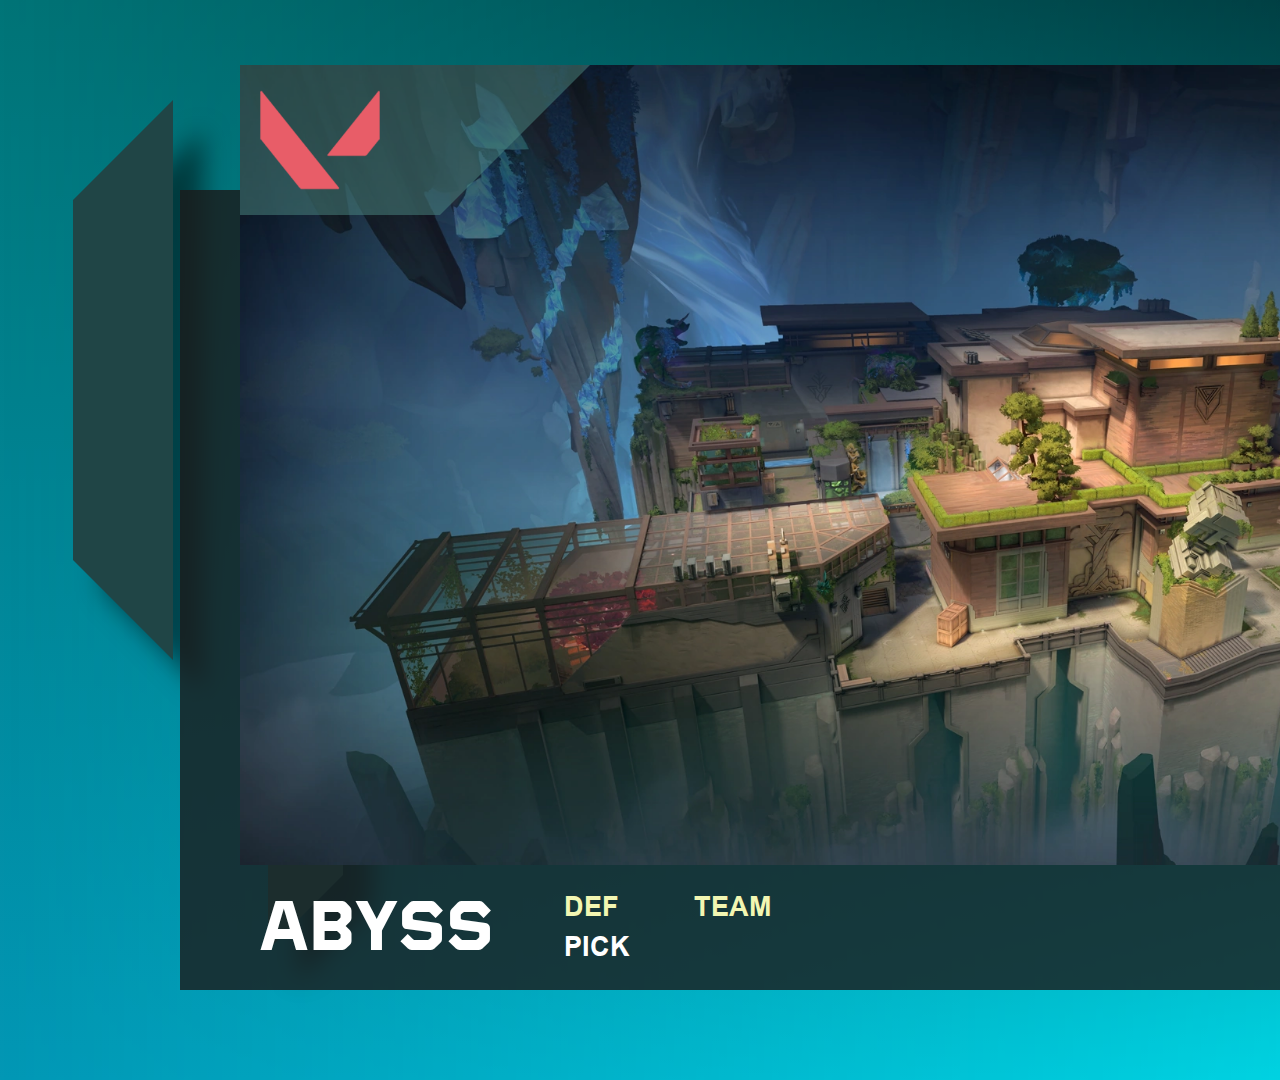
<file: overlay-map-veto.html>
<!DOCTYPE html>
<html lang="en">
<head>
    <meta charset="UTF-8">
    <title>Map Veto Overlay</title>
    <script src="auth.js" defer></script>
    <script src="api.js" defer></script>
    <script src="overlay-map-veto.js" defer></script>

    <style>
        :root {
            --bg1: #007477;
            --bg2: #00262a;
            --bg3: #0297b5;
            --bg4: #00f0f8;
            --bga1: #204546;
            --bga2: #257878;
            --frames: #0D9093;
        }

        @font-face {
            font-family: 'Arial';
            src: url(assets/fonts/ARIALBD.TTF);
        }

        @font-face {
            font-family: 'Foundry';
            src: url(assets/fonts/Foundry_Gridnik_W03_ExtraBold.ttf);
        }

        .grid-1-1 {
            grid-area: 1/1;
        }

        .display-none {
            display: none;
        }

        .flex-row {
            display: flex;
            align-items: center;
        }

        .flex-column {
            display: flex;
            flex-direction: column;
        }

        #page-container {
            display: grid;
            grid-template: 1080px/1920px;
            font-family: 'Arial';
            color: white;
        }

        #background {
            display: grid;
            grid-template: 1080px/1920px;
            grid-area: 1/1;
            overflow: hidden;
        }

        #default-background {
            grid-area: 1/1;
            display: grid;
            grid-template: 1080px/1920px;
        }

        #gradient {
            grid-area: 1/1;
            width: 9600px;
            transform: translate(-7680px);
            display: flex;
            -webkit-animation: gradientAnimate 20s linear infinite;
        }

        .gradient-1 {
            background: linear-gradient(to bottom, var(--bg1), var(--bg3));
            width: 1920px;
            height: 1080px;
        }

        .gradient-1::after {
            background: linear-gradient(to bottom, var(--bg2), var(--bg4));
            content: "";
            position: absolute;
            width: 1920px;
            height: 1080px;
            -webkit-mask-image: linear-gradient(to left, white, transparent);
        }

        .gradient-2 {
            background: linear-gradient(to bottom, var(--bg4), var(--bg2));
            width: 1920px;
            height: 1080px;
        }

        .gradient-2::after {
            background: linear-gradient(to bottom, var(--bg1), var(--bg3));
            content: "";
            position: absolute;
            width: 1920px;
            height: 1080px;
            -webkit-mask-image: linear-gradient(to left, white, transparent);
        }

        .gradient-3 {
            background: linear-gradient(to bottom, var(--bg3), var(--bg1));
            width: 1920px;
            height: 1080px;
        }

        .gradient-3::after {
            background: linear-gradient(to bottom, var(--bg4), var(--bg2));
            content: "";
            position: absolute;
            width: 1920px;
            height: 1080px;
            -webkit-mask-image: linear-gradient(to left, white, transparent);
        }

        .gradient-4 {
            background: linear-gradient(to bottom, var(--bg2), var(--bg4));
            width: 1920px;
            height: 1080px;
        }

        .gradient-4::after {
            background: linear-gradient(to bottom, var(--bg3), var(--bg1));
            content: "";
            position: absolute;
            width: 1920px;
            height: 1080px;
            -webkit-mask-image: linear-gradient(to left, white, transparent);
        }

        @-webkit-keyframes gradientAnimate {
            0% {transform: translate(-7680px);}
            100% {transform: translate(0px);}
        }

        #moving-bars {
            grid-area: 1/1;
            display: grid;
            grid-template: 1080px/1920px;
            z-index: 1;
        }

        #bar-1 {
            grid-area: 1/1;
            display: flex;
            flex-direction: column;
            height: fit-content;
            width: fit-content;
            margin: 100px 0px 0px 73px;
            -webkit-animation: bar1Animate 40s linear infinite;
            filter: drop-shadow(30px 30px 12px rgba(0, 0, 0, 0.5));
        }

        #bar-2 {
            grid-area: 1/1;
            display: flex;
            flex-direction: column;
            height: fit-content;
            width: fit-content;
            margin: 550px 0px 0px 268px;
            -webkit-animation: bar2Animate 40s linear infinite;
            filter: drop-shadow(30px 30px 12px rgba(0, 0, 0, 0.5));
        }

        #bar-3 {
            grid-area: 1/1;
            display: flex;
            flex-direction: column;
            height: fit-content;
            width: fit-content;
            margin: 140px 0px 0px 1579px;
            -webkit-animation: bar3Animate 10s linear infinite;
            filter: drop-shadow(30px 30px 12px rgba(0, 0, 0, 0.5));
        }

        #bar-4 {
            grid-area: 1/1;
            display: flex;
            flex-direction: column;
            height: fit-content;
            width: fit-content;
            margin: 415px 0px 0px 1744px;
            -webkit-animation: bar4Animate 40s linear infinite;
            filter: drop-shadow(30px 30px 12px rgba(0, 0, 0, 0.5));
        }

        @-webkit-keyframes bar1Animate {
            0% {transform: translate(0px, -700px);}
            50% {transform: translate(0px, 980px);}
            52.5% {transform: translate(0px, 980px);}
            100% {transform: translate(0px, -700px);}
        }

        @-webkit-keyframes bar2Animate {
            0% {transform: translate(0px, -250px);}
            12.5% {transform: translate(0px, -1000px);}
            12.500001% {transform: translate(0px, 550px);}
            37.5% {transform: translate(0px, -1000px);}
            40% {transform: translate(0px, -1000px);}
            62.5% {transform: translate(0px, 550px);}
            62.500001% {transform: translate(0px, -1000px);}
            87.5% {transform: translate(0px, 550px);}
            88% {transform: translate(0px, 550px);}
            100% {transform: translate(0px, -250px);}
        }

        @-webkit-keyframes bar3Animate {
            0% {transform: translate(0px, -580px);}
            100% {transform: translate(0px, 950px);}
        }

        @-webkit-keyframes bar4Animate {
            0% {transform: translate(0px, 150px);}
            26.25% {transform: translate(0px, 700px);}
            28.75% {transform: translate(0px, 700px);}
            65.85% {transform: translate(0px, -1020px);}
            68.35% {transform: translate(0px, -1020px);}
            100% {transform: translate(0px, 150px);}
        }

        #map-veto-overlay {
            display: grid;
            grid-template: 1080px/1920px;
        }
        
        #map-veto-bo3 {
            display: flex;
            flex-direction: column;
            margin: auto;
            padding-bottom: 150px;
            z-index: 1;
        }

        #map-veto-bo3-title {
            display: flex;
            font-family: 'Foundry';
            font-size: 64px;
            margin-bottom: 30px;
            justify-content: center;
            filter: drop-shadow(0px 0px 12px rgba(0, 0, 0, 0.5));
        }

        #map-veto-bo3-img-grid {
            display: grid;
            grid-template: 320px 320px/repeat(5, 320px);
            margin-left: 60px;
            box-shadow: -60px 125px rgb(26 26 26 / 80%);
        }

        #bo3-1st-ban-overlay {
            background-image: url(assets/BO3_Ban_Map_Overlay.png);
            display: flex;
            align-items: end;
            grid-area: 1/1;
            font-family: 'Arial';
            font-size: 16.7pt;
            color: white;
            padding: 0px 0px 10px 10px;
            text-transform: uppercase;
        }

        #bo3-2nd-ban-overlay {
            background-image: url(assets/BO3_Ban_Map_Overlay.png);
            display: flex;
            align-items: end;
            grid-area: 1/2;
            font-family: 'Arial';
            font-size: 16.7pt;
            color: white;
            padding: 0px 0px 10px 10px;
            text-transform: uppercase;
        }

        #bo3-3rd-ban-overlay {
            background-image: url(assets/BO3_Ban_Map_Overlay.png);
            display: flex;
            align-items: end;
            grid-area: 2/1;
            font-family: 'Arial';
            font-size: 16.7pt;
            color: white;
            padding: 0px 0px 10px 10px;
            text-transform: uppercase;
        }

        #bo3-4th-ban-overlay {
            background-image: url(assets/BO3_Ban_Map_Overlay.png);
            display: flex;
            align-items: end;
            grid-area: 2/2;
            font-family: 'Arial';
            font-size: 16.7pt;
            color: white;
            padding: 0px 0px 10px 10px;
            text-transform: uppercase;
        }

        #bo3-1st-pick-overlay {
            display: flex;
            flex-direction: column;
            padding: 296px 0px 0px 12px;
            grid-area: 2/3;
        }

        #bo3-2nd-pick-overlay {
            display: flex;
            flex-direction: column;
            padding: 296px 0px 0px 12px;
            grid-area: 2/4;
        }

        #bo3-3rd-pick-overlay {
            display: flex;
            flex-direction: column;
            padding: 296px 0px 0px 12px;
            grid-area: 2/5;
        }

        .bo3-pick-mapname {
            color: white; 
            font-family: 'Foundry'; 
            font-size: 30pt;
            margin-bottom: 10px;
            text-transform: uppercase;
        }

        .bo3-map-pick-details {
            display: grid;
            grid-template: 40px 40px/160px 160px;
            font-size: 16.7pt;
            text-transform: uppercase;
        }

        #bo3-map-1-result-overlay {
            display: flex;
            flex-direction: column;
            justify-content: center;
            align-items: center;
            grid-area: 1/3;
            width: 320px;
            height: 640px;
            font-family: 'Foundry';
            font-size: 60pt;
            text-transform: uppercase;
            color: white;
            background-color: rgba(26, 26, 26, 0.5);
        }

        #bo3-map-2-result-overlay {
            display: flex;
            flex-direction: column;
            justify-content: center;
            align-items: center;
            grid-area: 1/4;
            width: 320px;
            height: 640px;
            font-family: 'Foundry';
            font-size: 60pt;
            text-transform: uppercase;
            color: white;
            background-color: rgba(26, 26, 26, 0.5);
        }

        #bo3-map-3-result-overlay {
            display: flex;
            flex-direction: column;
            justify-content: center;
            align-items: center;
            grid-area: 1/5;
            width: 320px;
            height: 640px;
            font-family: 'Foundry';
            font-size: 60pt;
            text-transform: uppercase;
            color: white;
            background-color: rgba(26, 26, 26, 0.5);
        }

        #map-veto-bo1 {
            display: flex;
            flex-direction: column;
            margin: auto;
            padding-bottom: 150px;
            z-index: 1;
        }

        #map-veto-bo1-img-grid {
            display: grid;
            grid-template: 800px/1500px;
            margin-left: 60px;
            box-shadow: -60px 125px rgb(26 26 26 / 80%);
        }

        #bo1-map-img {
            grid-area: 1/1;
            background-position: center;
            background-repeat: no-repeat;
            background-size: cover;
        }

        #bo1-def-team {
            grid-area: 1/1;
            display: flex;
            flex-direction: row;
            width: fit-content;
            height: 150px;
            font-family: 'Foundry';
            font-size: 40pt;
        }

        #bo1-def-logo {
            max-width: 120px;
            max-height: 120px;
            object-fit: contain;
            margin-right: 20px;
        }

        #bo1-def-triangle {
            height: 0;
            width: 0;
            border-top: solid 150px rgba(78, 138, 131, 0.5);
            border-right: solid 150px transparent;
        }

        #bo1-atk-team {
            grid-area: 1/1;
            display: flex;
            flex-direction: row;
            width: fit-content;
            height: 150px;
            font-family: 'Foundry';
            font-size: 40pt;
            justify-self: flex-end;
            align-self: flex-end;
        }

        #bo1-atk-logo {
            max-width: 120px;
            max-height: 120px;
            object-fit: contain;
            margin-left: 20px;
        }

        #bo1-atk-triangle {
            height: 0;
            width: 0;
            border-bottom: solid 150px rgba(124, 92, 93, 0.5);
            border-left: solid 150px transparent;
        }

        #bo1-map-pick-overlay {
            grid-area: 1/1;
            display: flex;
            flex-direction: row;
            height: 125px;
            align-items: center;
            margin: 800px 0px 0px 20px;
            width: 1420px;
        }

        #bo1-pick-mapname {
            color: white; 
            font-family: 'Foundry'; 
            font-size: 55pt;
            margin-right: 70px;
            text-transform: uppercase;
        }

        .bo1-map-pick-details {
            display: grid;
            grid-template: 40px 40px/130px 130px;
            font-size: 20pt;
            text-transform: uppercase;
            align-items: center;
        }

        #bo1-map-result {
            color: white;
            font-family: 'Foundry';
            font-size: 55pt;
            margin-left: auto;
            margin-right: 30px;
        }

        #map-veto-bo5 {
            display: flex;
            flex-direction: column;
            margin: auto;
            padding-bottom: 150px;
            z-index: 1;
        }

        #map-veto-bo5-title {
            display: flex;
            font-family: 'Foundry';
            font-size: 64px;
            margin-bottom: 30px;
            justify-content: center;
            filter: drop-shadow(0px 0px 12px rgba(0, 0, 0, 0.5));
        }

        #map-veto-bo5-img-grid {
            display: grid;
            grid-template: 280px 280px/repeat(6, 280px);
            margin-left: 60px;
            box-shadow: -60px 125px rgb(26 26 26 / 80%);
        }

        #bo5-1st-ban-overlay {
            background-image: url(assets/BO5_Ban_Map_Overlay.png);
            display: flex;
            align-items: end;
            grid-area: 1/1;
            font-family: 'Arial';
            font-size: 16.7pt;
            color: white;
            padding: 0px 0px 10px 10px;
            text-transform: uppercase;
        }

        #bo5-2nd-ban-overlay {
            background-image: url(assets/BO5_Ban_Map_Overlay.png);
            display: flex;
            align-items: end;
            grid-area: 2/1;
            font-family: 'Arial';
            font-size: 16.7pt;
            color: white;
            padding: 0px 0px 10px 10px;
            text-transform: uppercase;
        }

        #bo5-1st-pick-overlay {
            display: flex;
            flex-direction: column;
            padding: 256px 0px 0px 12px;
            grid-area: 2/2;
        }

        #bo5-2nd-pick-overlay {
            display: flex;
            flex-direction: column;
            padding: 256px 0px 0px 12px;
            grid-area: 2/3;
        }

        #bo5-3rd-pick-overlay {
            display: flex;
            flex-direction: column;
            padding: 256px 0px 0px 12px;
            grid-area: 2/4;
        }

        #bo5-4th-pick-overlay {
            display: flex;
            flex-direction: column;
            padding: 256px 0px 0px 12px;
            grid-area: 2/5;
        }

        #bo5-5th-pick-overlay {
            display: flex;
            flex-direction: column;
            padding: 256px 0px 0px 12px;
            grid-area: 2/6;
        }

        .bo5-pick-mapname {
            color: white; 
            font-family: 'Foundry'; 
            font-size: 30pt;
            margin-bottom: 10px;
            text-transform: uppercase;
        }

        .bo5-map-pick-details {
            display: grid;
            grid-template: 40px 40px/120px 160px;
            font-size: 16.7pt;
            text-transform: uppercase;
        }

        #bo5-map-1-result-overlay {
            display: flex;
            flex-direction: column;
            justify-content: center;
            align-items: center;
            grid-area: 1/2;
            width: 280px;
            height: 560px;
            font-family: 'Foundry';
            font-size: 60pt;
            text-transform: uppercase;
            color: white;
            background-color: rgba(26, 26, 26, 0.5);
        }

        #bo5-map-2-result-overlay {
            display: flex;
            flex-direction: column;
            justify-content: center;
            align-items: center;
            grid-area: 1/3;
            width: 280px;
            height: 560px;
            font-family: 'Foundry';
            font-size: 60pt;
            text-transform: uppercase;
            color: white;
            background-color: rgba(26, 26, 26, 0.5);
        }

        #bo5-map-3-result-overlay {
            display: flex;
            flex-direction: column;
            justify-content: center;
            align-items: center;
            grid-area: 1/4;
            width: 280px;
            height: 560px;
            font-family: 'Foundry';
            font-size: 60pt;
            text-transform: uppercase;
            color: white;
            background-color: rgba(26, 26, 26, 0.5);
        }

        #bo5-map-4-result-overlay {
            display: flex;
            flex-direction: column;
            justify-content: center;
            align-items: center;
            grid-area: 1/5;
            width: 280px;
            height: 560px;
            font-family: 'Foundry';
            font-size: 60pt;
            text-transform: uppercase;
            color: white;
            background-color: rgba(26, 26, 26, 0.5);
        }

        #bo5-map-5-result-overlay {
            display: flex;
            flex-direction: column;
            justify-content: center;
            align-items: center;
            grid-area: 1/6;
            width: 280px;
            height: 560px;
            font-family: 'Foundry';
            font-size: 60pt;
            text-transform: uppercase;
            color: white;
            background-color: rgba(26, 26, 26, 0.5);
        }
    </style>
</head>

<body style="margin: 0;" onload="onPageLoad()">
    <div id="page-container">
        <div id="map-veto-overlay">

            <div id="background">   
                <div id="default-background">
                    <div id="gradient">
                        <div class="gradient-1"></div>
                        <div class="gradient-4"></div>
                        <div class="gradient-3"></div>
                        <div class="gradient-2"></div>
                        <div class="gradient-1"></div>
                    </div>
    
                    <div id="moving-bars">
                        <div id="bar-1">
                            <div style="height: 0; width: 0; border-bottom: 100px solid var(--bga1); border-left: 100px solid transparent;"></div>
                            <div style="height: 360px; width: 100px; background-color: var(--bga1);"></div>
                            <div style="height: 0; width: 0; border-top: 100px solid var(--bga1); border-left: 100px solid transparent;"></div>
                        </div>
    
                        <div id="bar-2">
                            <div style="height: 0; width: 0; border-bottom: 75px solid var(--bga2); border-right: 75px solid transparent;"></div>
                            <div style="height: 250px; width: 75px; background-color: var(--bga2);"></div>
                            <div style="height: 0; width: 0; border-top: 75px solid var(--bga2); border-right: 75px solid transparent;"></div>
                        </div>
    
                        <div id="bar-3">
                            <div style="height: 0; width: 0; border-bottom: 75px solid var(--bga2); border-left: 75px solid transparent;"></div>
                            <div style="height: 250px; width: 75px; background-color: var(--bga2);"></div>
                            <div style="height: 0; width: 0; border-top: 75px solid var(--bga2); border-left: 75px solid transparent;"></div>
                        </div>
    
                        <div id="bar-4">
                            <div style="height: 0; width: 0; border-bottom: 100px solid var(--bga1); border-right: 100px solid transparent;"></div>
                            <div style="height: 360px; width: 100px; background-color: var(--bga1);"></div>
                            <div style="height: 0; width: 0; border-top: 100px solid var(--bga1); border-right: 100px solid transparent;"></div>
                        </div>
                    </div>
    
                </div>
            </div>
            
            <div id="map-veto-bo3" class="grid-1-1" style="display: none;">
                <div id="map-veto-bo3-title">
                    <span style="color: white; text-transform: uppercase;" class="apply-team-a-name"></span>
                    <span style="color: red; margin: 0px 20px 0px 20px;"> VS </span>
                    <span style="color: white; text-transform: uppercase;" class="apply-team-b-name"></span>
                </div>
                <div id="map-veto-bo3-img-grid">
                    <img id="bo3-1st-ban-img" class="bo3-ban-img" src="assets/Maps/Haven_320x320.png" style="grid-area: 1/1;">
                    <img id="bo3-2nd-ban-img" class="bo3-ban-img" src="assets/Maps/Ascent_320x320.png" style="grid-area: 1/2;">
                    <img id="bo3-1st-pick-img" class="bo3-pick-img" src="assets/Maps/Lotus_320x640.png" style="grid-area: 1/3;">
                    <img id="bo3-2nd-pick-img" class="bo3-pick-img" src="assets/Maps/Bind_320x640.png" style="grid-area: 1/4;">
                    <img id="bo3-3rd-pick-img" class="bo3-pick-img" src="assets/Maps/Abyss_320x640.png" style="grid-area: 1/5;">
                    <img id="bo3-3rd-ban-img" class="bo3-ban-img" src="assets/Maps/Icebox_320x320.png" style="grid-area: 2/1;">
                    <img id="bo3-4th-ban-img" class="bo3-ban-img" src="assets/Maps/Sunset_320x320.png" style="grid-area: 2/2;">

                    <div id="bo3-1st-ban-overlay">
                        <div>
                            <span class="bo3-ban-team apply-team-a-tri"></span>
                            <span> BAN </span>
                            <span class="bo3-ban-mapname">MAP</span>
                        </div>
                    </div>
                    <div id="bo3-2nd-ban-overlay">
                        <div>
                            <span class="bo3-ban-team apply-team-a-tri"></span>
                            <span> BAN </span>
                            <span class="bo3-ban-mapname">MAP</span>
                        </div>
                    </div>
                    <div id="bo3-3rd-ban-overlay">
                        <div>
                            <span class="bo3-ban-team apply-team-a-tri"></span>
                            <span> BAN </span>
                            <span class="bo3-ban-mapname">MAP</span>
                        </div>
                    </div>
                    <div id="bo3-4th-ban-overlay">
                        <div>
                            <span class="bo3-ban-team apply-team-a-tri"></span>
                            <span> BAN </span>
                            <span class="bo3-ban-mapname">MAP</span>
                        </div>
                    </div>

                    <div id="bo3-map-1-result-overlay" class="map-result-overlay" style="display: none;">
                        <img src="assets/200x200_No_Logo.png" class="apply-map-1-logo apply-team-a-logo" style="max-width: 200px; max-height: 200px; object-fit: contain; margin-bottom: 50px;">
                        <span class="apply-map-1-winner apply-team-a-tri"></span>
                        <span class="apply-map-1-score"></span>
                    </div>
                    <div id="bo3-map-2-result-overlay" class="map-result-overlay" style="display: none;">
                        <img src="assets/200x200_No_Logo.png" class="apply-map-2-logo apply-team-a-logo" style="max-width: 200px; max-height: 200px; object-fit: contain; margin-bottom: 50px;">
                        <span class="apply-map-2-winner apply-team-a-tri"></span>
                        <span class="apply-map-2-score"></span>
                    </div>
                    <div id="bo3-map-3-result-overlay" class="map-result-overlay" style="display: none;">
                        <img src="assets/200x200_No_Logo.png" class="apply-map-3-logo apply-team-a-logo" style="max-width: 200px; max-height: 200px; object-fit: contain; margin-bottom: 50px;">
                        <span class="apply-map-3-winner apply-team-a-tri"></span>
                        <span class="apply-map-3-score"></span>
                    </div>

                    <div id="bo3-1st-pick-overlay">
                        <span class="bo3-pick-mapname"></span>
                        <div class="bo3-map-pick-details">
                            <span style="color: rgb(242, 246, 178);">DEF</span>
                            <span style="color: rgb(242, 246, 178);" class="bo3-side-team apply-team-a-tri">TEAM</span>
                            <span style="color: white;">PICK</span>
                            <span style="color: white;" class="bo3-pick-team apply-team-a-tri"></span>
                        </div>
                    </div>
                    <div id="bo3-2nd-pick-overlay">
                        <span class="bo3-pick-mapname"></span>
                        <div class="bo3-map-pick-details">
                            <span style="color: rgb(242, 246, 178);">DEF</span>
                            <span style="color: rgb(242, 246, 178);" class="bo3-side-team apply-team-a-tri">TEAM</span>
                            <span style="color: white;">PICK</span>
                            <span style="color: white;" class="bo3-pick-team apply-team-a-tri"></span>
                        </div>
                    </div>
                    <div id="bo3-3rd-pick-overlay">
                        <span class="bo3-pick-mapname"></span>
                        <div class="bo3-map-pick-details">
                            <span style="color: rgb(242, 246, 178);">DEF</span>
                            <span style="color: rgb(242, 246, 178);" class="bo3-side-team apply-team-a-tri">TEAM</span>
                            <span style="color: white;">DECIDER</span>
                        </div>
                    </div>
                </div>
            </div>

            <div id="map-veto-bo1" class="grid-1-1" style="display: grid;">
                <div id="map-veto-bo1-img-grid">
                    <div id="bo1-map-img" style="background-image: url(assets/Maps/Abyss_1080p.png);"></div>
                    
                    <div id="bo1-def-team">
                        <div class="flex-row" style="background-color: rgba(78, 138, 131, 0.5); padding: 0px 20px 0px 20px; column-gap: 20px;">
                            <img id="bo1-def-logo" class="apply-team-a-logo" src="assets/200x200_No_Logo.png">
                            <span id="bo1-def-name" class="apply-team-a-name"></span>
                        </div>
                        
                        <div id="bo1-def-triangle"></div>
                    </div>

                    <div id="bo1-atk-team">
                        <div id="bo1-atk-triangle"></div>
                        
                        <div class="flex-row" style="background-color: rgba(124, 92, 93, 0.5); padding: 0px 20px 0px 20px; column-gap: 20px;">
                            <span id="bo1-atk-name" class="apply-team-b-name"></span>
                            <img id="bo1-atk-logo" class="apply-team-b-logo" src="assets/200x200_No_Logo.png">
                        </div>
                    </div>

                    <div id="bo1-map-pick-overlay">
                        <span id="bo1-pick-mapname">ABYSS</span>
                        <div class="bo1-map-pick-details">
                            <span style="color: rgb(242, 246, 178);">DEF</span>
                            <span style="color: rgb(242, 246, 178);" class="bo1-side-team apply-team-a-tri">TEAM</span>
                            <span style="color: white;">PICK</span>
                            <span style="color: white;" class="bo1-pick-team apply-team-a-tri"></span>
                        </div>
                        <span id="bo1-map-result">14-12</span>
                    </div>
                    
                </div>
            </div>
            
            <div id="map-veto-bo5" class="grid-1-1" style="display: none;">
                <div id="map-veto-bo5-title">
                    <span style="color: white; text-transform: uppercase;" class="apply-team-a-name"></span>
                    <span style="color: red; margin: 0px 20px 0px 20px;"> VS </span>
                    <span style="color: white; text-transform: uppercase;" class="apply-team-b-name"></span>
                </div>
                <div id="map-veto-bo5-img-grid">
                    <img id="bo5-1st-ban-img" class="bo5-ban-img" src="assets/Maps/Abyss_320x320.png" style="grid-area: 1/1; width: 280px;">
                    <img id="bo5-2nd-ban-img" class="bo5-ban-img" src="assets/Maps/Ascent_320x320.png" style="grid-area: 2/1; width: 280px;">
                    <img id="bo5-1st-pick-img" class="bo5-pick-img" src="assets/Maps/Icebox_320x640.png" style="grid-area: 1/2; width: 280px;">
                    <img id="bo5-2nd-pick-img" class="bo5-pick-img" src="assets/Maps/Sunset_320x640.png" style="grid-area: 1/3; width: 280px;">
                    <img id="bo5-3rd-pick-img" class="bo5-pick-img" src="assets/Maps/Haven_320x640.png" style="grid-area: 1/4; width: 280px;">
                    <img id="bo5-4th-pick-img" class="bo5-pick-img" src="assets/Maps/Lotus_320x640.png" style="grid-area: 1/5; width: 280px;">
                    <img id="bo5-5th-pick-img" class="bo5-pick-img" src="assets/Maps/Bind_320x640.png" style="grid-area: 1/6; width: 280px;">

                    <div id="bo5-1st-ban-overlay">
                        <div>
                            <span class="bo5-ban-team apply-team-a-tri"></span>
                            <span> BAN </span>
                            <span class="bo5-ban-mapname">MAP</span>
                        </div>
                    </div>
                    <div id="bo5-2nd-ban-overlay">
                        <div>
                            <span class="bo5-ban-team apply-team-a-tri"></span>
                            <span> BAN </span>
                            <span class="bo5-ban-mapname">MAP</span>
                        </div>
                    </div>


                    <div id="bo5-map-1-result-overlay" class="bo5-map-result-overlay" style="display: none;">
                        <img src="assets/200x200_No_Logo.png" class="apply-map-1-logo apply-team-a-logo" style="max-width: 200px; max-height: 200px; object-fit: contain; margin-bottom: 50px;">
                        <span class="apply-map-1-winner apply-team-a-tri"></span>
                        <span class="apply-map-1-score"></span>
                    </div>
                    <div id="bo5-map-2-result-overlay" class="bo5-map-result-overlay" style="display: none;">
                        <img src="assets/200x200_No_Logo.png" class="apply-map-2-logo apply-team-a-logo" style="max-width: 200px; max-height: 200px; object-fit: contain; margin-bottom: 50px;">
                        <span class="apply-map-2-winner apply-team-a-tri"></span>
                        <span class="apply-map-2-score"></span>
                    </div>
                    <div id="bo5-map-3-result-overlay" class="bo5-map-result-overlay" style="display: none;">
                        <img src="assets/200x200_No_Logo.png" class="apply-map-3-logo apply-team-a-logo" style="max-width: 200px; max-height: 200px; object-fit: contain; margin-bottom: 50px;">
                        <span class="apply-map-3-winner apply-team-a-tri"></span>
                        <span class="apply-map-3-score"></span>
                    </div>
                    <div id="bo5-map-4-result-overlay" class="bo5-map-result-overlay" style="display: none;">
                        <img src="assets/200x200_No_Logo.png" class="apply-map-4-logo apply-team-a-logo" style="max-width: 200px; max-height: 200px; object-fit: contain; margin-bottom: 50px;">
                        <span class="apply-map-4-winner apply-team-a-tri"></span>
                        <span class="apply-map-4-score"></span>
                    </div>
                    <div id="bo5-map-5-result-overlay" class="bo5-map-result-overlay" style="display: none;">
                        <img src="assets/200x200_No_Logo.png" class="apply-map-5-logo apply-team-a-logo" style="max-width: 200px; max-height: 200px; object-fit: contain; margin-bottom: 50px;">
                        <span class="apply-map-5-winner apply-team-a-tri"></span>
                        <span class="apply-map-5-score"></span>
                    </div>

                    <div id="bo5-1st-pick-overlay">
                        <span class="bo5-pick-mapname"></span>
                        <div class="bo5-map-pick-details">
                            <span style="color: rgb(242, 246, 178);">DEF</span>
                            <span style="color: rgb(242, 246, 178);" class="bo5-side-team apply-team-a-tri">TEAM</span>
                            <span style="color: white;">PICK</span>
                            <span style="color: white;" class="bo5-pick-team apply-team-a-tri"></span>
                        </div>
                    </div>
                    <div id="bo5-2nd-pick-overlay">
                        <span class="bo5-pick-mapname"></span>
                        <div class="bo5-map-pick-details">
                            <span style="color: rgb(242, 246, 178);">DEF</span>
                            <span style="color: rgb(242, 246, 178);" class="bo5-side-team apply-team-a-tri">TEAM</span>
                            <span style="color: white;">PICK</span>
                            <span style="color: white;" class="bo5-pick-team apply-team-a-tri"></span>
                        </div>
                    </div>
                    <div id="bo5-3rd-pick-overlay">
                        <span class="bo5-pick-mapname"></span>
                        <div class="bo5-map-pick-details">
                            <span style="color: rgb(242, 246, 178);">DEF</span>
                            <span style="color: rgb(242, 246, 178);" class="bo5-side-team apply-team-a-tri">TEAM</span>
                            <span style="color: white;">PICK</span>
                            <span style="color: white;" class="bo5-pick-team apply-team-a-tri"></span>
                        </div>
                    </div>
                    <div id="bo5-4th-pick-overlay">
                        <span class="bo5-pick-mapname"></span>
                        <div class="bo5-map-pick-details">
                            <span style="color: rgb(242, 246, 178);">DEF</span>
                            <span style="color: rgb(242, 246, 178);" class="bo5-side-team apply-team-a-tri">TEAM</span>
                            <span style="color: white;">PICK</span>
                            <span style="color: white;" class="bo5-pick-team apply-team-a-tri"></span>
                        </div>
                    </div>
                    <div id="bo5-5th-pick-overlay">
                        <span class="bo5-pick-mapname"></span>
                        <div class="bo5-map-pick-details">
                            <span style="color: rgb(242, 246, 178);">DEF</span>
                            <span style="color: rgb(242, 246, 178);" class="bo5-side-team apply-team-a-tri">TEAM</span>
                            <span style="color: white;">DECIDER</span>
                        </div>
                    </div>
                </div>
            </div>

        </div> <!-- map-veto-overlay -->
    </div>

</body>
</html>
</file>
